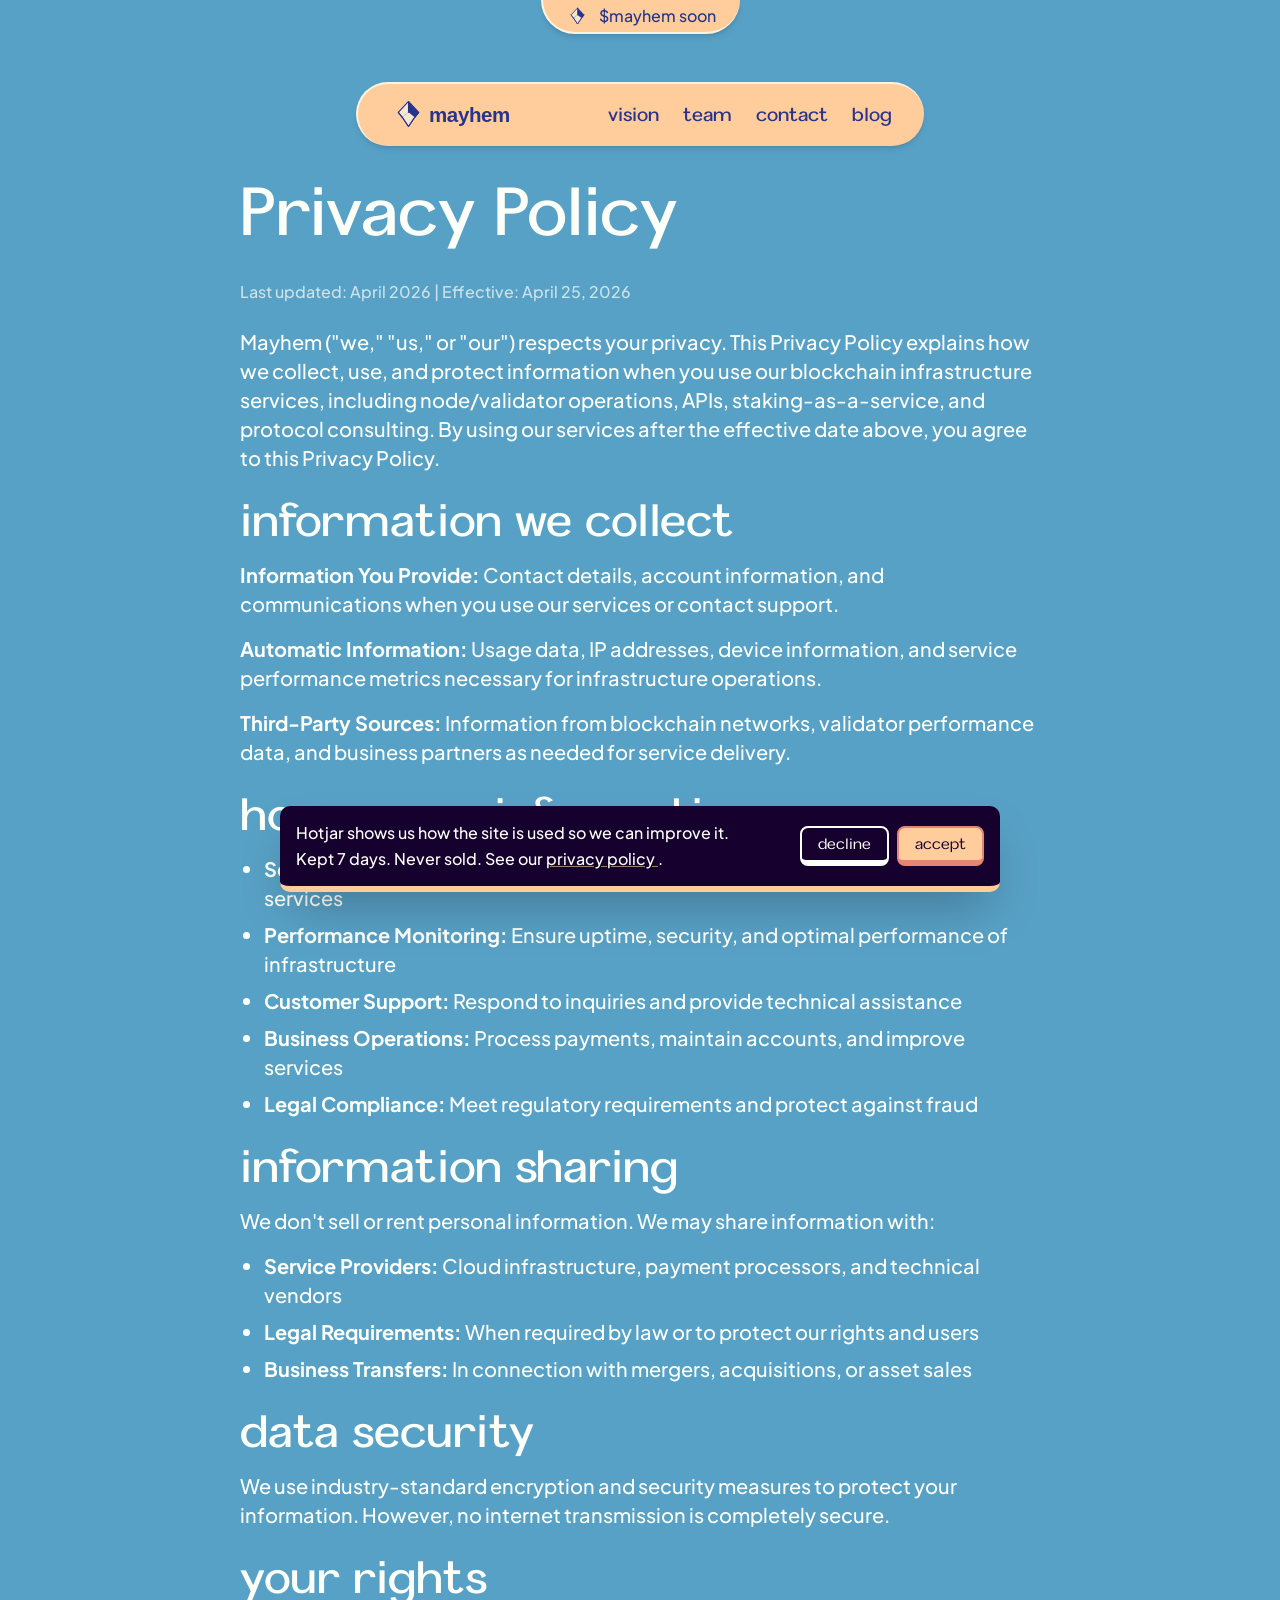
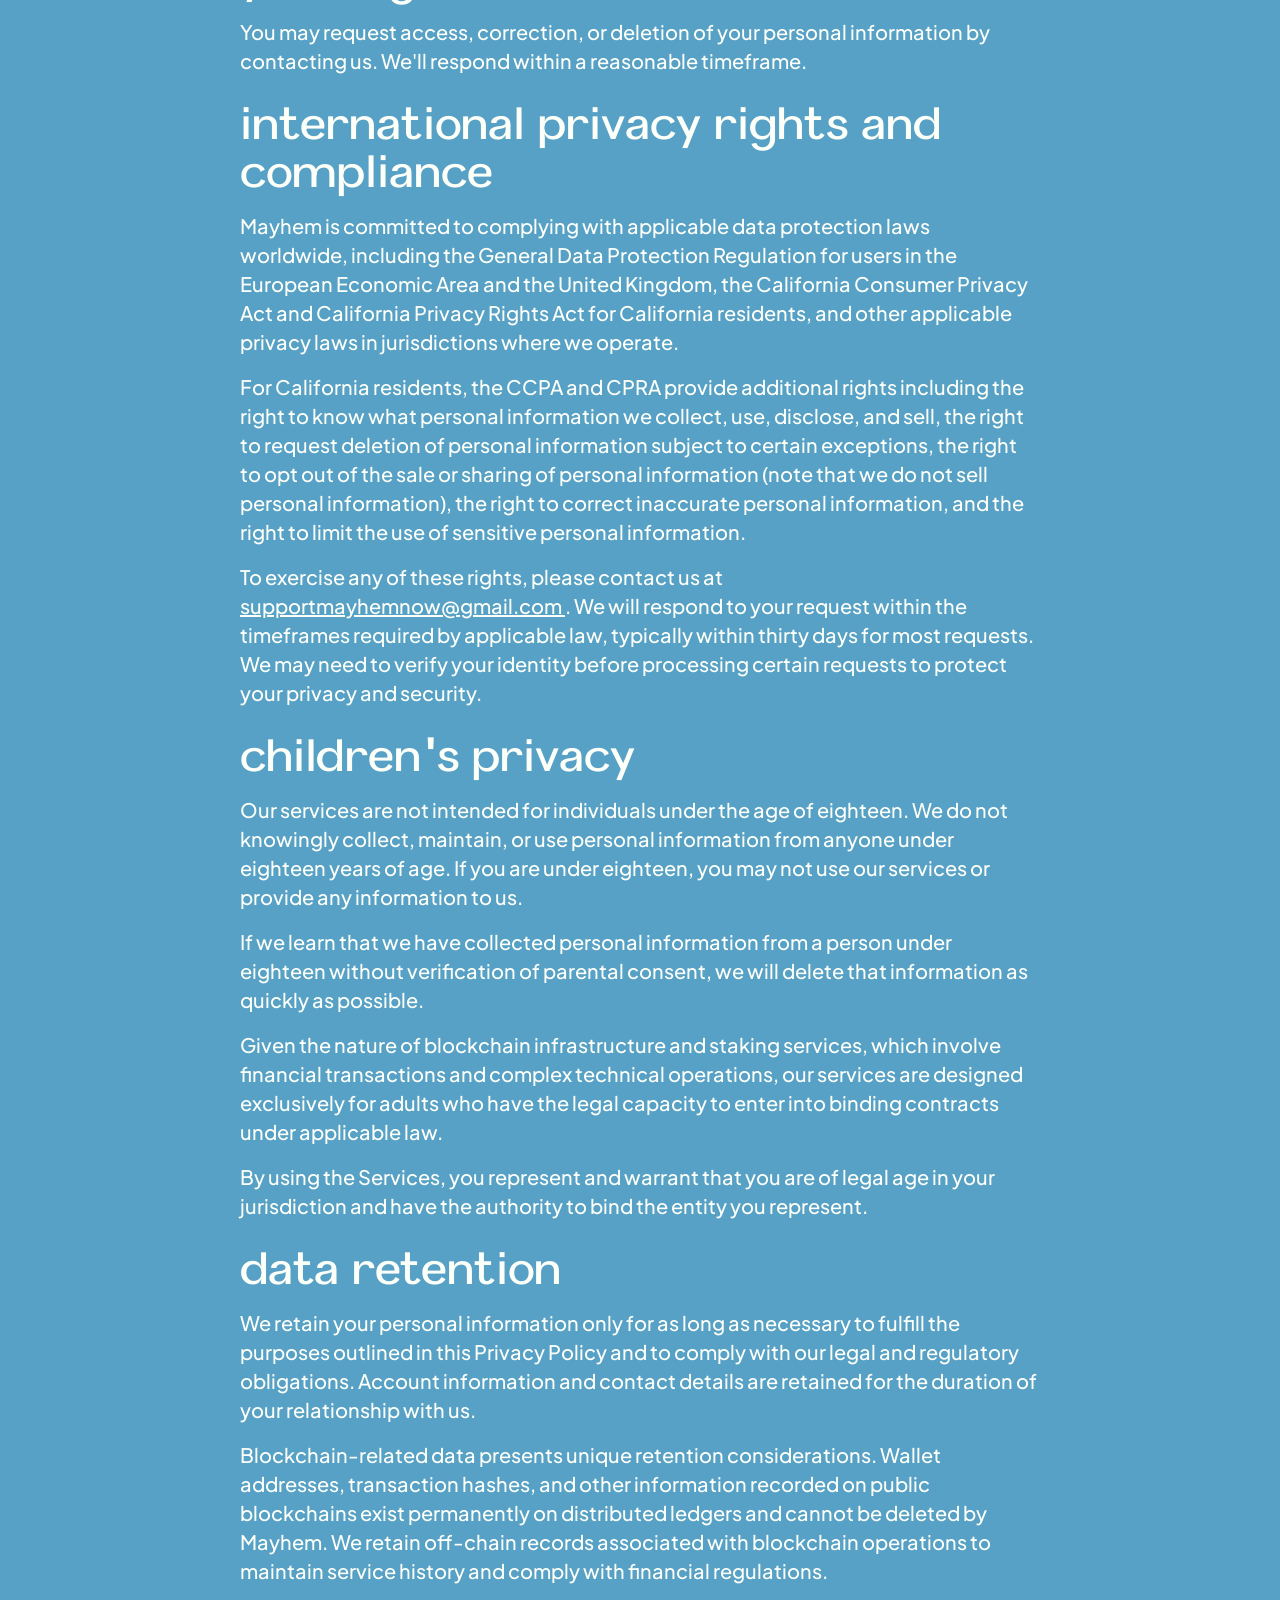
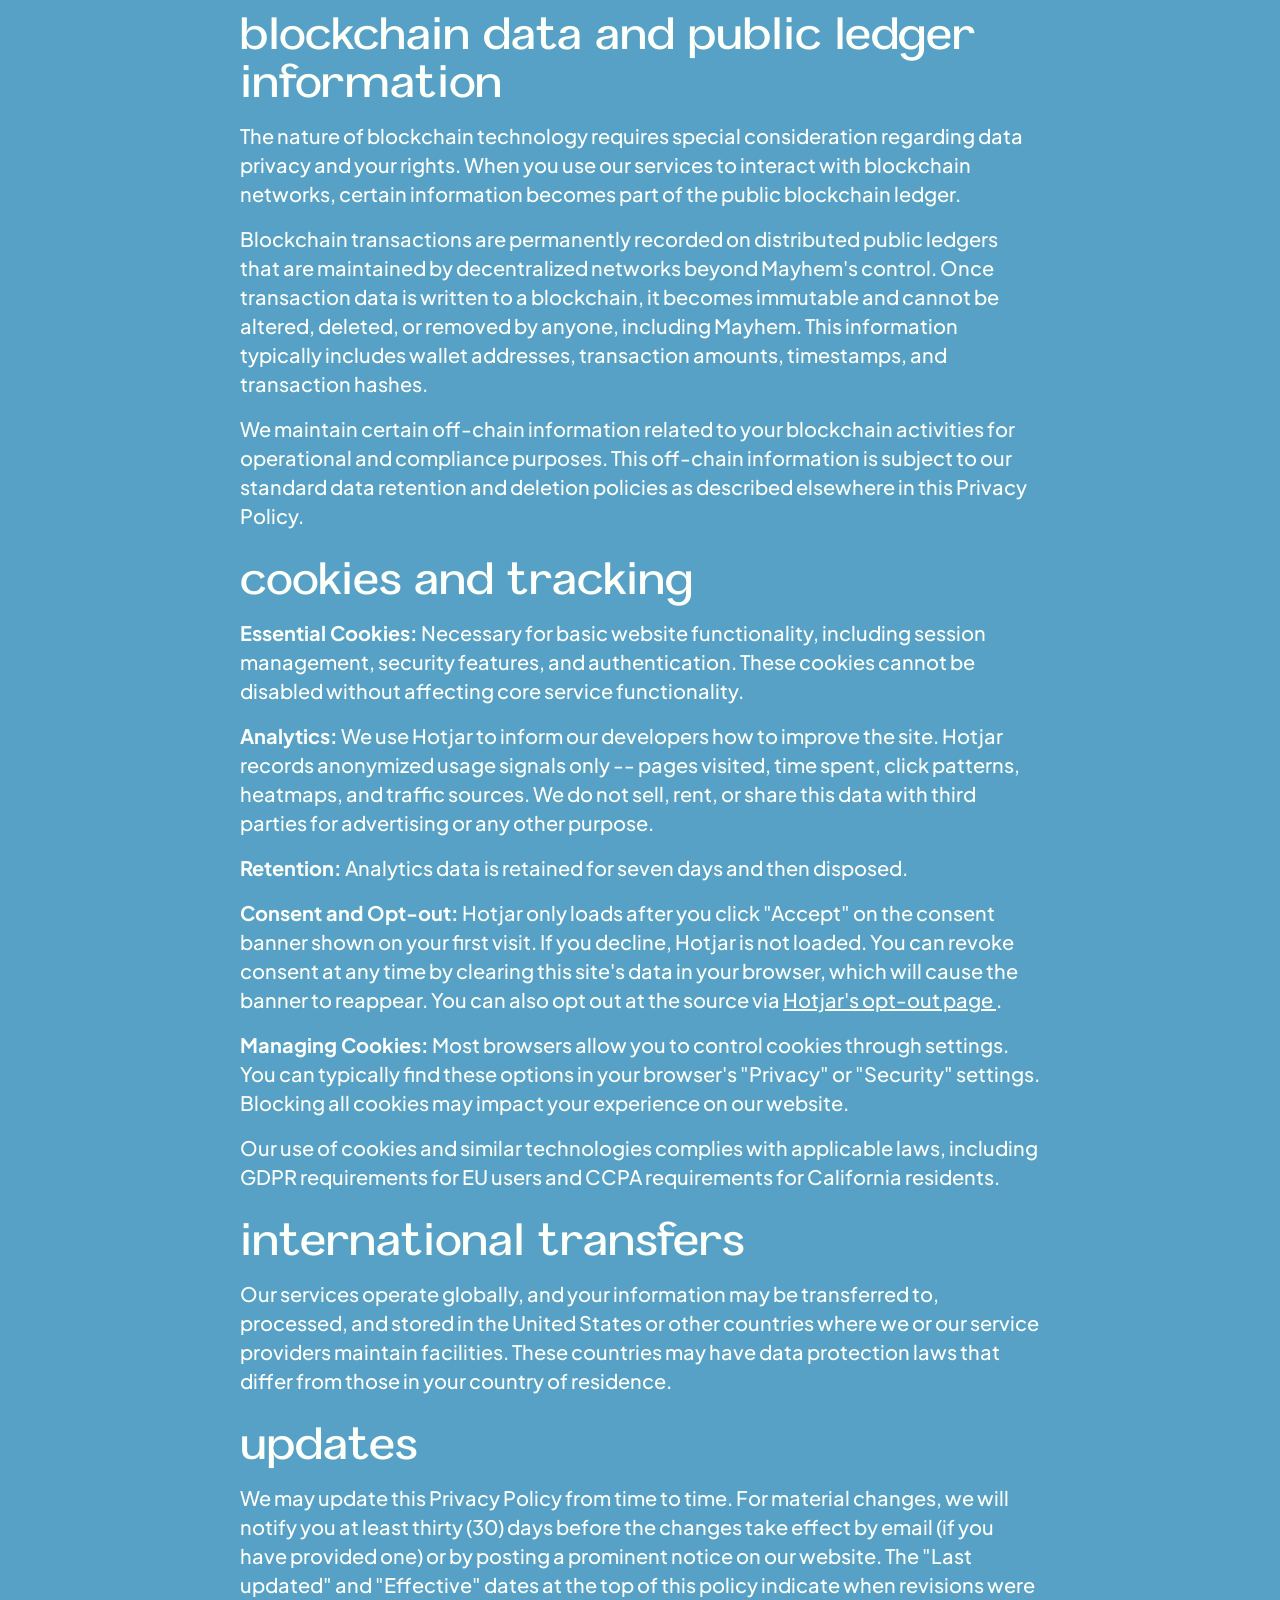
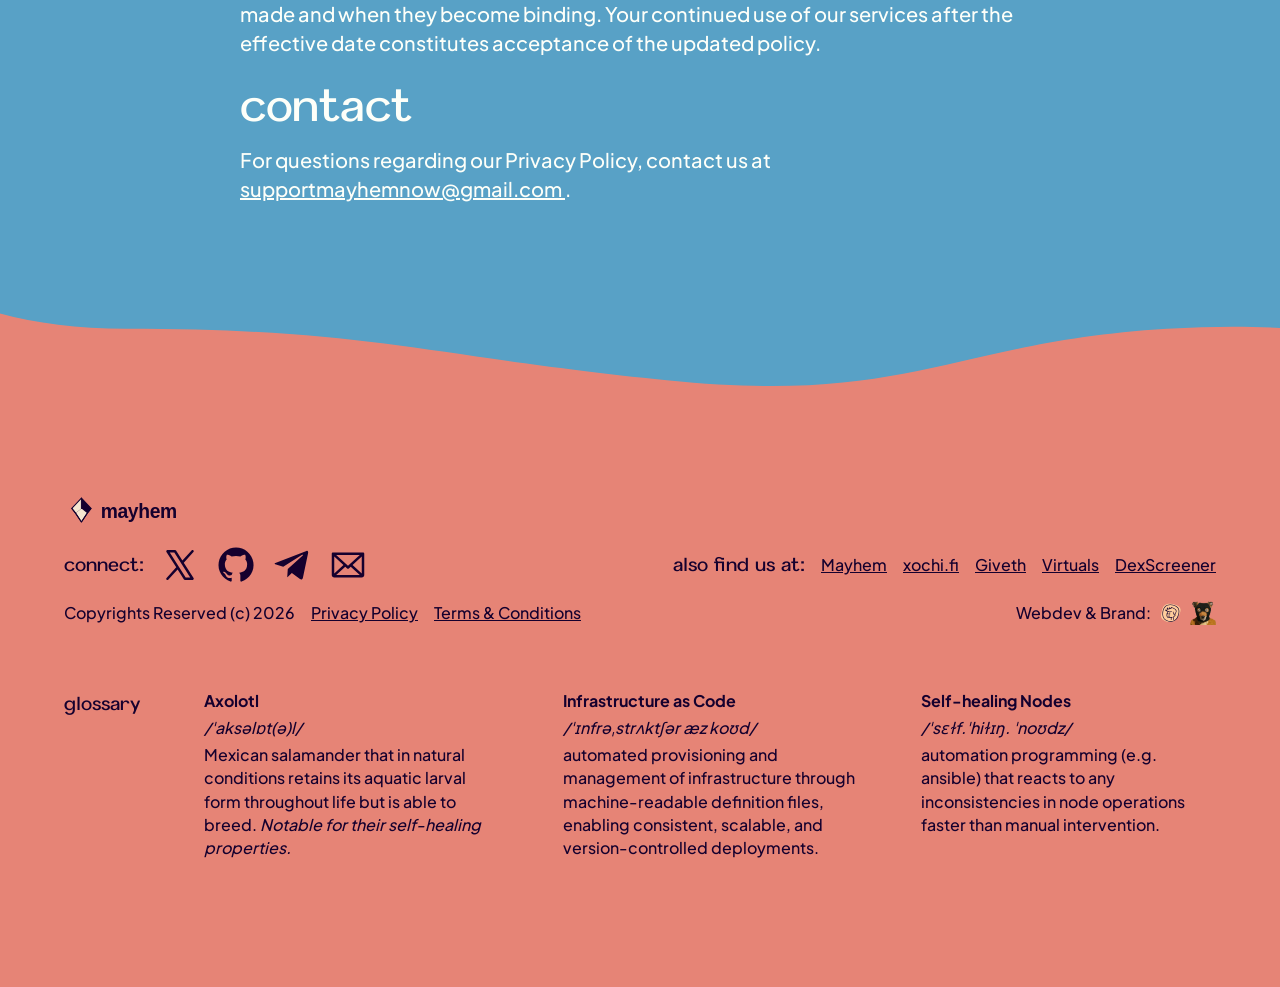
<file: privacy/index.html>
<!DOCTYPE html><html lang="en" class="lenis"><head><title>mayhem: Solana-native chaos</title><meta charset="UTF-8"><meta name="description" content="Privacy policy for Mayhem — how we collect, use, and protect your information."><meta property="og:type" content="website"><meta property="og:url" content="https://mayhem.technology/privacy"><link rel="canonical" href="https://mayhem.technology/privacy"><meta property="og:title" content="Privacy Policy | Mayhem"><meta property="og:description" content="Privacy policy for Mayhem — how we collect, use, and protect your information."><meta property="og:image" content="https://mayhem.technology/metadata/rich-link-preview.jpg"><meta property="twitter:card" content="summary_large_image"><meta property="twitter:url" content="https://mayhem.technology/privacy"><meta name="twitter:site" content="@mayhemsolana"><meta name="twitter:creator" content="@mayhemsolana"><meta property="twitter:title" content="Privacy Policy | Mayhem"><meta property="twitter:description" content="Privacy policy for Mayhem — how we collect, use, and protect your information."><meta property="twitter:image" content="https://mayhem.technology/metadata/rich-link-preview.jpg"><meta name="twitter:image:alt" content="Privacy policy for Mayhem — how we collect, use, and protect your information."><meta name="twitter:label1" content="Book a Call"><meta name="twitter:data1" content="https://calendly.com/clay-axol/30min"><link rel="sitemap" href="/sitemap-index.xml"><meta name="viewport" content="width=device-width, initial-scale=1.0"><link rel="apple-touch-icon" sizes="180x180" href="/metadata/apple-touch-icon.png"><link rel="icon" type="image/png" sizes="32x32" href="/metadata/favicon-32x32.png"><link rel="icon" type="image/png" sizes="16x16" href="/metadata/favicon-16x16.png"><link rel="manifest" href="/metadata/site.webmanifest"><script async="" src="https://challenges.cloudflare.com/turnstile/v0/api.js" defer="" type="text/javascript" data-astro-exec=""></script><meta name="generator" content="Astro v4.16.19"><link rel="alternate" type="application/rss+xml" title="Mayhem Blog" href="https://mayhem.technology/rss.xml"><meta name="astro-view-transitions-enabled" content="true"><meta name="astro-view-transitions-fallback" content="animate"><!--
      Analytics loader: synchronous, runs only if consent is already granted.
      The Hotjar script is appended as `text/partytown` so Partytown's
      DOMContentLoaded scan picks it up and runs it inside a web worker.
      Mid-session opt-in reloads the page (see ConsentBanner) so this script
      runs again with the consent flag set.
    --><script type="text/javascript" data-astro-exec="">
      ;(function () {
        if (localStorage.getItem("axol-consent") !== "granted") return
        ;(function (h, o, t, j, a, r) {
          h.hj =
            h.hj ||
            function () {
              ;(h.hj.q = h.hj.q || []).push(arguments)
            }
          h._hjSettings = { hjid: 4979824, hjsv: 6 }
          a = o.getElementsByTagName("head")[0]
          r = o.createElement("script")
          r.type = "text/partytown"
          r.async = 1
          r.src = t + h._hjSettings.hjid + j + h._hjSettings.hjsv
          a.appendChild(r)
        })(window, document, "https://static.hotjar.com/c/hotjar-", ".js?sv=")
      })()
    </script><link rel="stylesheet" href="/_astro/@astrojs.DKYN4Qqp.css">
<style>.astro-route-announcer{position:absolute;left:0;top:0;clip:rect(0 0 0 0);clip-path:inset(50%);overflow:hidden;white-space:nowrap;width:1px;height:1px}@keyframes astroFadeInOut{0%{opacity:1}to{opacity:0}}@keyframes astroFadeIn{0%{opacity:0;mix-blend-mode:plus-lighter}to{opacity:1;mix-blend-mode:plus-lighter}}@keyframes astroFadeOut{0%{opacity:1;mix-blend-mode:plus-lighter}to{opacity:0;mix-blend-mode:plus-lighter}}@keyframes astroSlideFromRight{0%{transform:translate(100%)}}@keyframes astroSlideFromLeft{0%{transform:translate(-100%)}}@keyframes astroSlideToRight{to{transform:translate(100%)}}@keyframes astroSlideToLeft{to{transform:translate(-100%)}}@media (prefers-reduced-motion){::view-transition-group(*),::view-transition-old(*),::view-transition-new(*){animation:none!important}[data-astro-transition-scope]{animation:none!important}}
</style>
<link rel="stylesheet" href="/_astro/_slug_.EizS0bCA.css"><script type="module" src="/_astro/hoisted.CyOsbAO2.js" data-astro-exec=""></script>
<script type="module" src="/_astro/page.DlXkxCA4.js"></script>
<script type="text/javascript" data-astro-exec="">!(function(w,p,f,c){if(!window.crossOriginIsolated && !navigator.serviceWorker) return;c=w[p]=Object.assign(w[p]||{},{"lib":"/~partytown/","debug":false});c[f]=(c[f]||[]).concat(["hj"])})(window,'partytown','forward');/* Partytown 0.11.2 - MIT QwikDev */
const t={preserveBehavior:!1},e=e=>{if("string"==typeof e)return[e,t];const[n,r=t]=e;return[n,{...t,...r}]},n=Object.freeze((t=>{const e=new Set;let n=[];do{Object.getOwnPropertyNames(n).forEach((t=>{"function"==typeof n[t]&&e.add(t)}))}while((n=Object.getPrototypeOf(n))!==Object.prototype);return Array.from(e)})());!function(t,r,o,i,a,s,c,l,d,p,u=t,f){function h(){f||(f=1,"/"==(c=(s.lib||"/~partytown/")+(s.debug?"debug/":""))[0]&&(d=r.querySelectorAll('script[type="text/partytown"]'),i!=t?i.dispatchEvent(new CustomEvent("pt1",{detail:t})):(l=setTimeout(v,(null==s?void 0:s.fallbackTimeout)||1e4),r.addEventListener("pt0",w),a?y(1):o.serviceWorker?o.serviceWorker.register(c+(s.swPath||"partytown-sw.js"),{scope:c}).then((function(t){t.active?y():t.installing&&t.installing.addEventListener("statechange",(function(t){"activated"==t.target.state&&y()}))}),console.error):v())))}function y(e){p=r.createElement(e?"script":"iframe"),t._pttab=Date.now(),e||(p.style.display="block",p.style.width="0",p.style.height="0",p.style.border="0",p.style.visibility="hidden",p.setAttribute("aria-hidden",!0)),p.src=c+"partytown-"+(e?"atomics.js?v=0.11.2":"sandbox-sw.html?"+t._pttab),r.querySelector(s.sandboxParent||"body").appendChild(p)}function v(n,o){for(w(),i==t&&(s.forward||[]).map((function(n){const[r]=e(n);delete t[r.split(".")[0]]})),n=0;n<d.length;n++)(o=r.createElement("script")).innerHTML=d[n].innerHTML,o.nonce=s.nonce,r.head.appendChild(o);p&&p.parentNode.removeChild(p)}function w(){clearTimeout(l)}s=t.partytown||{},i==t&&(s.forward||[]).map((function(r){const[o,{preserveBehavior:i}]=e(r);u=t,o.split(".").map((function(e,r,o){var a;u=u[o[r]]=r+1<o.length?u[o[r]]||(a=o[r+1],n.includes(a)?[]:{}):(()=>{let e=null;if(i){const{methodOrProperty:n,thisObject:r}=((t,e)=>{let n=t;for(let t=0;t<e.length-1;t+=1)n=n[e[t]];return{thisObject:n,methodOrProperty:e.length>0?n[e[e.length-1]]:void 0}})(t,o);"function"==typeof n&&(e=(...t)=>n.apply(r,...t))}return function(){let n;return e&&(n=e(arguments)),(t._ptf=t._ptf||[]).push(o,arguments),n}})()}))})),"complete"==r.readyState?h():(t.addEventListener("DOMContentLoaded",h),t.addEventListener("load",h))}(window,document,navigator,top,window.crossOriginIsolated);;(e=>{e.addEventListener("astro:before-swap",e=>{let r=document.body.querySelector("iframe[src*='/~partytown/']");if(r)e.newDocument.body.append(r)})})(document);</script></head> <body> <style>astro-island,astro-slot,astro-static-slot{display:contents}</style><script type="text/javascript" data-astro-exec="">(()=>{var e=async t=>{await(await t())()};(self.Astro||(self.Astro={})).load=e;window.dispatchEvent(new Event("astro:load"));})();;(()=>{var A=Object.defineProperty;var g=(i,o,a)=>o in i?A(i,o,{enumerable:!0,configurable:!0,writable:!0,value:a}):i[o]=a;var d=(i,o,a)=>g(i,typeof o!="symbol"?o+"":o,a);{let i={0:t=>m(t),1:t=>a(t),2:t=>new RegExp(t),3:t=>new Date(t),4:t=>new Map(a(t)),5:t=>new Set(a(t)),6:t=>BigInt(t),7:t=>new URL(t),8:t=>new Uint8Array(t),9:t=>new Uint16Array(t),10:t=>new Uint32Array(t),11:t=>1/0*t},o=t=>{let[l,e]=t;return l in i?i[l](e):void 0},a=t=>t.map(o),m=t=>typeof t!="object"||t===null?t:Object.fromEntries(Object.entries(t).map(([l,e])=>[l,o(e)]));class y extends HTMLElement{constructor(){super(...arguments);d(this,"Component");d(this,"hydrator");d(this,"hydrate",async()=>{var b;if(!this.hydrator||!this.isConnected)return;let e=(b=this.parentElement)==null?void 0:b.closest("astro-island[ssr]");if(e){e.addEventListener("astro:hydrate",this.hydrate,{once:!0});return}let c=this.querySelectorAll("astro-slot"),n={},h=this.querySelectorAll("template[data-astro-template]");for(let r of h){let s=r.closest(this.tagName);s!=null&&s.isSameNode(this)&&(n[r.getAttribute("data-astro-template")||"default"]=r.innerHTML,r.remove())}for(let r of c){let s=r.closest(this.tagName);s!=null&&s.isSameNode(this)&&(n[r.getAttribute("name")||"default"]=r.innerHTML)}let p;try{p=this.hasAttribute("props")?m(JSON.parse(this.getAttribute("props"))):{}}catch(r){let s=this.getAttribute("component-url")||"<unknown>",v=this.getAttribute("component-export");throw v&&(s+=` (export ${v})`),console.error(`[hydrate] Error parsing props for component ${s}`,this.getAttribute("props"),r),r}let u;await this.hydrator(this)(this.Component,p,n,{client:this.getAttribute("client")}),this.removeAttribute("ssr"),this.dispatchEvent(new CustomEvent("astro:hydrate"))});d(this,"unmount",()=>{this.isConnected||this.dispatchEvent(new CustomEvent("astro:unmount"))})}disconnectedCallback(){document.removeEventListener("astro:after-swap",this.unmount),document.addEventListener("astro:after-swap",this.unmount,{once:!0})}connectedCallback(){if(!this.hasAttribute("await-children")||document.readyState==="interactive"||document.readyState==="complete")this.childrenConnectedCallback();else{let e=()=>{document.removeEventListener("DOMContentLoaded",e),c.disconnect(),this.childrenConnectedCallback()},c=new MutationObserver(()=>{var n;((n=this.lastChild)==null?void 0:n.nodeType)===Node.COMMENT_NODE&&this.lastChild.nodeValue==="astro:end"&&(this.lastChild.remove(),e())});c.observe(this,{childList:!0}),document.addEventListener("DOMContentLoaded",e)}}async childrenConnectedCallback(){let e=this.getAttribute("before-hydration-url");e&&await import(e),this.start()}async start(){let e=JSON.parse(this.getAttribute("opts")),c=this.getAttribute("client");if(Astro[c]===void 0){window.addEventListener(`astro:${c}`,()=>this.start(),{once:!0});return}try{await Astro[c](async()=>{let n=this.getAttribute("renderer-url"),[h,{default:p}]=await Promise.all([import(this.getAttribute("component-url")),n?import(n):()=>()=>{}]),u=this.getAttribute("component-export")||"default";if(!u.includes("."))this.Component=h[u];else{this.Component=h;for(let f of u.split("."))this.Component=this.Component[f]}return this.hydrator=p,this.hydrate},e,this)}catch(n){console.error(`[astro-island] Error hydrating ${this.getAttribute("component-url")}`,n)}}attributeChangedCallback(){this.hydrate()}}d(y,"observedAttributes",["props"]),customElements.get("astro-island")||customElements.define("astro-island",y)}})();</script><astro-island uid="ACXAz" prefix="r0" component-url="/_astro/Navbar.CHpWFFJX.js" component-export="default" renderer-url="/_astro/client.DtM97Mx3.js" props="{}" client="load" opts="{&quot;name&quot;:&quot;Navbar&quot;,&quot;value&quot;:true}" await-children=""><div class="flex w-full flex-col items-center justify-start gap-12 md:w-auto"><a class="fixed z-20 mt-0 hidden flex-row items-center justify-center gap-2 rounded-bl-full rounded-br-full border-transparent bg-axol-coral px-6 py-1 shadow-md transition-all duration-300 hover:border-node-indigo md:flex md:border-b-2 md:border-l-2 md:border-crypto-frost/75 opacity-100 md:visible" href="#" target="_blank" rel="noopener noreferrer"><img src="/images/icon-announcement.svg" alt="Announcement" loading="eager" decoding="sync"><p class="font-body text-body-sm text-node-indigo">$mayhem soon</p></a><header class="fixed z-20 mt-12 inline-flex w-full flex-col items-center justify-start md:mt-12 md:w-auto"><div style="width: 468.594px;" class="hidden h-auto min-w-0 overflow-hidden rounded-tl-full rounded-tr-full border-x-2 border-t-2 border-transparent bg-axol-coral py-1 transition-all duration-300 hover:border-node-indigo md:flex opacity-0 md:invisible"><div class="FMT__container" style="width: 100%; height: 100%; overflow: hidden;"><div class="FMT__container__contents" style="display: flex; width: max-content; margin-left: -341.469px; transform: translateX(-287.38px) translateZ(0px);"><div style="display: flex;"><a class="mx-4 flex flex-row items-center gap-2" href="#" target="_blank" rel="noopener noreferrer"><img src="/images/icon-announcement.svg" alt="Announcement" loading="eager" decoding="sync"><p class="whitespace-nowrap font-body text-body-sm text-node-indigo">$mayhem soon</p></a><a class="mx-4 flex flex-row items-center gap-2" href="#" target="_blank" rel="noopener noreferrer"><img src="/images/icon-announcement.svg" alt="Announcement" loading="eager" decoding="sync"><p class="whitespace-nowrap font-body text-body-sm text-node-indigo">$mayhem soon</p></a></div><div style="display: flex;"><a class="mx-4 flex flex-row items-center gap-2" href="#" target="_blank" rel="noopener noreferrer"><img src="/images/icon-announcement.svg" alt="Announcement" loading="eager" decoding="sync"><p class="whitespace-nowrap font-body text-body-sm text-node-indigo">$mayhem soon</p></a><a class="mx-4 flex flex-row items-center gap-2" href="#" target="_blank" rel="noopener noreferrer"><img src="/images/icon-announcement.svg" alt="Announcement" loading="eager" decoding="sync"><p class="whitespace-nowrap font-body text-body-sm text-node-indigo">$mayhem soon</p></a></div><div style="display: flex;"><a class="mx-4 flex flex-row items-center gap-2" href="#" target="_blank" rel="noopener noreferrer"><img src="/images/icon-announcement.svg" alt="Announcement" loading="eager" decoding="sync"><p class="whitespace-nowrap font-body text-body-sm text-node-indigo">$mayhem soon</p></a><a class="mx-4 flex flex-row items-center gap-2" href="#" target="_blank" rel="noopener noreferrer"><img src="/images/icon-announcement.svg" alt="Announcement" loading="eager" decoding="sync"><p class="whitespace-nowrap font-body text-body-sm text-node-indigo">$mayhem soon</p></a></div></div></div></div><nav class="flex w-full items-center justify-between gap-12 rounded-full px-4 md:w-auto md:border-l-2 md:border-t-2 md:border-crypto-frost/75 md:bg-axol-coral md:px-8 md:pb-2 md:pt-[10px] md:shadow-md" aria-label="Global"><a href="/" class="rounded-full border-x border-b-4 border-t border-node-indigo bg-axol-coral px-4 py-2 md:rounded-none md:border-0 md:bg-transparent md:px-0 md:pb-[4px] md:pt-0"><span class="sr-only">mayhem</span><img class="h-[36px] w-auto transition-all duration-300 ease-in-out hover:scale-105 md:h-10" src="/images/logo-primary-node-indigo.svg" alt="mayhem" loading="eager" decoding="sync"></a><div class="flex items-start justify-end md:hidden"><button type="button" class="flex rounded-[6px] border-x border-b-4 border-t border-node-indigo bg-axol-coral p-2 md:hidden" aria-label="Menu button"><span class="sr-only">Open main menu</span><img src="/images/icon-menu.svg" class="h-8 w-8" aria-hidden="true" alt="Menu icon" loading="eager" decoding="sync"></button></div><div class="hidden md:flex md:gap-x-6"><a href="/#projectsSection" target="_self" data-target="/#projectsSection" class="rounded-[4px] border-b-4 border-transparent font-display text-nav lowercase text-node-indigo transition-all duration-300 hover:border-node-indigo">Vision</a><a href="/#teamSection" target="_self" data-target="/#teamSection" class="rounded-[4px] border-b-4 border-transparent font-display text-nav lowercase text-node-indigo transition-all duration-300 hover:border-node-indigo">Team</a><a href="/#contactSection" target="_self" data-target="/#contactSection" class="rounded-[4px] border-b-4 border-transparent font-display text-nav lowercase text-node-indigo transition-all duration-300 hover:border-node-indigo">Contact</a><a href="/blog" target="_self" data-target="/blog" class="rounded-[4px] border-b-4 border-transparent font-display text-nav lowercase text-node-indigo transition-all duration-300 hover:border-node-indigo">Blog</a></div></nav></header><div class="fixed z-20 mt-0 flex w-full flex-row gap-2 bg-axol-coral py-2 shadow-md md:hidden"></div></div><!--astro:end--></astro-island>  <main> <div class="relative flex w-full flex-col items-center justify-start overflow-x-clip"> <section class="relative flex h-auto w-full flex-col items-center justify-start gap-8 overflow-hidden bg-cryptowave-sky px-4 pb-16 pt-32 text-crypto-frost md:px-16 md:pb-24 md:pt-44"> <div class="relative z-10 flex w-full max-w-[800px] flex-col items-start justify-start gap-8"> <h1 class="w-full font-title text-mobile-h1 md:text-h1">
Privacy Policy
</h1> <div class="flex flex-col gap-6 font-body text-body-md"> <p class="text-body-sm text-crypto-frost/70">
Last updated: April 2026 | Effective: April 25, 2026
</p> <p>
Mayhem ("we," "us," or "our") respects your privacy. This Privacy
              Policy explains how we collect, use, and protect information when
              you use our blockchain infrastructure services, including
              node/validator operations, APIs, staking-as-a-service, and
              protocol consulting. By using our services after the effective
              date above, you agree to this Privacy Policy.
</p> <section class="flex flex-col gap-4"> <h2 class="font-display text-h3 lowercase">
Information We Collect
</h2> <p> <strong>Information You Provide:</strong> Contact details, account
                information, and communications when you use our services or contact
                support.
</p> <p> <strong>Automatic Information:</strong> Usage data, IP addresses,
                device information, and service performance metrics necessary for
                infrastructure operations.
</p> <p> <strong>Third-Party Sources:</strong> Information from blockchain
                networks, validator performance data, and business partners as needed
                for service delivery.
</p> </section> <section class="flex flex-col gap-4"> <h2 class="font-display text-h3 lowercase">
How We Use Information
</h2> <ul class="list-disc space-y-2 pl-6"> <li> <strong>Service Operations:</strong> Deploy and maintain nodes,
                  validators, APIs, and staking services
</li> <li> <strong>Performance Monitoring:</strong> Ensure uptime, security,
                  and optimal performance of infrastructure
</li> <li> <strong>Customer Support:</strong> Respond to inquiries and provide
                  technical assistance
</li> <li> <strong>Business Operations:</strong> Process payments, maintain
                  accounts, and improve services
</li> <li> <strong>Legal Compliance:</strong> Meet regulatory requirements
                  and protect against fraud
</li> </ul> </section> <section class="flex flex-col gap-4"> <h2 class="font-display text-h3 lowercase">
Information Sharing
</h2> <p>
We don't sell or rent personal information. We may share
                information with:
</p> <ul class="list-disc space-y-2 pl-6"> <li> <strong>Service Providers:</strong> Cloud infrastructure, payment
                  processors, and technical vendors
</li> <li> <strong>Legal Requirements:</strong> When required by law or to
                  protect our rights and users
</li> <li> <strong>Business Transfers:</strong> In connection with mergers,
                  acquisitions, or asset sales
</li> </ul> </section> <section class="flex flex-col gap-4"> <h2 class="font-display text-h3 lowercase">Data Security</h2> <p>
We use industry-standard encryption and security measures to
                protect your information. However, no internet transmission is
                completely secure.
</p> </section> <section class="flex flex-col gap-4"> <h2 class="font-display text-h3 lowercase">Your Rights</h2> <p>
You may request access, correction, or deletion of your personal
                information by contacting us. We'll respond within a reasonable
                timeframe.
</p> </section> <section class="flex flex-col gap-4"> <h2 class="font-display text-h3 lowercase">
International Privacy Rights and Compliance
</h2> <p>
Mayhem is committed to complying with applicable data
                protection laws worldwide, including the General Data Protection
                Regulation for users in the European Economic Area and the
                United Kingdom, the California Consumer Privacy Act and
                California Privacy Rights Act for California residents, and
                other applicable privacy laws in jurisdictions where we operate.
</p> <p>
For California residents, the CCPA and CPRA provide additional
                rights including the right to know what personal information we
                collect, use, disclose, and sell, the right to request deletion
                of personal information subject to certain exceptions, the right
                to opt out of the sale or sharing of personal information (note
                that we do not sell personal information), the right to correct
                inaccurate personal information, and the right to limit the use
                of sensitive personal information.
</p> <p>
To exercise any of these rights, please contact us at
<a href="mailto:supportmayhemnow@gmail.com" data-astro-reload data-astro-prefetch="false" class="underline transition-colors hover:text-decentralized-coral">
supportmayhemnow@gmail.com
</a>. We will respond to your request within the timeframes
                required by applicable law, typically within thirty days for
                most requests. We may need to verify your identity before
                processing certain requests to protect your privacy and
                security.
</p> </section> <section class="flex flex-col gap-4"> <h2 class="font-display text-h3 lowercase">Children's Privacy</h2> <p>
Our services are not intended for individuals under the age of
                eighteen. We do not knowingly collect, maintain, or use personal
                information from anyone under eighteen years of age. If you are
                under eighteen, you may not use our services or provide any
                information to us.
</p> <p>
If we learn that we have collected personal information from a
                person under eighteen without verification of parental consent,
                we will delete that information as quickly as possible.
</p> <p>
Given the nature of blockchain infrastructure and staking
                services, which involve financial transactions and complex
                technical operations, our services are designed exclusively for
                adults who have the legal capacity to enter into binding
                contracts under applicable law.
</p> <p>
By using the Services, you represent and warrant that you are of
                legal age in your jurisdiction and have the authority to bind
                the entity you represent.
</p> </section> <section class="flex flex-col gap-4"> <h2 class="font-display text-h3 lowercase">Data Retention</h2> <p>
We retain your personal information only for as long as
                necessary to fulfill the purposes outlined in this Privacy
                Policy and to comply with our legal and regulatory obligations.
                Account information and contact details are retained for the
                duration of your relationship with us.
</p> <p>
Blockchain-related data presents unique retention
                considerations. Wallet addresses, transaction hashes, and other
                information recorded on public blockchains exist permanently on
                distributed ledgers and cannot be deleted by Mayhem. We retain
                off-chain records associated with blockchain operations to
                maintain service history and comply with financial regulations.
</p> </section> <section class="flex flex-col gap-4"> <h2 class="font-display text-h3 lowercase">
Blockchain Data and Public Ledger Information
</h2> <p>
The nature of blockchain technology requires special
                consideration regarding data privacy and your rights. When you
                use our services to interact with blockchain networks, certain
                information becomes part of the public blockchain ledger.
</p> <p>
Blockchain transactions are permanently recorded on distributed
                public ledgers that are maintained by decentralized networks
                beyond Mayhem's control. Once transaction data is written to a
                blockchain, it becomes immutable and cannot be altered, deleted,
                or removed by anyone, including Mayhem. This information
                typically includes wallet addresses, transaction amounts,
                timestamps, and transaction hashes.
</p> <p>
We maintain certain off-chain information related to your
                blockchain activities for operational and compliance purposes.
                This off-chain information is subject to our standard data
                retention and deletion policies as described elsewhere in this
                Privacy Policy.
</p> </section> <section class="flex flex-col gap-4"> <h2 class="font-display text-h3 lowercase">
Cookies and Tracking
</h2> <p> <strong>Essential Cookies:</strong> Necessary for basic website functionality,
                including session management, security features, and authentication.
                These cookies cannot be disabled without affecting core service functionality.
</p> <p> <strong>Analytics:</strong> We use Hotjar to inform our developers
                how to improve the site. Hotjar records anonymized usage signals only
                -- pages visited, time spent, click patterns, heatmaps, and traffic
                sources. We do not sell, rent, or share this data with third parties
                for advertising or any other purpose.
</p> <p> <strong>Retention:</strong> Analytics data is retained for seven days
                and then disposed.
</p> <p> <strong>Consent and Opt-out:</strong> Hotjar only loads after you
                click "Accept" on the consent banner shown on your first visit. If
                you decline, Hotjar is not loaded. You can revoke consent at any time
                by clearing this site's data in your browser, which will cause the
                banner to reappear. You can also opt out at the source via
<a href="https://www.hotjar.com/legal/compliance/opt-out" target="_blank" rel="noopener noreferrer" class="underline transition-colors hover:text-decentralized-coral">
Hotjar's opt-out page
</a>.
</p> <p> <strong>Managing Cookies:</strong> Most browsers allow you to control
                cookies through settings. You can typically find these options in
                your browser's "Privacy" or "Security" settings. Blocking all cookies
                may impact your experience on our website.
</p> <p>
Our use of cookies and similar technologies complies with
                applicable laws, including GDPR requirements for EU users and
                CCPA requirements for California residents.
</p> </section> <section class="flex flex-col gap-4"> <h2 class="font-display text-h3 lowercase">
International Transfers
</h2> <p>
Our services operate globally, and your information may be
                transferred to, processed, and stored in the United States or
                other countries where we or our service providers maintain
                facilities. These countries may have data protection laws that
                differ from those in your country of residence.
</p> </section> <section class="flex flex-col gap-4"> <h2 class="font-display text-h3 lowercase">Updates</h2> <p>
We may update this Privacy Policy from time to time. For
                material changes, we will notify you at least thirty (30) days
                before the changes take effect by email (if you have provided
                one) or by posting a prominent notice on our website. The "Last
                updated" and "Effective" dates at the top of this policy
                indicate when revisions were made and when they become binding.
                Your continued use of our services after the effective date
                constitutes acceptance of the updated policy.
</p> </section> <section class="flex flex-col gap-4"> <h2 class="font-display text-h3 lowercase">Contact</h2> <p>
For questions regarding our Privacy Policy, contact us at
<a href="mailto:supportmayhemnow@gmail.com" data-astro-reload data-astro-prefetch="false" class="underline transition-colors hover:text-decentralized-coral">
supportmayhemnow@gmail.com
</a>.
</p> </section> </div> </div> </section> <section class="relative h-16 w-full overflow-hidden md:h-16 lg:h-32 bg-decentralized-coral"> <div class="line-height-0 absolute left-0 top-0 w-full overflow-hidden"> <svg xmlns="http://www.w3.org/2000/svg" class="fill-cryptowave-sky relative h-full w-full" viewBox="0 0 2560 200" preserveAspectRatio="none"> <path d="M2334.04 59.5628C2682.72 37.9958 2832.63 103.828 2864 139.44V-226H-346C-310.147 -130.812 -140.291 59.5628 252.303 59.5628C743.047 59.5628 842.764 112.482 1333.51 162.405C1824.25 212.329 1898.2 86.5215 2334.04 59.5628Z" class="fill-cryptowave-sky"></path> </svg>  </div>  </section> </div> </main>  <footer class="flex w-full flex-col items-start justify-start gap-8 overflow-hidden bg-decentralized-coral px-4 pb-16 pt-8 text-left text-shadow-blockchain md:gap-16 md:px-16 md:pb-32 md:pt-16"> <div class="grid w-full grid-cols-1 gap-y-6 md:grid-cols-2 md:gap-x-8 md:gap-y-4"> <a class="md:row-start-1 md:justify-self-start" href="/"> <img class="relative h-auto w-40 object-cover transition-all duration-300 ease-in-out hover:scale-110" loading="lazy" decoding="async" alt="mayhem" src="/images/logo-primary-shadow-blockchain.svg"> </a> <div class="flex flex-col items-start gap-2 md:row-start-2 md:flex-row md:items-center md:gap-4 md:justify-self-start"> <p class="font-display text-nav lowercase">Connect:</p> <div class="flex flex-row gap-4"> <a href="https://x.com/mayhemsolana" target="_blank" rel="noopener noreferrer" class="inline-block h-10 w-10"> <img class="h-10 transition-all duration-300 ease-in-out hover:scale-110" loading="lazy" decoding="async" alt="Twitter" src="/images/icon-x.svg"> </a> <a href="#" target="_blank" rel="noopener noreferrer" class="inline-block h-10 w-10"> <img class="h-10 transition-all duration-300 ease-in-out hover:scale-110" loading="lazy" decoding="async" alt="GitHub" src="/images/icon-github.svg"> </a> <a href="#" target="_blank" rel="noopener noreferrer" class="inline-block h-10 w-10"> <img class="h-10 transition-all duration-300 ease-in-out hover:scale-110" loading="lazy" decoding="async" alt="Telegram" src="/images/icon-telegram.svg"> </a> <a href="mailto:supportmayhemnow@gmail.com" data-astro-reload data-astro-prefetch="false" class="inline-block h-10 w-10"> <img class="h-10 transition-all duration-300 ease-in-out hover:scale-110" loading="lazy" alt="Email" decoding="async" src="/images/icon-email.svg"> </a> </div> </div> <div class="flex flex-col items-start gap-2 md:row-start-2 md:flex-row md:items-center md:gap-4 md:justify-self-end"> <p class="font-display text-nav lowercase">Also find us at:</p> <div class="flex flex-row flex-wrap items-center gap-x-4 font-body text-body-sm"> <a href="https://github.com/DROOdotFOO/raxol" target="_blank" rel="noopener noreferrer" class="underline transition-colors hover:text-crypto-frost">
Mayhem
</a> <a href="https://xochi.fi" target="_blank" rel="noopener noreferrer" class="underline transition-colors hover:text-crypto-frost">
xochi.fi
</a> <a href="https://qf.giveth.io/project/axolio-xochifi" target="_blank" rel="noopener noreferrer" class="underline transition-colors hover:text-crypto-frost">
Giveth
</a> <a href="#" target="_blank" rel="noopener noreferrer" class="underline transition-colors hover:text-crypto-frost">
Virtuals
</a> <a href="https://dexscreener.com/robinhood/0xf44702b17d9abd53815f703e772f35e9c71a53af" target="_blank" rel="noopener noreferrer" class="underline transition-colors hover:text-crypto-frost">
DexScreener
</a> </div> </div> <div class="flex flex-row flex-wrap items-center gap-x-4 gap-y-1 text-body-sm md:row-start-3 md:justify-self-start"> <p>Copyrights Reserved (c) 2026</p> <nav aria-label="Legal" class="flex flex-row flex-wrap items-center gap-x-4 gap-y-1"> <a href="/privacy" class="underline transition-colors hover:text-crypto-frost">
Privacy Policy
</a> <a href="/terms" class="underline transition-colors hover:text-crypto-frost">
Terms &amp; Conditions
</a> </nav> </div> <div class="flex flex-row items-center gap-2 text-body-sm md:row-start-3 md:justify-self-end"> <span>Webdev &amp; Brand:</span> <a href="https://www.bapspatil.com/" target="_blank" rel="noopener noreferrer" class="inline-flex"> <img class="h-6 w-auto transition-all duration-300 ease-in-out hover:scale-125" loading="lazy" alt="Baps Patil" decoding="async" src="/images/icon-bapspatil.svg"> </a> <a href="https://www.droo.foo/" target="_blank" rel="noopener noreferrer" class="inline-flex"> <img class="h-6 w-auto transition-all duration-300 ease-in-out hover:scale-125" loading="lazy" alt="DROO" decoding="async" src="/images/icon-droo-fox.png"> </a> </div> </div> <div class="flex w-full flex-col items-start justify-between gap-8 text-body-sm md:flex-row md:gap-16"> <p class="relative inline-block font-display text-nav lowercase">
Glossary
</p> <div class="flex flex-col items-start justify-between gap-6 md:flex-row md:gap-16"> <div class="flex flex-1 flex-col gap-1"> <div class="relative font-bold">Axolotl</div> <i class="relative">/ˈaksəlɒt(ə)l/</i> <div class="relative"> <span>
Mexican salamander that in natural conditions retains its aquatic
            larval form throughout life but is able to breed.
</span> <i>Notable for their self-healing properties.</i> </div> </div> <div class="flex flex-1 flex-col gap-1"> <div class="relative font-bold">Infrastructure as Code</div> <i class="relative">/ˈɪnfrəˌstrʌktʃər æz koʊd/</i> <div class="relative">
automated provisioning and management of infrastructure through
          machine-readable definition files, enabling consistent, scalable, and
          version-controlled deployments.
</div> </div> <div class="flex flex-1 flex-col gap-1"> <div class="relative font-bold">Self-healing Nodes</div> <i class="relative">/ˈsɛɫf.ˈhiɫɪŋ. ˈnoʊdz/</i> <div class="relative">
automation programming (e.g. ansible) that reacts to any
          inconsistencies in node operations faster than manual intervention.
</div> </div> </div> </div> </footer> <div id="axol-consent-banner" role="dialog" aria-label="Cookie consent" aria-hidden="false" aria-describedby="axol-consent-text" style="" class="fixed bottom-2 left-2 right-2 z-[100] mx-auto flex max-w-xl flex-col gap-4 rounded-[10px] border-b-[6px] border-axol-coral bg-shadow-blockchain p-4 text-crypto-frost shadow-2xl md:flex-row md:items-center md:justify-between md:gap-4"> <div id="axol-consent-text" class="flex flex-col gap-1 font-body text-body-sm leading-snug"> <p>Hotjar shows us how the site is used so we can improve it.</p> <p>
Kept 7 days. Never sold. See our
<a href="/privacy" class="underline decoration-axol-coral/60 hover:decoration-axol-coral">
privacy policy
</a>.
</p> </div> <div class="flex shrink-0 flex-row items-center gap-2"> <button id="axol-consent-decline" type="button" class="inline-flex cursor-pointer items-center justify-center rounded-[8px] border-b-[6px] border-l-2 border-r-2 border-t-2 border-crypto-frost bg-transparent px-4 py-1 font-display text-body-sm lowercase text-crypto-frost transition-all duration-300 ease-in-out hover:border-b-[2px] active:border-axol-coral active:bg-decentralized-coral active:text-shadow-blockchain">
Decline
</button> <button id="axol-consent-accept" type="button" class="inline-flex cursor-pointer items-center justify-center rounded-[8px] border-b-[6px] border-l-2 border-r-2 border-t-2 border-decentralized-coral bg-axol-coral px-4 py-1 font-display text-body-sm lowercase text-shadow-blockchain transition-all duration-300 ease-in-out hover:border-b-[2px] active:border-axol-coral active:bg-decentralized-coral active:text-crypto-frost">
Accept
</button> </div> </div> <script type="text/javascript" data-astro-exec="">
  ;(function () {
    const banner = document.getElementById("axol-consent-banner")
    if (!banner) return
    function show() {
      banner.style.display = ""
      banner.setAttribute("aria-hidden", "false")
    }
    function hide() {
      banner.style.display = "none"
      banner.setAttribute("aria-hidden", "true")
    }
    const existing = localStorage.getItem("axol-consent")
    if (!existing) show()
    else hide()
    function dismiss(value) {
      localStorage.setItem("axol-consent", value)
      hide()
    }
    document.getElementById("axol-consent-accept")?.addEventListener("click", () => dismiss("granted"))
    document.getElementById("axol-consent-decline")?.addEventListener("click", () => dismiss("denied"))
  })()
</script>  <script defer="" src="https://static.cloudflareinsights.com/beacon.min.js/v4513226cdae34746b4dedf0b4dfa099e1781791509496" integrity="sha512-ZE9pZaUXND66v380QUtch/5sE9tPFh2zg45pR2PB0CVkCtOREv2AJKkSidISWkysEuQ0EH8faUU5du78bx87UQ==" data-cf-beacon="{&quot;version&quot;:&quot;2024.11.0&quot;,&quot;token&quot;:&quot;8992bf8b1edb4940b20b5c0489293b5b&quot;,&quot;r&quot;:1,&quot;server_timing&quot;:{&quot;name&quot;:{&quot;cfCacheStatus&quot;:true,&quot;cfEdge&quot;:true,&quot;cfExtPri&quot;:true,&quot;cfL4&quot;:true,&quot;cfOrigin&quot;:true,&quot;cfSpeedBrain&quot;:true},&quot;location_startswith&quot;:null}}" crossorigin="anonymous" data-astro-exec=""></script>
 <iframe aria-hidden="true" src="/~partytown/partytown-sandbox-sw.html?1783107196314" style="display: block; width: 0px; height: 0px; border: 0px; visibility: hidden;"></iframe><script type="text/javascript">
  document.addEventListener("click", function (e) {
    var a = e.target.closest && e.target.closest('a[href^="mailto:"]')
    if (!a) return
    e.preventDefault()
    e.stopImmediatePropagation()
    window.location.href = a.getAttribute("href")
  }, true)
</script>
</body></html>
</file>
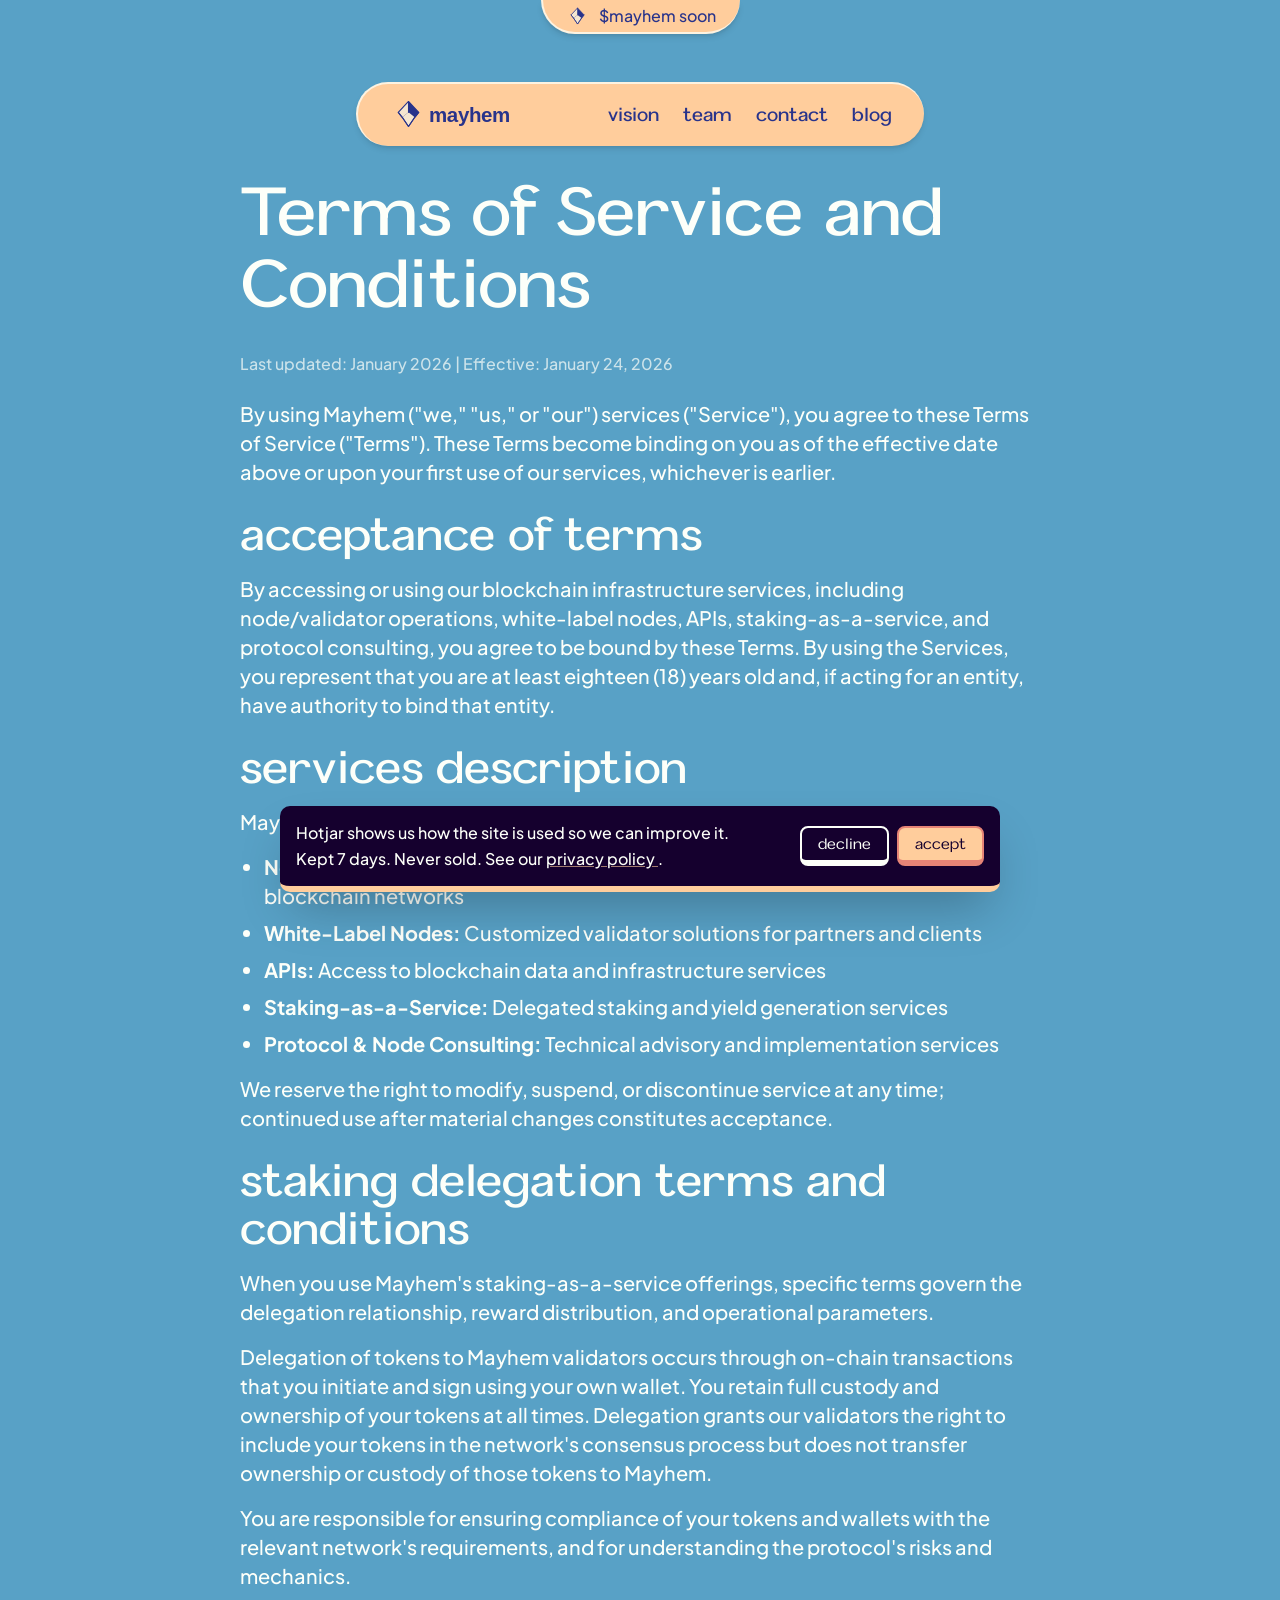
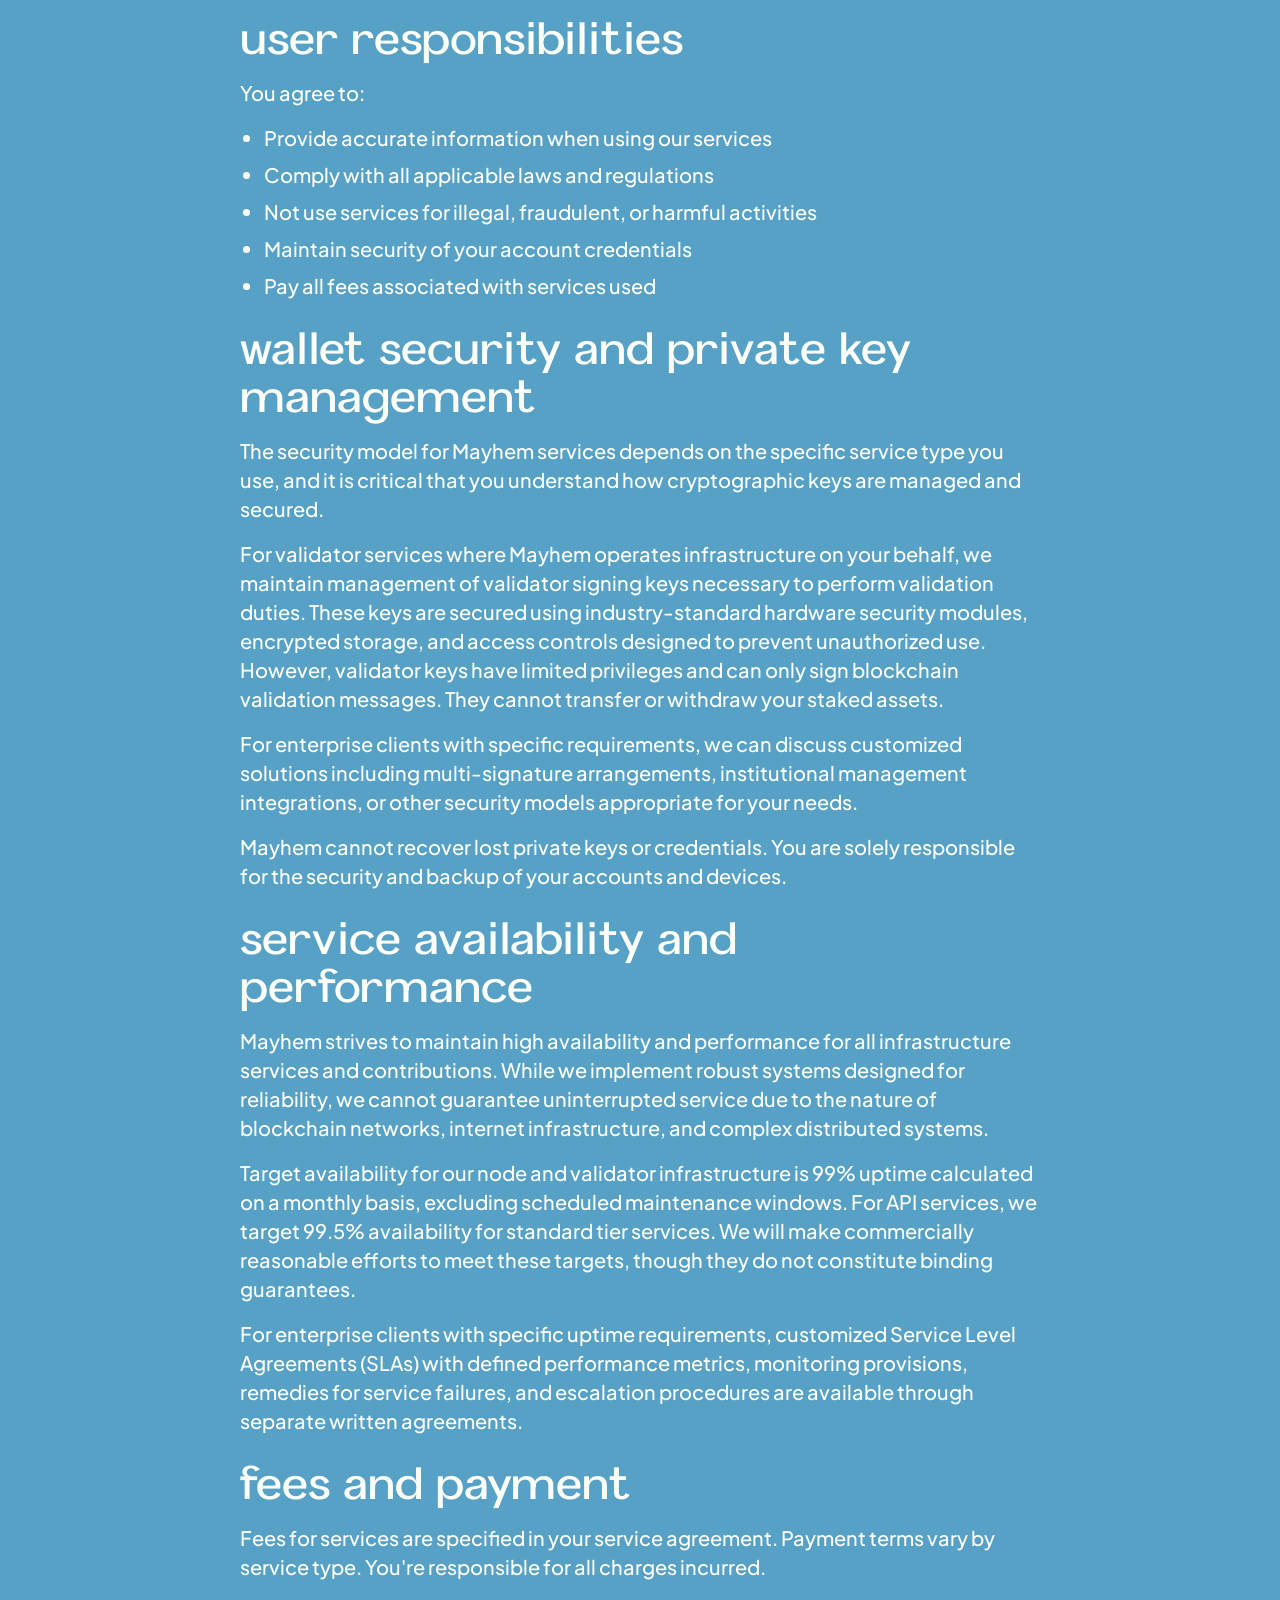
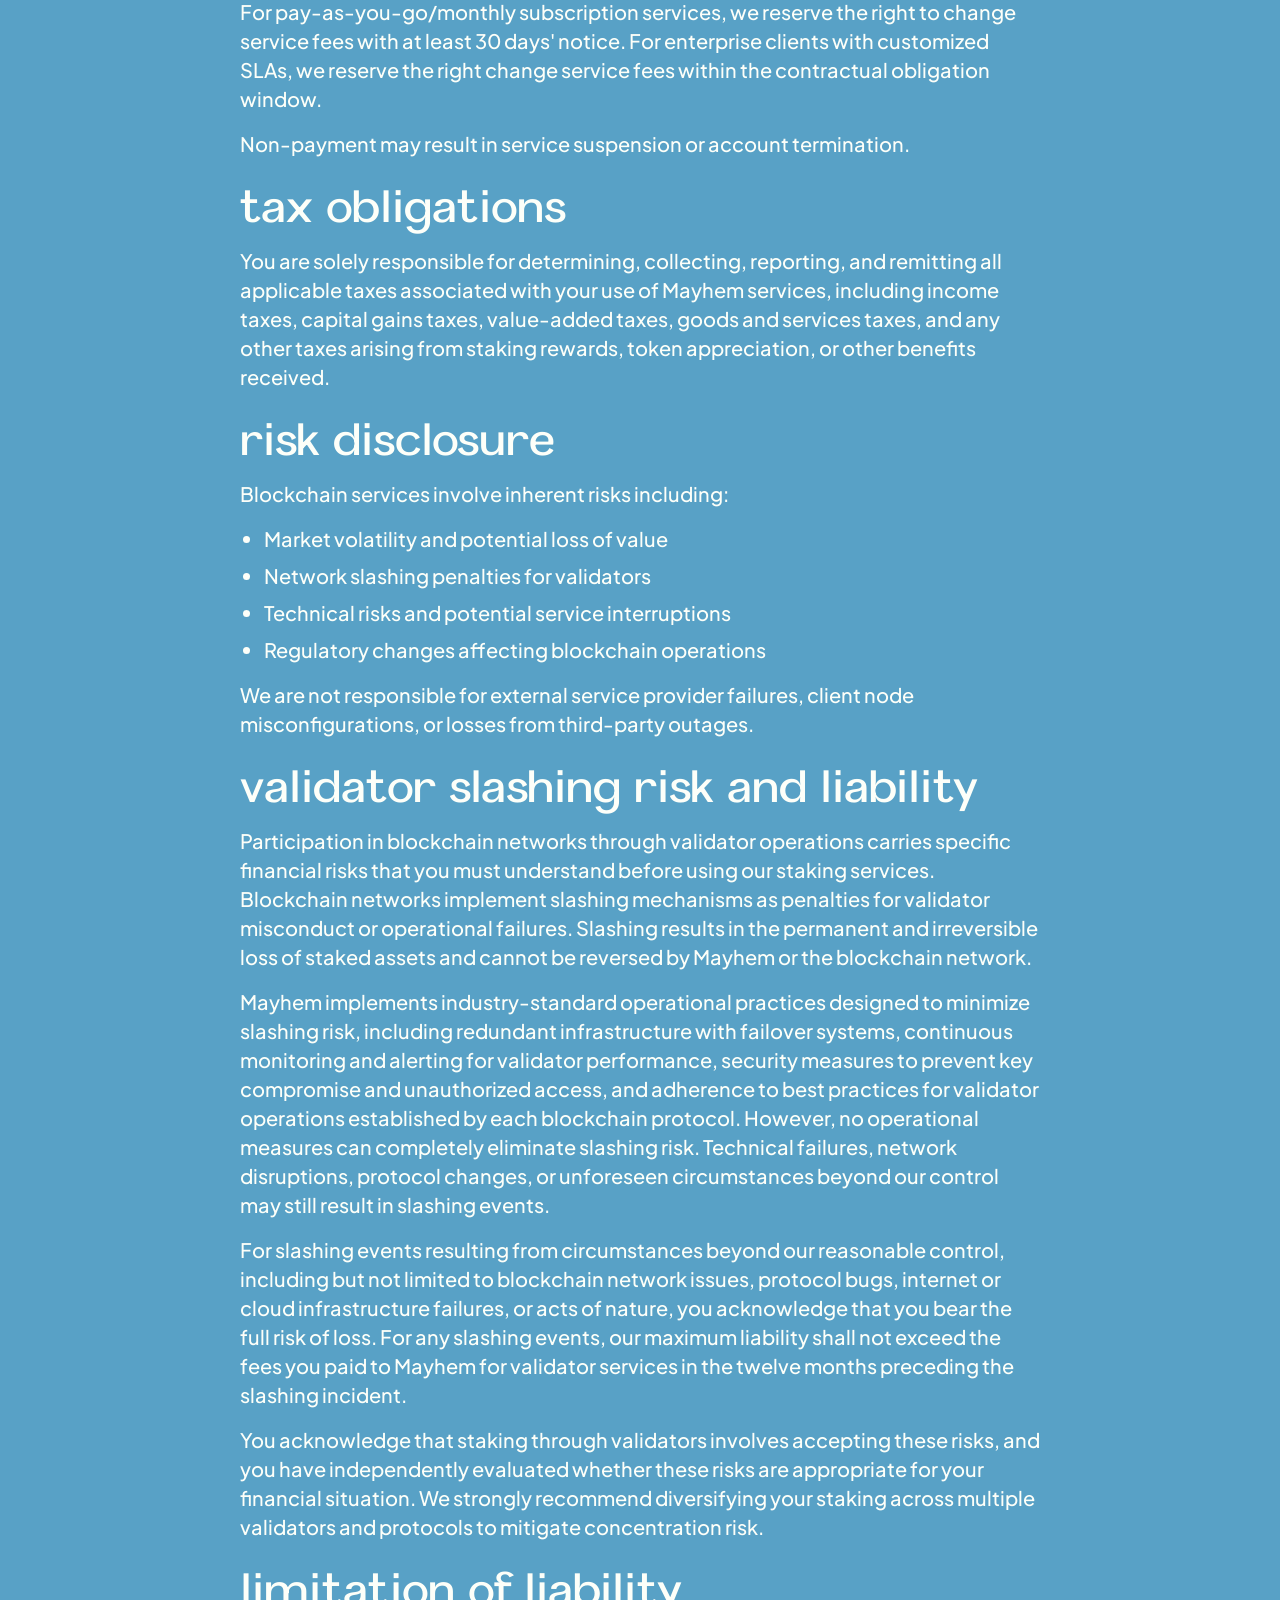
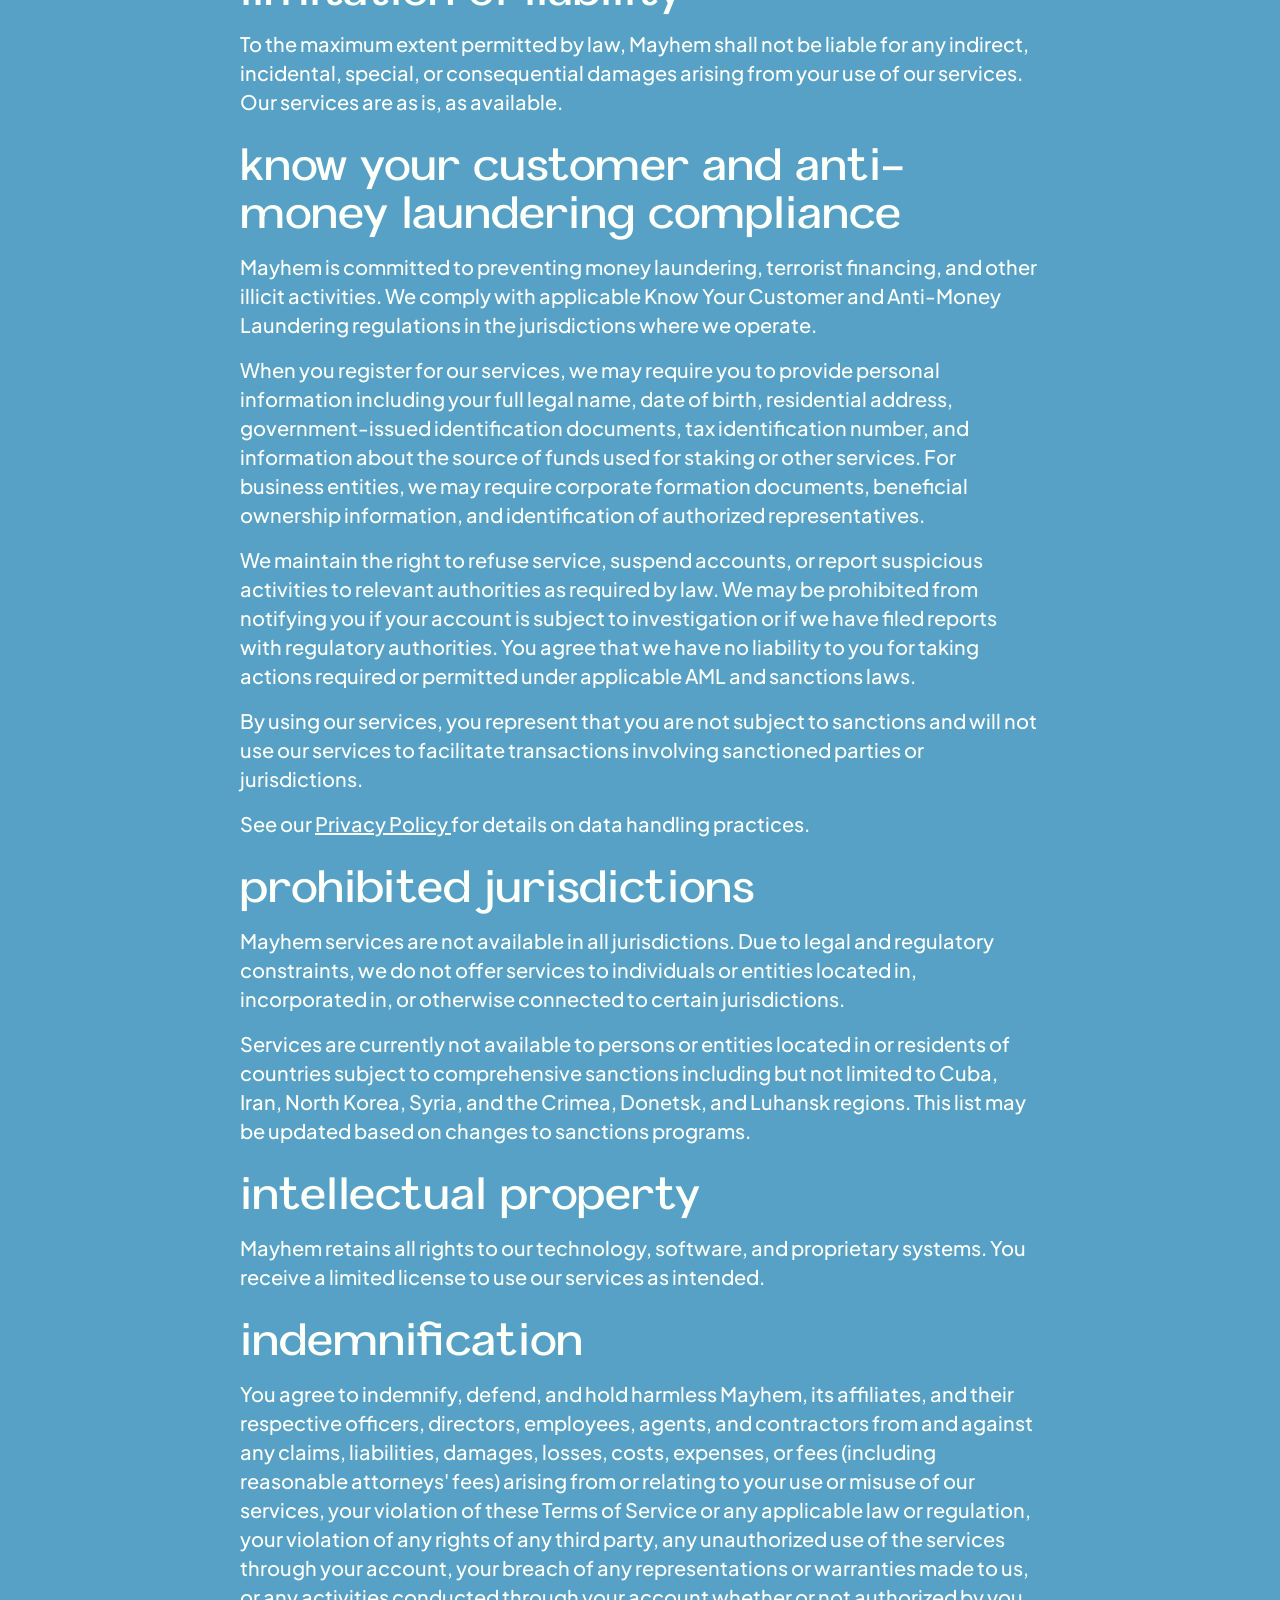
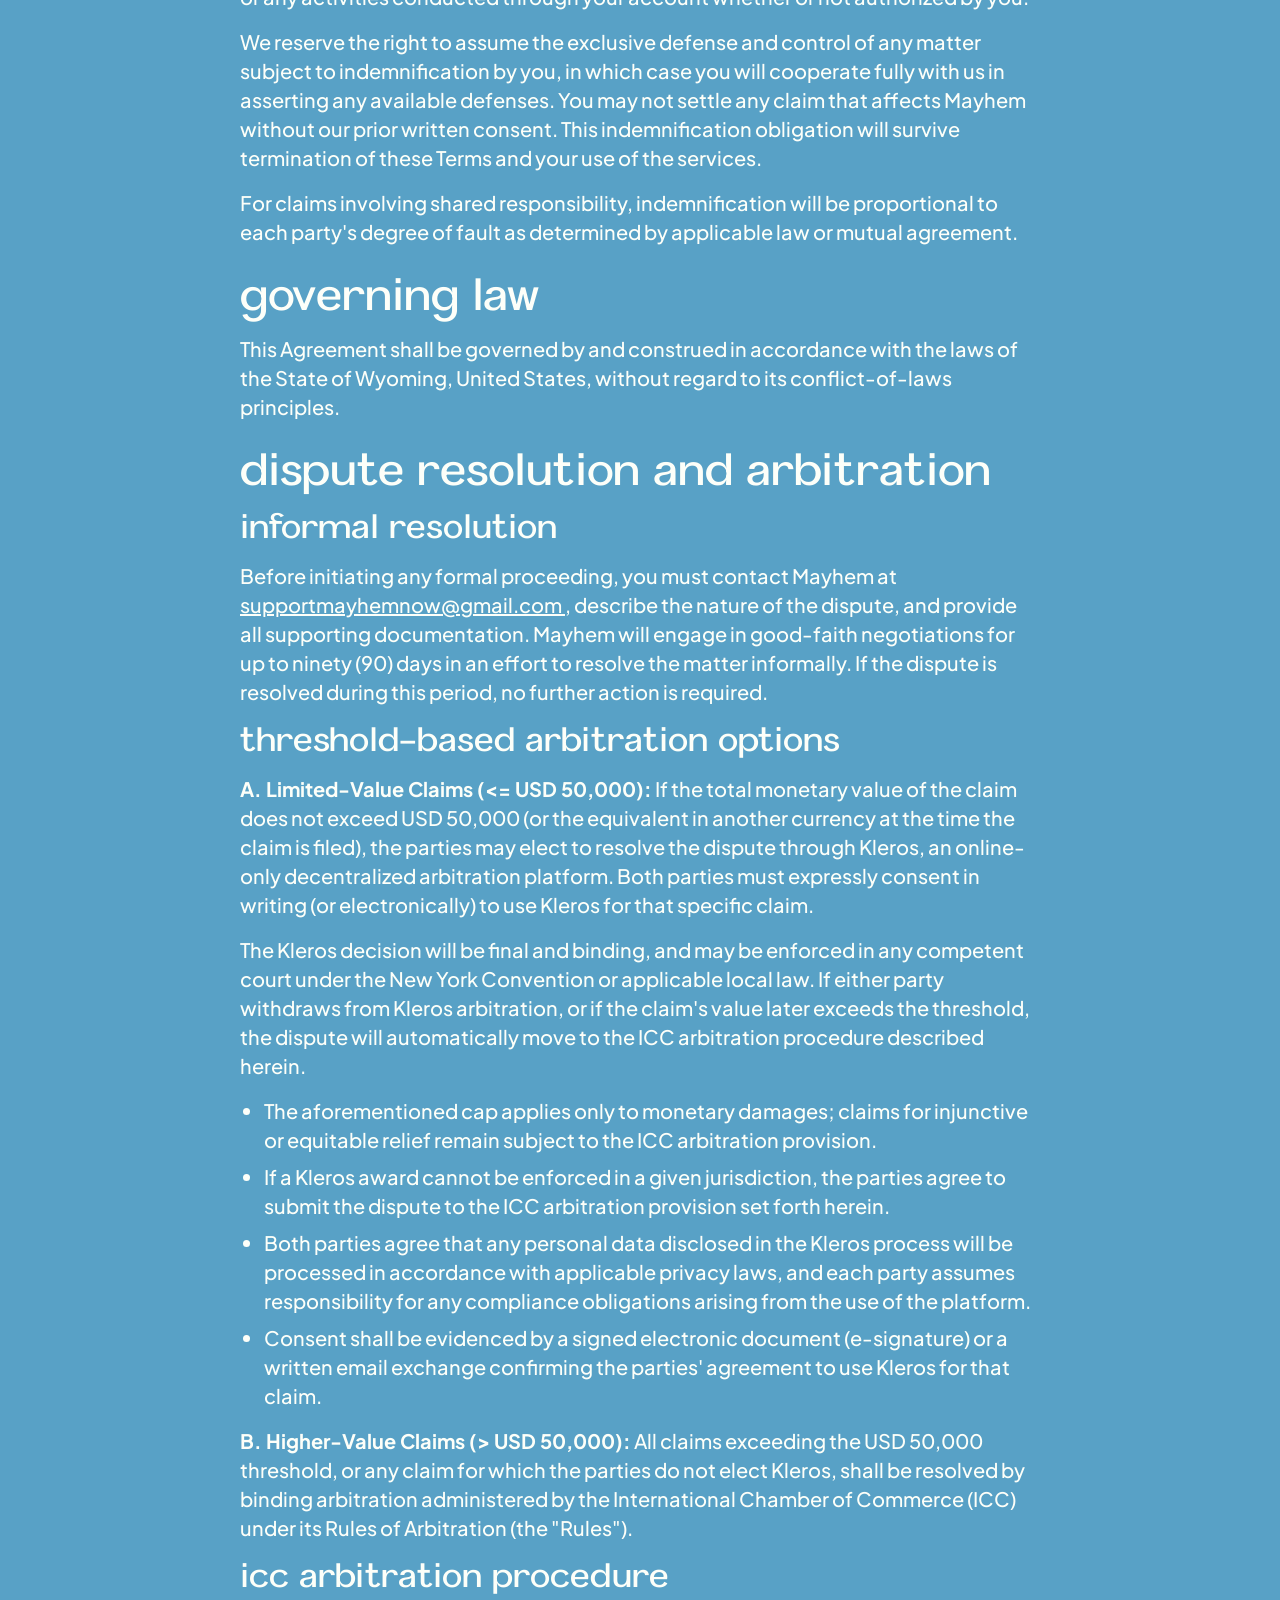
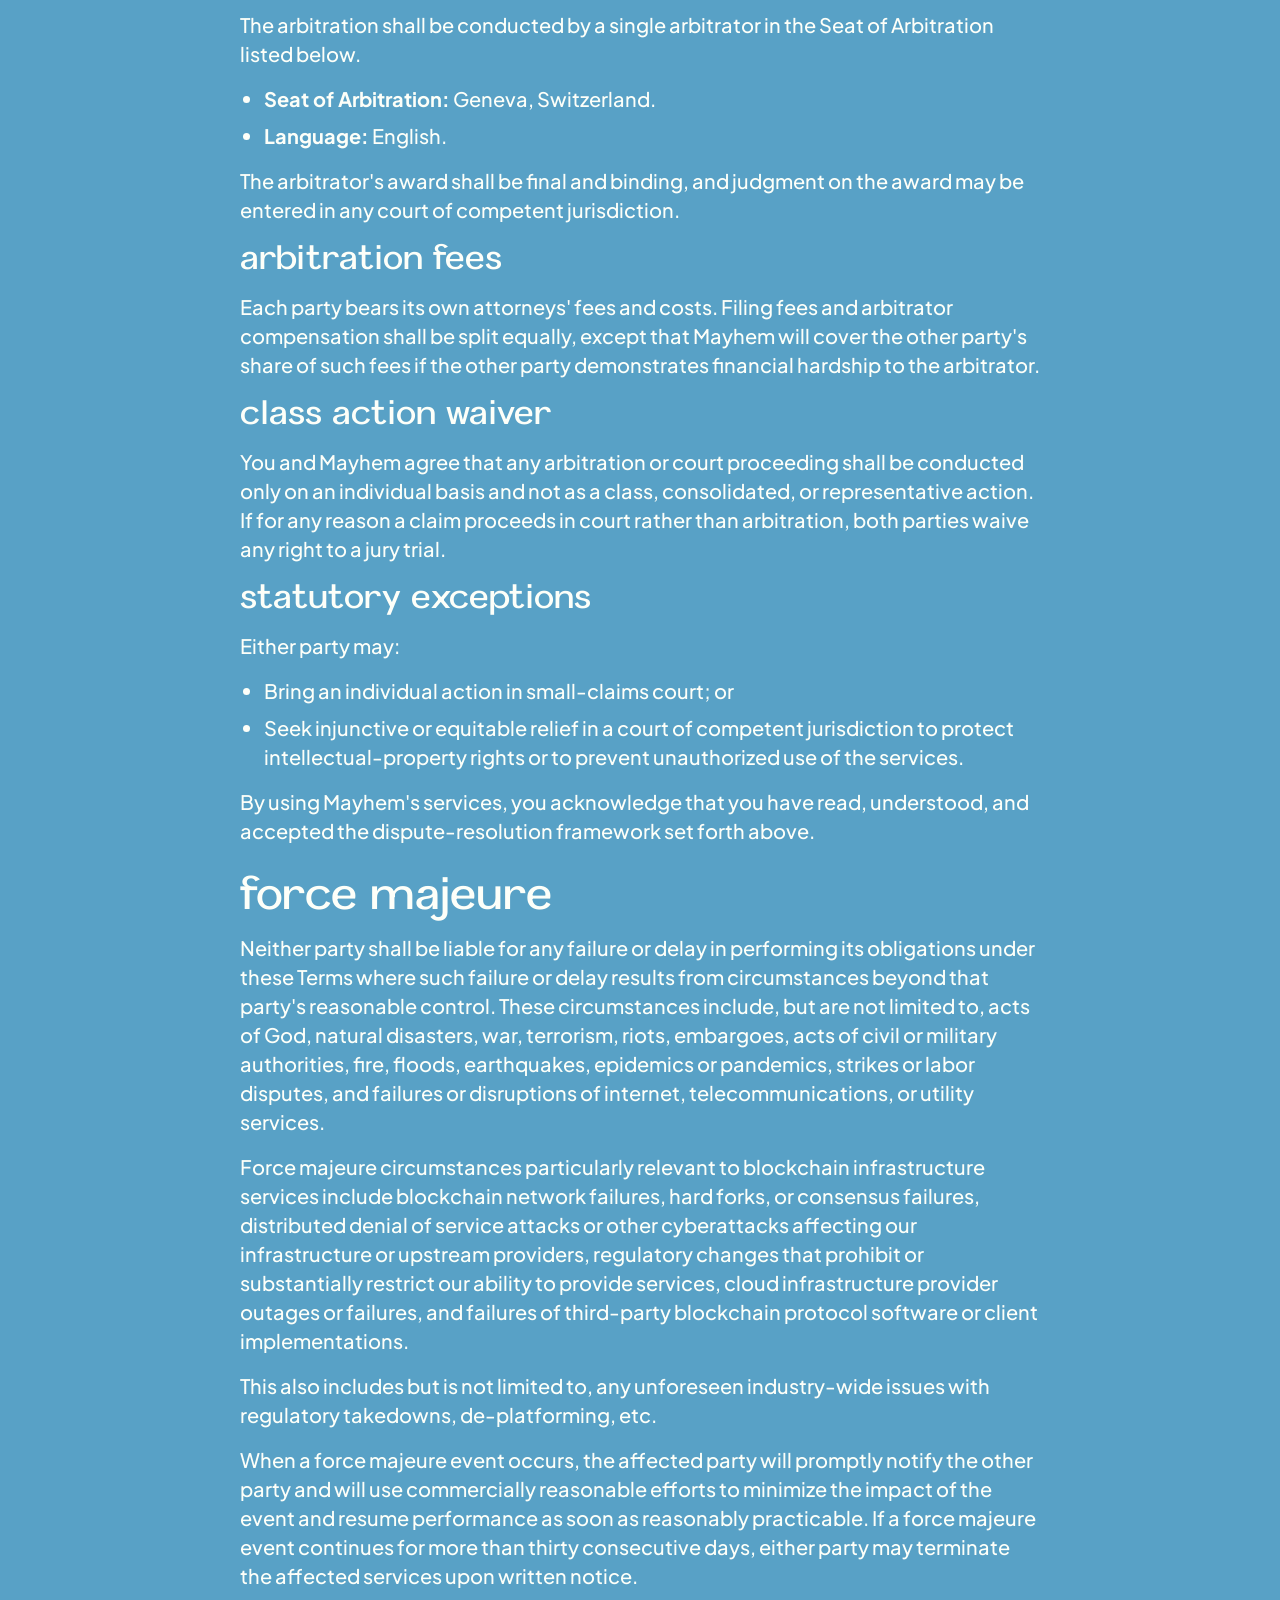
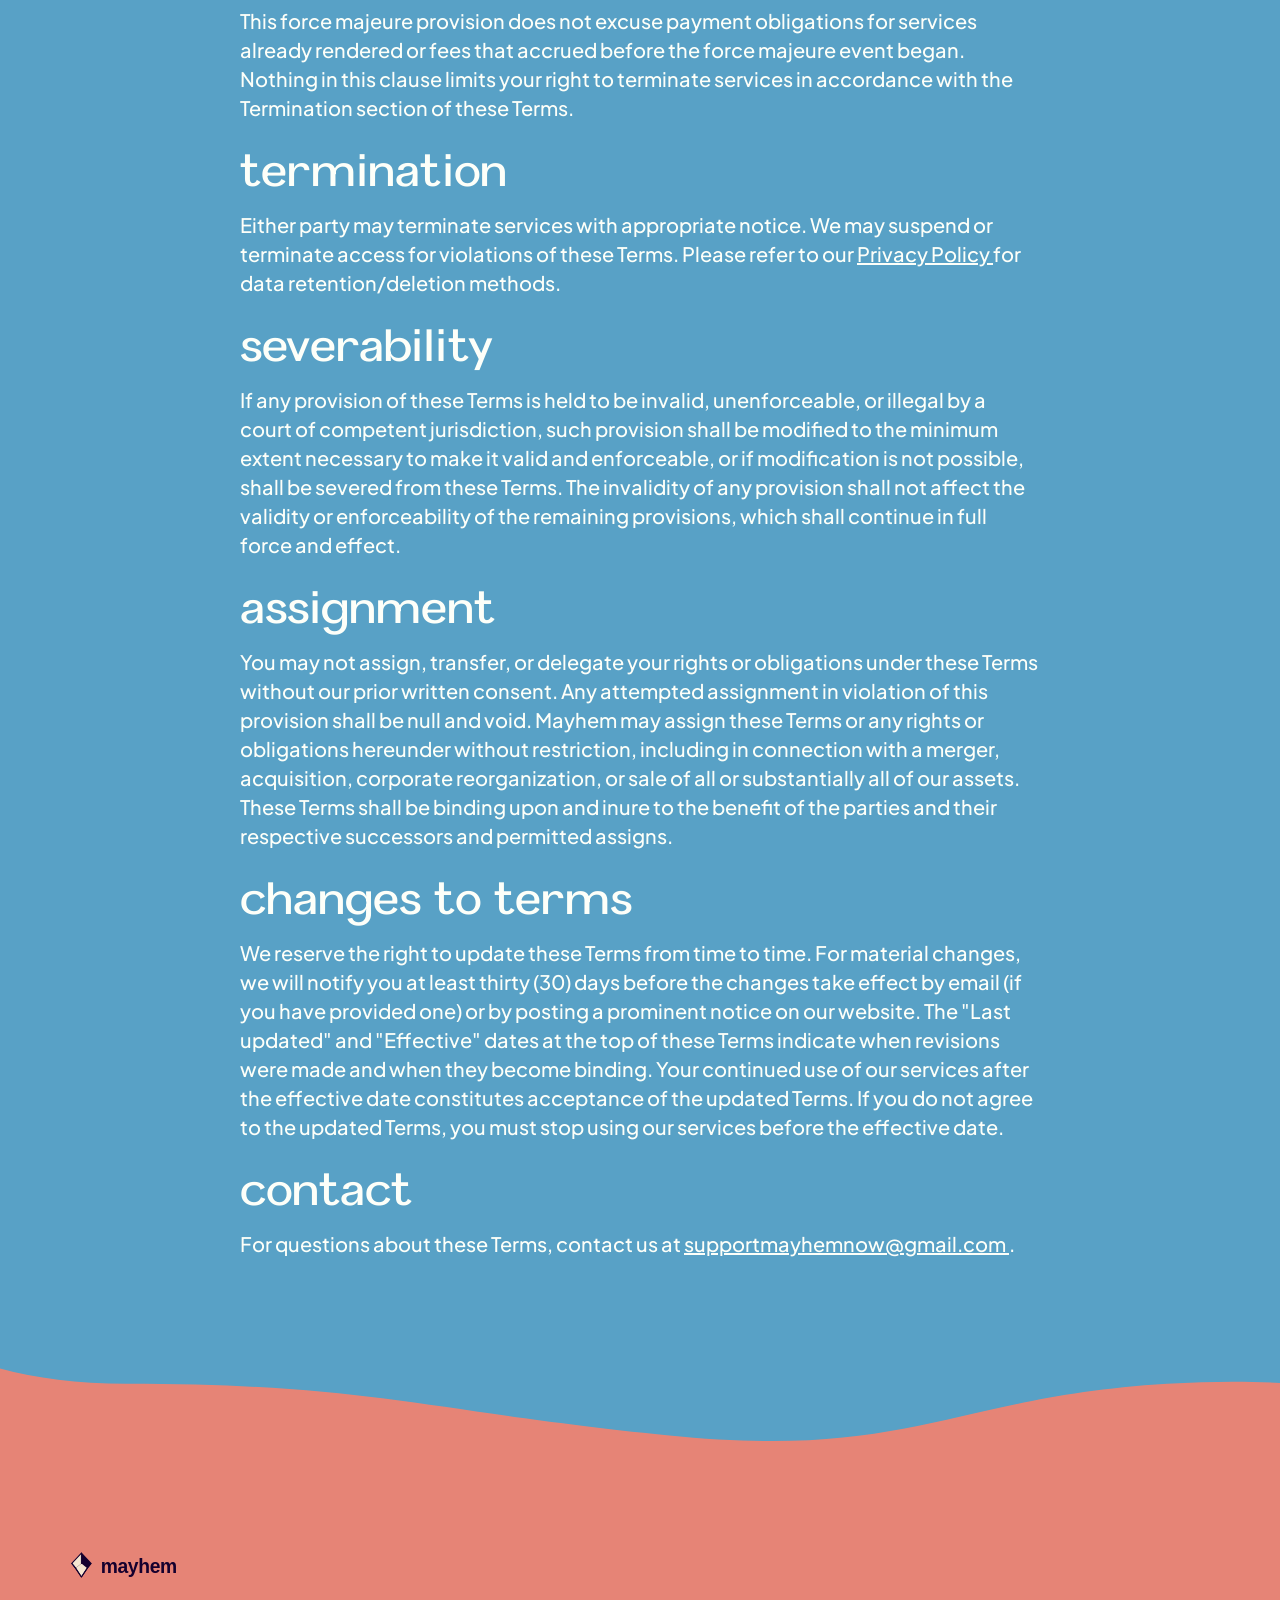
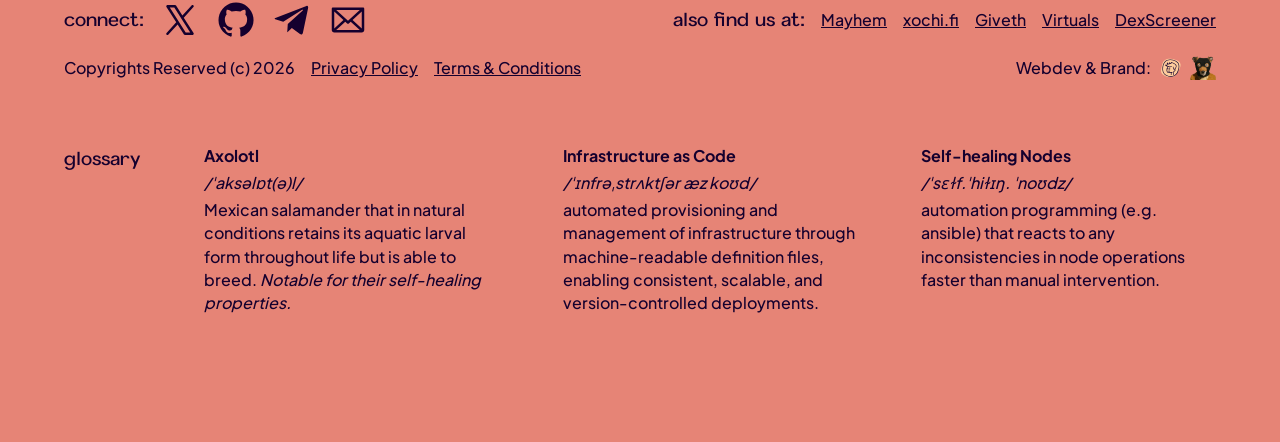
<file: terms/index.html>
<!DOCTYPE html><html lang="en" class="lenis"><head><title>mayhem: Solana-native chaos</title><meta charset="UTF-8"><meta name="description" content="Terms and conditions for using Mayhem services."><meta property="og:type" content="website"><meta property="og:url" content="https://mayhem.technology/terms"><link rel="canonical" href="https://mayhem.technology/terms"><meta property="og:title" content="Terms &amp; Conditions | Mayhem"><meta property="og:description" content="Terms and conditions for using Mayhem services."><meta property="og:image" content="https://mayhem.technology/metadata/rich-link-preview.jpg"><meta property="twitter:card" content="summary_large_image"><meta property="twitter:url" content="https://mayhem.technology/terms"><meta name="twitter:site" content="@mayhemsolana"><meta name="twitter:creator" content="@mayhemsolana"><meta property="twitter:title" content="Terms &amp; Conditions | Mayhem"><meta property="twitter:description" content="Terms and conditions for using Mayhem services."><meta property="twitter:image" content="https://mayhem.technology/metadata/rich-link-preview.jpg"><meta name="twitter:image:alt" content="Terms and conditions for using Mayhem services."><meta name="twitter:label1" content="Book a Call"><meta name="twitter:data1" content="https://calendly.com/clay-axol/30min"><link rel="sitemap" href="/sitemap-index.xml"><meta name="viewport" content="width=device-width, initial-scale=1.0"><link rel="apple-touch-icon" sizes="180x180" href="/metadata/apple-touch-icon.png"><link rel="icon" type="image/png" sizes="32x32" href="/metadata/favicon-32x32.png"><link rel="icon" type="image/png" sizes="16x16" href="/metadata/favicon-16x16.png"><link rel="manifest" href="/metadata/site.webmanifest"><script async="" src="https://challenges.cloudflare.com/turnstile/v0/api.js" defer="" type="text/javascript" data-astro-exec=""></script><meta name="generator" content="Astro v4.16.19"><link rel="alternate" type="application/rss+xml" title="Mayhem Blog" href="https://mayhem.technology/rss.xml"><meta name="astro-view-transitions-enabled" content="true"><meta name="astro-view-transitions-fallback" content="animate"><!--
      Analytics loader: synchronous, runs only if consent is already granted.
      The Hotjar script is appended as `text/partytown` so Partytown's
      DOMContentLoaded scan picks it up and runs it inside a web worker.
      Mid-session opt-in reloads the page (see ConsentBanner) so this script
      runs again with the consent flag set.
    --><script type="text/javascript" data-astro-exec="">
      ;(function () {
        if (localStorage.getItem("axol-consent") !== "granted") return
        ;(function (h, o, t, j, a, r) {
          h.hj =
            h.hj ||
            function () {
              ;(h.hj.q = h.hj.q || []).push(arguments)
            }
          h._hjSettings = { hjid: 4979824, hjsv: 6 }
          a = o.getElementsByTagName("head")[0]
          r = o.createElement("script")
          r.type = "text/partytown"
          r.async = 1
          r.src = t + h._hjSettings.hjid + j + h._hjSettings.hjsv
          a.appendChild(r)
        })(window, document, "https://static.hotjar.com/c/hotjar-", ".js?sv=")
      })()
    </script><link rel="stylesheet" href="/_astro/@astrojs.DKYN4Qqp.css">
<style>.astro-route-announcer{position:absolute;left:0;top:0;clip:rect(0 0 0 0);clip-path:inset(50%);overflow:hidden;white-space:nowrap;width:1px;height:1px}@keyframes astroFadeInOut{0%{opacity:1}to{opacity:0}}@keyframes astroFadeIn{0%{opacity:0;mix-blend-mode:plus-lighter}to{opacity:1;mix-blend-mode:plus-lighter}}@keyframes astroFadeOut{0%{opacity:1;mix-blend-mode:plus-lighter}to{opacity:0;mix-blend-mode:plus-lighter}}@keyframes astroSlideFromRight{0%{transform:translate(100%)}}@keyframes astroSlideFromLeft{0%{transform:translate(-100%)}}@keyframes astroSlideToRight{to{transform:translate(100%)}}@keyframes astroSlideToLeft{to{transform:translate(-100%)}}@media (prefers-reduced-motion){::view-transition-group(*),::view-transition-old(*),::view-transition-new(*){animation:none!important}[data-astro-transition-scope]{animation:none!important}}
</style>
<link rel="stylesheet" href="/_astro/_slug_.EizS0bCA.css"><script type="module" src="/_astro/hoisted.CyOsbAO2.js" data-astro-exec=""></script>
<script type="module" src="/_astro/page.DlXkxCA4.js"></script>
<script type="text/javascript" data-astro-exec="">!(function(w,p,f,c){if(!window.crossOriginIsolated && !navigator.serviceWorker) return;c=w[p]=Object.assign(w[p]||{},{"lib":"/~partytown/","debug":false});c[f]=(c[f]||[]).concat(["hj"])})(window,'partytown','forward');/* Partytown 0.11.2 - MIT QwikDev */
const t={preserveBehavior:!1},e=e=>{if("string"==typeof e)return[e,t];const[n,r=t]=e;return[n,{...t,...r}]},n=Object.freeze((t=>{const e=new Set;let n=[];do{Object.getOwnPropertyNames(n).forEach((t=>{"function"==typeof n[t]&&e.add(t)}))}while((n=Object.getPrototypeOf(n))!==Object.prototype);return Array.from(e)})());!function(t,r,o,i,a,s,c,l,d,p,u=t,f){function h(){f||(f=1,"/"==(c=(s.lib||"/~partytown/")+(s.debug?"debug/":""))[0]&&(d=r.querySelectorAll('script[type="text/partytown"]'),i!=t?i.dispatchEvent(new CustomEvent("pt1",{detail:t})):(l=setTimeout(v,(null==s?void 0:s.fallbackTimeout)||1e4),r.addEventListener("pt0",w),a?y(1):o.serviceWorker?o.serviceWorker.register(c+(s.swPath||"partytown-sw.js"),{scope:c}).then((function(t){t.active?y():t.installing&&t.installing.addEventListener("statechange",(function(t){"activated"==t.target.state&&y()}))}),console.error):v())))}function y(e){p=r.createElement(e?"script":"iframe"),t._pttab=Date.now(),e||(p.style.display="block",p.style.width="0",p.style.height="0",p.style.border="0",p.style.visibility="hidden",p.setAttribute("aria-hidden",!0)),p.src=c+"partytown-"+(e?"atomics.js?v=0.11.2":"sandbox-sw.html?"+t._pttab),r.querySelector(s.sandboxParent||"body").appendChild(p)}function v(n,o){for(w(),i==t&&(s.forward||[]).map((function(n){const[r]=e(n);delete t[r.split(".")[0]]})),n=0;n<d.length;n++)(o=r.createElement("script")).innerHTML=d[n].innerHTML,o.nonce=s.nonce,r.head.appendChild(o);p&&p.parentNode.removeChild(p)}function w(){clearTimeout(l)}s=t.partytown||{},i==t&&(s.forward||[]).map((function(r){const[o,{preserveBehavior:i}]=e(r);u=t,o.split(".").map((function(e,r,o){var a;u=u[o[r]]=r+1<o.length?u[o[r]]||(a=o[r+1],n.includes(a)?[]:{}):(()=>{let e=null;if(i){const{methodOrProperty:n,thisObject:r}=((t,e)=>{let n=t;for(let t=0;t<e.length-1;t+=1)n=n[e[t]];return{thisObject:n,methodOrProperty:e.length>0?n[e[e.length-1]]:void 0}})(t,o);"function"==typeof n&&(e=(...t)=>n.apply(r,...t))}return function(){let n;return e&&(n=e(arguments)),(t._ptf=t._ptf||[]).push(o,arguments),n}})()}))})),"complete"==r.readyState?h():(t.addEventListener("DOMContentLoaded",h),t.addEventListener("load",h))}(window,document,navigator,top,window.crossOriginIsolated);;(e=>{e.addEventListener("astro:before-swap",e=>{let r=document.body.querySelector("iframe[src*='/~partytown/']");if(r)e.newDocument.body.append(r)})})(document);</script></head> <body> <style>astro-island,astro-slot,astro-static-slot{display:contents}</style><script type="text/javascript" data-astro-exec="">(()=>{var e=async t=>{await(await t())()};(self.Astro||(self.Astro={})).load=e;window.dispatchEvent(new Event("astro:load"));})();;(()=>{var A=Object.defineProperty;var g=(i,o,a)=>o in i?A(i,o,{enumerable:!0,configurable:!0,writable:!0,value:a}):i[o]=a;var d=(i,o,a)=>g(i,typeof o!="symbol"?o+"":o,a);{let i={0:t=>m(t),1:t=>a(t),2:t=>new RegExp(t),3:t=>new Date(t),4:t=>new Map(a(t)),5:t=>new Set(a(t)),6:t=>BigInt(t),7:t=>new URL(t),8:t=>new Uint8Array(t),9:t=>new Uint16Array(t),10:t=>new Uint32Array(t),11:t=>1/0*t},o=t=>{let[l,e]=t;return l in i?i[l](e):void 0},a=t=>t.map(o),m=t=>typeof t!="object"||t===null?t:Object.fromEntries(Object.entries(t).map(([l,e])=>[l,o(e)]));class y extends HTMLElement{constructor(){super(...arguments);d(this,"Component");d(this,"hydrator");d(this,"hydrate",async()=>{var b;if(!this.hydrator||!this.isConnected)return;let e=(b=this.parentElement)==null?void 0:b.closest("astro-island[ssr]");if(e){e.addEventListener("astro:hydrate",this.hydrate,{once:!0});return}let c=this.querySelectorAll("astro-slot"),n={},h=this.querySelectorAll("template[data-astro-template]");for(let r of h){let s=r.closest(this.tagName);s!=null&&s.isSameNode(this)&&(n[r.getAttribute("data-astro-template")||"default"]=r.innerHTML,r.remove())}for(let r of c){let s=r.closest(this.tagName);s!=null&&s.isSameNode(this)&&(n[r.getAttribute("name")||"default"]=r.innerHTML)}let p;try{p=this.hasAttribute("props")?m(JSON.parse(this.getAttribute("props"))):{}}catch(r){let s=this.getAttribute("component-url")||"<unknown>",v=this.getAttribute("component-export");throw v&&(s+=` (export ${v})`),console.error(`[hydrate] Error parsing props for component ${s}`,this.getAttribute("props"),r),r}let u;await this.hydrator(this)(this.Component,p,n,{client:this.getAttribute("client")}),this.removeAttribute("ssr"),this.dispatchEvent(new CustomEvent("astro:hydrate"))});d(this,"unmount",()=>{this.isConnected||this.dispatchEvent(new CustomEvent("astro:unmount"))})}disconnectedCallback(){document.removeEventListener("astro:after-swap",this.unmount),document.addEventListener("astro:after-swap",this.unmount,{once:!0})}connectedCallback(){if(!this.hasAttribute("await-children")||document.readyState==="interactive"||document.readyState==="complete")this.childrenConnectedCallback();else{let e=()=>{document.removeEventListener("DOMContentLoaded",e),c.disconnect(),this.childrenConnectedCallback()},c=new MutationObserver(()=>{var n;((n=this.lastChild)==null?void 0:n.nodeType)===Node.COMMENT_NODE&&this.lastChild.nodeValue==="astro:end"&&(this.lastChild.remove(),e())});c.observe(this,{childList:!0}),document.addEventListener("DOMContentLoaded",e)}}async childrenConnectedCallback(){let e=this.getAttribute("before-hydration-url");e&&await import(e),this.start()}async start(){let e=JSON.parse(this.getAttribute("opts")),c=this.getAttribute("client");if(Astro[c]===void 0){window.addEventListener(`astro:${c}`,()=>this.start(),{once:!0});return}try{await Astro[c](async()=>{let n=this.getAttribute("renderer-url"),[h,{default:p}]=await Promise.all([import(this.getAttribute("component-url")),n?import(n):()=>()=>{}]),u=this.getAttribute("component-export")||"default";if(!u.includes("."))this.Component=h[u];else{this.Component=h;for(let f of u.split("."))this.Component=this.Component[f]}return this.hydrator=p,this.hydrate},e,this)}catch(n){console.error(`[astro-island] Error hydrating ${this.getAttribute("component-url")}`,n)}}attributeChangedCallback(){this.hydrate()}}d(y,"observedAttributes",["props"]),customElements.get("astro-island")||customElements.define("astro-island",y)}})();</script><astro-island uid="ACXAz" prefix="r0" component-url="/_astro/Navbar.CHpWFFJX.js" component-export="default" renderer-url="/_astro/client.DtM97Mx3.js" props="{}" client="load" opts="{&quot;name&quot;:&quot;Navbar&quot;,&quot;value&quot;:true}" await-children=""><div class="flex w-full flex-col items-center justify-start gap-12 md:w-auto"><a class="fixed z-20 mt-0 hidden flex-row items-center justify-center gap-2 rounded-bl-full rounded-br-full border-transparent bg-axol-coral px-6 py-1 shadow-md transition-all duration-300 hover:border-node-indigo md:flex md:border-b-2 md:border-l-2 md:border-crypto-frost/75 opacity-100 md:visible" href="#" target="_blank" rel="noopener noreferrer"><img src="/images/icon-announcement.svg" alt="Announcement" loading="eager" decoding="sync"><p class="font-body text-body-sm text-node-indigo">$mayhem soon</p></a><header class="fixed z-20 mt-12 inline-flex w-full flex-col items-center justify-start md:mt-12 md:w-auto"><div style="width: 468.594px;" class="hidden h-auto min-w-0 overflow-hidden rounded-tl-full rounded-tr-full border-x-2 border-t-2 border-transparent bg-axol-coral py-1 transition-all duration-300 hover:border-node-indigo md:flex opacity-0 md:invisible"><div class="FMT__container" style="width: 100%; height: 100%; overflow: hidden;"><div class="FMT__container__contents" style="display: flex; width: max-content; margin-left: -341.469px; transform: translateX(-304.471px) translateZ(0px);"><div style="display: flex;"><a class="mx-4 flex flex-row items-center gap-2" href="#" target="_blank" rel="noopener noreferrer"><img src="/images/icon-announcement.svg" alt="Announcement" loading="eager" decoding="sync"><p class="whitespace-nowrap font-body text-body-sm text-node-indigo">$mayhem soon</p></a><a class="mx-4 flex flex-row items-center gap-2" href="#" target="_blank" rel="noopener noreferrer"><img src="/images/icon-announcement.svg" alt="Announcement" loading="eager" decoding="sync"><p class="whitespace-nowrap font-body text-body-sm text-node-indigo">$mayhem soon</p></a></div><div style="display: flex;"><a class="mx-4 flex flex-row items-center gap-2" href="#" target="_blank" rel="noopener noreferrer"><img src="/images/icon-announcement.svg" alt="Announcement" loading="eager" decoding="sync"><p class="whitespace-nowrap font-body text-body-sm text-node-indigo">$mayhem soon</p></a><a class="mx-4 flex flex-row items-center gap-2" href="#" target="_blank" rel="noopener noreferrer"><img src="/images/icon-announcement.svg" alt="Announcement" loading="eager" decoding="sync"><p class="whitespace-nowrap font-body text-body-sm text-node-indigo">$mayhem soon</p></a></div><div style="display: flex;"><a class="mx-4 flex flex-row items-center gap-2" href="#" target="_blank" rel="noopener noreferrer"><img src="/images/icon-announcement.svg" alt="Announcement" loading="eager" decoding="sync"><p class="whitespace-nowrap font-body text-body-sm text-node-indigo">$mayhem soon</p></a><a class="mx-4 flex flex-row items-center gap-2" href="#" target="_blank" rel="noopener noreferrer"><img src="/images/icon-announcement.svg" alt="Announcement" loading="eager" decoding="sync"><p class="whitespace-nowrap font-body text-body-sm text-node-indigo">$mayhem soon</p></a></div></div></div></div><nav class="flex w-full items-center justify-between gap-12 rounded-full px-4 md:w-auto md:border-l-2 md:border-t-2 md:border-crypto-frost/75 md:bg-axol-coral md:px-8 md:pb-2 md:pt-[10px] md:shadow-md" aria-label="Global"><a href="/" class="rounded-full border-x border-b-4 border-t border-node-indigo bg-axol-coral px-4 py-2 md:rounded-none md:border-0 md:bg-transparent md:px-0 md:pb-[4px] md:pt-0"><span class="sr-only">mayhem</span><img class="h-[36px] w-auto transition-all duration-300 ease-in-out hover:scale-105 md:h-10" src="/images/logo-primary-node-indigo.svg" alt="mayhem" loading="eager" decoding="sync"></a><div class="flex items-start justify-end md:hidden"><button type="button" class="flex rounded-[6px] border-x border-b-4 border-t border-node-indigo bg-axol-coral p-2 md:hidden" aria-label="Menu button"><span class="sr-only">Open main menu</span><img src="/images/icon-menu.svg" class="h-8 w-8" aria-hidden="true" alt="Menu icon" loading="eager" decoding="sync"></button></div><div class="hidden md:flex md:gap-x-6"><a href="/#projectsSection" target="_self" data-target="/#projectsSection" class="rounded-[4px] border-b-4 border-transparent font-display text-nav lowercase text-node-indigo transition-all duration-300 hover:border-node-indigo">Vision</a><a href="/#teamSection" target="_self" data-target="/#teamSection" class="rounded-[4px] border-b-4 border-transparent font-display text-nav lowercase text-node-indigo transition-all duration-300 hover:border-node-indigo">Team</a><a href="/#contactSection" target="_self" data-target="/#contactSection" class="rounded-[4px] border-b-4 border-transparent font-display text-nav lowercase text-node-indigo transition-all duration-300 hover:border-node-indigo">Contact</a><a href="/blog" target="_self" data-target="/blog" class="rounded-[4px] border-b-4 border-transparent font-display text-nav lowercase text-node-indigo transition-all duration-300 hover:border-node-indigo">Blog</a></div></nav></header><div class="fixed z-20 mt-0 flex w-full flex-row gap-2 bg-axol-coral py-2 shadow-md md:hidden"></div></div><!--astro:end--></astro-island>  <main> <div class="relative flex w-full flex-col items-center justify-start overflow-x-clip"> <section class="relative flex h-auto w-full flex-col items-center justify-start gap-8 overflow-hidden bg-cryptowave-sky px-4 pb-16 pt-32 text-crypto-frost md:px-16 md:pb-24 md:pt-44"> <div class="relative z-10 flex w-full max-w-[800px] flex-col items-start justify-start gap-8"> <h1 class="w-full font-title text-mobile-h1 md:text-h1">
Terms of Service and Conditions
</h1> <div class="flex flex-col gap-6 font-body text-body-md"> <p class="text-body-sm text-crypto-frost/70">
Last updated: January 2026 | Effective: January 24, 2026
</p> <p>
By using Mayhem ("we," "us," or "our") services ("Service"), you
              agree to these Terms of Service ("Terms"). These Terms become
              binding on you as of the effective date above or upon your first
              use of our services, whichever is earlier.
</p> <section class="flex flex-col gap-4"> <h2 class="font-display text-h3 lowercase">
Acceptance of Terms
</h2> <p>
By accessing or using our blockchain infrastructure services,
                including node/validator operations, white-label nodes, APIs,
                staking-as-a-service, and protocol consulting, you agree to be
                bound by these Terms. By using the Services, you represent that
                you are at least eighteen (18) years old and, if acting for an
                entity, have authority to bind that entity.
</p> </section> <section class="flex flex-col gap-4"> <h2 class="font-display text-h3 lowercase">
Services Description
</h2> <p>Mayhem provides:</p> <ul class="list-disc space-y-2 pl-6"> <li> <strong>Node/Validator Services:</strong> Infrastructure deployment
                  and maintenance for blockchain networks
</li> <li> <strong>White-Label Nodes:</strong> Customized validator solutions
                  for partners and clients
</li> <li> <strong>APIs:</strong> Access to blockchain data and infrastructure
                  services
</li> <li> <strong>Staking-as-a-Service:</strong> Delegated staking and yield
                  generation services
</li> <li> <strong>Protocol &amp; Node Consulting:</strong> Technical advisory
                  and implementation services
</li> </ul> <p>
We reserve the right to modify, suspend, or discontinue service
                at any time; continued use after material changes constitutes
                acceptance.
</p> </section> <section class="flex flex-col gap-4"> <h2 class="font-display text-h3 lowercase">
Staking Delegation Terms and Conditions
</h2> <p>
When you use Mayhem's staking-as-a-service offerings, specific
                terms govern the delegation relationship, reward distribution,
                and operational parameters.
</p> <p>
Delegation of tokens to Mayhem validators occurs through
                on-chain transactions that you initiate and sign using your own
                wallet. You retain full custody and ownership of your tokens at
                all times. Delegation grants our validators the right to include
                your tokens in the network's consensus process but does not
                transfer ownership or custody of those tokens to Mayhem.
</p> <p>
You are responsible for ensuring compliance of your tokens and
                wallets with the relevant network's requirements, and for
                understanding the protocol's risks and mechanics.
</p> </section> <section class="flex flex-col gap-4"> <h2 class="font-display text-h3 lowercase">
User Responsibilities
</h2> <p>You agree to:</p> <ul class="list-disc space-y-2 pl-6"> <li>Provide accurate information when using our services</li> <li>Comply with all applicable laws and regulations</li> <li>
Not use services for illegal, fraudulent, or harmful
                  activities
</li> <li>Maintain security of your account credentials</li> <li>Pay all fees associated with services used</li> </ul> </section> <section class="flex flex-col gap-4"> <h2 class="font-display text-h3 lowercase">
Wallet Security and Private Key Management
</h2> <p>
The security model for Mayhem services depends on the specific
                service type you use, and it is critical that you understand how
                cryptographic keys are managed and secured.
</p> <p>
For validator services where Mayhem operates infrastructure on
                your behalf, we maintain management of validator signing keys
                necessary to perform validation duties. These keys are secured
                using industry-standard hardware security modules, encrypted
                storage, and access controls designed to prevent unauthorized
                use. However, validator keys have limited privileges and can
                only sign blockchain validation messages. They cannot transfer
                or withdraw your staked assets.
</p> <p>
For enterprise clients with specific requirements, we can
                discuss customized solutions including multi-signature
                arrangements, institutional management integrations, or other
                security models appropriate for your needs.
</p> <p>
Mayhem cannot recover lost private keys or credentials. You are
                solely responsible for the security and backup of your accounts
                and devices.
</p> </section> <section class="flex flex-col gap-4"> <h2 class="font-display text-h3 lowercase">
Service Availability and Performance
</h2> <p>
Mayhem strives to maintain high availability and performance
                for all infrastructure services and contributions. While we
                implement robust systems designed for reliability, we cannot
                guarantee uninterrupted service due to the nature of blockchain
                networks, internet infrastructure, and complex distributed
                systems.
</p> <p>
Target availability for our node and validator infrastructure is
                99% uptime calculated on a monthly basis, excluding scheduled
                maintenance windows. For API services, we target 99.5%
                availability for standard tier services. We will make
                commercially reasonable efforts to meet these targets, though
                they do not constitute binding guarantees.
</p> <p>
For enterprise clients with specific uptime requirements,
                customized Service Level Agreements (SLAs) with defined
                performance metrics, monitoring provisions, remedies for service
                failures, and escalation procedures are available through
                separate written agreements.
</p> </section> <section class="flex flex-col gap-4"> <h2 class="font-display text-h3 lowercase">Fees and Payment</h2> <p>
Fees for services are specified in your service agreement.
                Payment terms vary by service type. You're responsible for all
                charges incurred.
</p> <p>
For pay-as-you-go/monthly subscription services, we reserve the
                right to change service fees with at least 30 days' notice. For
                enterprise clients with customized SLAs, we reserve the right
                change service fees within the contractual obligation window.
</p> <p>
Non-payment may result in service suspension or account
                termination.
</p> </section> <section class="flex flex-col gap-4"> <h2 class="font-display text-h3 lowercase">Tax Obligations</h2> <p>
You are solely responsible for determining, collecting,
                reporting, and remitting all applicable taxes associated with
                your use of Mayhem services, including income taxes, capital
                gains taxes, value-added taxes, goods and services taxes, and
                any other taxes arising from staking rewards, token
                appreciation, or other benefits received.
</p> </section> <section class="flex flex-col gap-4"> <h2 class="font-display text-h3 lowercase">Risk Disclosure</h2> <p>Blockchain services involve inherent risks including:</p> <ul class="list-disc space-y-2 pl-6"> <li>Market volatility and potential loss of value</li> <li>Network slashing penalties for validators</li> <li>Technical risks and potential service interruptions</li> <li>Regulatory changes affecting blockchain operations</li> </ul> <p>
We are not responsible for external service provider failures,
                client node misconfigurations, or losses from third-party
                outages.
</p> </section> <section class="flex flex-col gap-4"> <h2 class="font-display text-h3 lowercase">
Validator Slashing Risk and Liability
</h2> <p>
Participation in blockchain networks through validator
                operations carries specific financial risks that you must
                understand before using our staking services. Blockchain
                networks implement slashing mechanisms as penalties for
                validator misconduct or operational failures. Slashing results
                in the permanent and irreversible loss of staked assets and
                cannot be reversed by Mayhem or the blockchain network.
</p> <p>
Mayhem implements industry-standard operational practices
                designed to minimize slashing risk, including redundant
                infrastructure with failover systems, continuous monitoring and
                alerting for validator performance, security measures to prevent
                key compromise and unauthorized access, and adherence to best
                practices for validator operations established by each
                blockchain protocol. However, no operational measures can
                completely eliminate slashing risk. Technical failures, network
                disruptions, protocol changes, or unforeseen circumstances
                beyond our control may still result in slashing events.
</p> <p>
For slashing events resulting from circumstances beyond our
                reasonable control, including but not limited to blockchain
                network issues, protocol bugs, internet or cloud infrastructure
                failures, or acts of nature, you acknowledge that you bear the
                full risk of loss. For any slashing events, our maximum
                liability shall not exceed the fees you paid to Mayhem for
                validator services in the twelve months preceding the slashing
                incident.
</p> <p>
You acknowledge that staking through validators involves
                accepting these risks, and you have independently evaluated
                whether these risks are appropriate for your financial
                situation. We strongly recommend diversifying your staking
                across multiple validators and protocols to mitigate
                concentration risk.
</p> </section> <section class="flex flex-col gap-4"> <h2 class="font-display text-h3 lowercase">
Limitation of Liability
</h2> <p>
To the maximum extent permitted by law, Mayhem shall not be
                liable for any indirect, incidental, special, or consequential
                damages arising from your use of our services. Our services are
                as is, as available.
</p> </section> <section class="flex flex-col gap-4"> <h2 class="font-display text-h3 lowercase">
Know Your Customer and Anti-Money Laundering Compliance
</h2> <p>
Mayhem is committed to preventing money laundering, terrorist
                financing, and other illicit activities. We comply with
                applicable Know Your Customer and Anti-Money Laundering
                regulations in the jurisdictions where we operate.
</p> <p>
When you register for our services, we may require you to
                provide personal information including your full legal name,
                date of birth, residential address, government-issued
                identification documents, tax identification number, and
                information about the source of funds used for staking or other
                services. For business entities, we may require corporate
                formation documents, beneficial ownership information, and
                identification of authorized representatives.
</p> <p>
We maintain the right to refuse service, suspend accounts, or
                report suspicious activities to relevant authorities as required
                by law. We may be prohibited from notifying you if your account
                is subject to investigation or if we have filed reports with
                regulatory authorities. You agree that we have no liability to
                you for taking actions required or permitted under applicable
                AML and sanctions laws.
</p> <p>
By using our services, you represent that you are not subject to
                sanctions and will not use our services to facilitate
                transactions involving sanctioned parties or jurisdictions.
</p> <p>
See our <a href="/privacy" class="underline transition-colors hover:text-decentralized-coral">
Privacy Policy
</a> for details on data handling practices.
</p> </section> <section class="flex flex-col gap-4"> <h2 class="font-display text-h3 lowercase">
Prohibited Jurisdictions
</h2> <p>
Mayhem services are not available in all jurisdictions. Due to
                legal and regulatory constraints, we do not offer services to
                individuals or entities located in, incorporated in, or
                otherwise connected to certain jurisdictions.
</p> <p>
Services are currently not available to persons or entities
                located in or residents of countries subject to comprehensive
                sanctions including but not limited to Cuba, Iran, North Korea,
                Syria, and the Crimea, Donetsk, and Luhansk regions. This list
                may be updated based on changes to sanctions programs.
</p> </section> <section class="flex flex-col gap-4"> <h2 class="font-display text-h3 lowercase">
Intellectual Property
</h2> <p>
Mayhem retains all rights to our technology, software, and
                proprietary systems. You receive a limited license to use our
                services as intended.
</p> </section> <section class="flex flex-col gap-4"> <h2 class="font-display text-h3 lowercase">Indemnification</h2> <p>
You agree to indemnify, defend, and hold harmless Mayhem, its
                affiliates, and their respective officers, directors, employees,
                agents, and contractors from and against any claims,
                liabilities, damages, losses, costs, expenses, or fees
                (including reasonable attorneys' fees) arising from or relating
                to your use or misuse of our services, your violation of these
                Terms of Service or any applicable law or regulation, your
                violation of any rights of any third party, any unauthorized use
                of the services through your account, your breach of any
                representations or warranties made to us, or any activities
                conducted through your account whether or not authorized by you.
</p> <p>
We reserve the right to assume the exclusive defense and control
                of any matter subject to indemnification by you, in which case
                you will cooperate fully with us in asserting any available
                defenses. You may not settle any claim that affects Mayhem
                without our prior written consent. This indemnification
                obligation will survive termination of these Terms and your use
                of the services.
</p> <p>
For claims involving shared responsibility, indemnification will
                be proportional to each party's degree of fault as determined by
                applicable law or mutual agreement.
</p> </section> <section class="flex flex-col gap-4"> <h2 class="font-display text-h3 lowercase">Governing Law</h2> <p>
This Agreement shall be governed by and construed in accordance
                with the laws of the State of Wyoming, United States, without
                regard to its conflict-of-laws principles.
</p> </section> <section class="flex flex-col gap-4"> <h2 class="font-display text-h3 lowercase">
Dispute Resolution and Arbitration
</h2> <h3 class="font-display text-h4 lowercase">
Informal Resolution
</h3> <p>
Before initiating any formal proceeding, you must contact
                Mayhem at <a href="mailto:supportmayhemnow@gmail.com" data-astro-reload data-astro-prefetch="false" class="underline transition-colors hover:text-decentralized-coral">
supportmayhemnow@gmail.com
</a>, describe the nature of the dispute, and provide all
                supporting documentation. Mayhem will engage in good-faith
                negotiations for up to ninety (90) days in an effort to resolve
                the matter informally. If the dispute is resolved during this
                period, no further action is required.
</p> <h3 class="font-display text-h4 lowercase">
Threshold-Based Arbitration Options
</h3> <p> <strong>A. Limited-Value Claims (&lt;= USD 50,000):</strong> If the
                total monetary value of the claim does not exceed USD 50,000 (or the
                equivalent in another currency at the time the claim is filed), the
                parties may elect to resolve the dispute through Kleros, an online-only
                decentralized arbitration platform. Both parties must expressly consent
                in writing (or electronically) to use Kleros for that specific claim.
</p> <p>
The Kleros decision will be final and binding, and may be
                enforced in any competent court under the New York Convention or
                applicable local law. If either party withdraws from Kleros
                arbitration, or if the claim's value later exceeds the
                threshold, the dispute will automatically move to the ICC
                arbitration procedure described herein.
</p> <ul class="list-disc space-y-2 pl-6"> <li>
The aforementioned cap applies only to monetary damages;
                  claims for injunctive or equitable relief remain subject to
                  the ICC arbitration provision.
</li> <li>
If a Kleros award cannot be enforced in a given jurisdiction,
                  the parties agree to submit the dispute to the ICC arbitration
                  provision set forth herein.
</li> <li>
Both parties agree that any personal data disclosed in the
                  Kleros process will be processed in accordance with applicable
                  privacy laws, and each party assumes responsibility for any
                  compliance obligations arising from the use of the platform.
</li> <li>
Consent shall be evidenced by a signed electronic document
                  (e-signature) or a written email exchange confirming the
                  parties' agreement to use Kleros for that claim.
</li> </ul> <p> <strong>B. Higher-Value Claims (&gt; USD 50,000):</strong> All claims
                exceeding the USD 50,000 threshold, or any claim for which the parties
                do not elect Kleros, shall be resolved by binding arbitration administered
                by the International Chamber of Commerce (ICC) under its Rules of
                Arbitration (the "Rules").
</p> <h3 class="font-display text-h4 lowercase">
ICC Arbitration Procedure
</h3> <p>
The arbitration shall be conducted by a single arbitrator in the
                Seat of Arbitration listed below.
</p> <ul class="list-disc space-y-2 pl-6"> <li> <strong>Seat of Arbitration:</strong> Geneva, Switzerland.
</li> <li><strong>Language:</strong> English.</li> </ul> <p>
The arbitrator's award shall be final and binding, and judgment
                on the award may be entered in any court of competent
                jurisdiction.
</p> <h3 class="font-display text-h4 lowercase">Arbitration Fees</h3> <p>
Each party bears its own attorneys' fees and costs. Filing fees
                and arbitrator compensation shall be split equally, except that
                Mayhem will cover the other party's share of such fees if the
                other party demonstrates financial hardship to the arbitrator.
</p> <h3 class="font-display text-h4 lowercase">
Class Action Waiver
</h3> <p>
You and Mayhem agree that any arbitration or court proceeding
                shall be conducted only on an individual basis and not as a
                class, consolidated, or representative action. If for any reason
                a claim proceeds in court rather than arbitration, both parties
                waive any right to a jury trial.
</p> <h3 class="font-display text-h4 lowercase">
Statutory Exceptions
</h3> <p>Either party may:</p> <ul class="list-disc space-y-2 pl-6"> <li>Bring an individual action in small-claims court; or</li> <li>
Seek injunctive or equitable relief in a court of competent
                  jurisdiction to protect intellectual-property rights or to
                  prevent unauthorized use of the services.
</li> </ul> <p>
By using Mayhem's services, you acknowledge that you have read,
                understood, and accepted the dispute-resolution framework set
                forth above.
</p> </section> <section class="flex flex-col gap-4"> <h2 class="font-display text-h3 lowercase">Force Majeure</h2> <p>
Neither party shall be liable for any failure or delay in
                performing its obligations under these Terms where such failure
                or delay results from circumstances beyond that party's
                reasonable control. These circumstances include, but are not
                limited to, acts of God, natural disasters, war, terrorism,
                riots, embargoes, acts of civil or military authorities, fire,
                floods, earthquakes, epidemics or pandemics, strikes or labor
                disputes, and failures or disruptions of internet,
                telecommunications, or utility services.
</p> <p>
Force majeure circumstances particularly relevant to blockchain
                infrastructure services include blockchain network failures,
                hard forks, or consensus failures, distributed denial of service
                attacks or other cyberattacks affecting our infrastructure or
                upstream providers, regulatory changes that prohibit or
                substantially restrict our ability to provide services, cloud
                infrastructure provider outages or failures, and failures of
                third-party blockchain protocol software or client
                implementations.
</p> <p>
This also includes but is not limited to, any unforeseen
                industry-wide issues with regulatory takedowns, de-platforming,
                etc.
</p> <p>
When a force majeure event occurs, the affected party will
                promptly notify the other party and will use commercially
                reasonable efforts to minimize the impact of the event and
                resume performance as soon as reasonably practicable. If a force
                majeure event continues for more than thirty consecutive days,
                either party may terminate the affected services upon written
                notice.
</p> <p>
This force majeure provision does not excuse payment obligations
                for services already rendered or fees that accrued before the
                force majeure event began. Nothing in this clause limits your
                right to terminate services in accordance with the Termination
                section of these Terms.
</p> </section> <section class="flex flex-col gap-4"> <h2 class="font-display text-h3 lowercase">Termination</h2> <p>
Either party may terminate services with appropriate notice. We
                may suspend or terminate access for violations of these Terms.
                Please refer to our <a href="/privacy" class="underline transition-colors hover:text-decentralized-coral">
Privacy Policy
</a> for data retention/deletion methods.
</p> </section> <section class="flex flex-col gap-4"> <h2 class="font-display text-h3 lowercase">Severability</h2> <p>
If any provision of these Terms is held to be invalid,
                unenforceable, or illegal by a court of competent jurisdiction,
                such provision shall be modified to the minimum extent necessary
                to make it valid and enforceable, or if modification is not
                possible, shall be severed from these Terms. The invalidity of
                any provision shall not affect the validity or enforceability of
                the remaining provisions, which shall continue in full force and
                effect.
</p> </section> <section class="flex flex-col gap-4"> <h2 class="font-display text-h3 lowercase">Assignment</h2> <p>
You may not assign, transfer, or delegate your rights or
                obligations under these Terms without our prior written consent.
                Any attempted assignment in violation of this provision shall be
                null and void. Mayhem may assign these Terms or any rights or
                obligations hereunder without restriction, including in
                connection with a merger, acquisition, corporate reorganization,
                or sale of all or substantially all of our assets. These Terms
                shall be binding upon and inure to the benefit of the parties
                and their respective successors and permitted assigns.
</p> </section> <section class="flex flex-col gap-4"> <h2 class="font-display text-h3 lowercase">Changes to Terms</h2> <p>
We reserve the right to update these Terms from time to time.
                For material changes, we will notify you at least thirty (30)
                days before the changes take effect by email (if you have
                provided one) or by posting a prominent notice on our website.
                The "Last updated" and "Effective" dates at the top of these
                Terms indicate when revisions were made and when they become
                binding. Your continued use of our services after the effective
                date constitutes acceptance of the updated Terms. If you do not
                agree to the updated Terms, you must stop using our services
                before the effective date.
</p> </section> <section class="flex flex-col gap-4"> <h2 class="font-display text-h3 lowercase">Contact</h2> <p>
For questions about these Terms, contact us at
<a href="mailto:supportmayhemnow@gmail.com" data-astro-reload data-astro-prefetch="false" class="underline transition-colors hover:text-decentralized-coral">
supportmayhemnow@gmail.com
</a>.
</p> </section> </div> </div> </section> <section class="relative h-16 w-full overflow-hidden md:h-16 lg:h-32 bg-decentralized-coral"> <div class="line-height-0 absolute left-0 top-0 w-full overflow-hidden"> <svg xmlns="http://www.w3.org/2000/svg" class="fill-cryptowave-sky relative h-full w-full" viewBox="0 0 2560 200" preserveAspectRatio="none"> <path d="M2334.04 59.5628C2682.72 37.9958 2832.63 103.828 2864 139.44V-226H-346C-310.147 -130.812 -140.291 59.5628 252.303 59.5628C743.047 59.5628 842.764 112.482 1333.51 162.405C1824.25 212.329 1898.2 86.5215 2334.04 59.5628Z" class="fill-cryptowave-sky"></path> </svg>  </div>  </section> </div> </main>  <footer class="flex w-full flex-col items-start justify-start gap-8 overflow-hidden bg-decentralized-coral px-4 pb-16 pt-8 text-left text-shadow-blockchain md:gap-16 md:px-16 md:pb-32 md:pt-16"> <div class="grid w-full grid-cols-1 gap-y-6 md:grid-cols-2 md:gap-x-8 md:gap-y-4"> <a class="md:row-start-1 md:justify-self-start" href="/"> <img class="relative h-auto w-40 object-cover transition-all duration-300 ease-in-out hover:scale-110" loading="lazy" decoding="async" alt="mayhem" src="/images/logo-primary-shadow-blockchain.svg"> </a> <div class="flex flex-col items-start gap-2 md:row-start-2 md:flex-row md:items-center md:gap-4 md:justify-self-start"> <p class="font-display text-nav lowercase">Connect:</p> <div class="flex flex-row gap-4"> <a href="https://x.com/mayhemsolana" target="_blank" rel="noopener noreferrer" class="inline-block h-10 w-10"> <img class="h-10 transition-all duration-300 ease-in-out hover:scale-110" loading="lazy" decoding="async" alt="Twitter" src="/images/icon-x.svg"> </a> <a href="#" target="_blank" rel="noopener noreferrer" class="inline-block h-10 w-10"> <img class="h-10 transition-all duration-300 ease-in-out hover:scale-110" loading="lazy" decoding="async" alt="GitHub" src="/images/icon-github.svg"> </a> <a href="#" target="_blank" rel="noopener noreferrer" class="inline-block h-10 w-10"> <img class="h-10 transition-all duration-300 ease-in-out hover:scale-110" loading="lazy" decoding="async" alt="Telegram" src="/images/icon-telegram.svg"> </a> <a href="mailto:supportmayhemnow@gmail.com" data-astro-reload data-astro-prefetch="false" class="inline-block h-10 w-10"> <img class="h-10 transition-all duration-300 ease-in-out hover:scale-110" loading="lazy" alt="Email" decoding="async" src="/images/icon-email.svg"> </a> </div> </div> <div class="flex flex-col items-start gap-2 md:row-start-2 md:flex-row md:items-center md:gap-4 md:justify-self-end"> <p class="font-display text-nav lowercase">Also find us at:</p> <div class="flex flex-row flex-wrap items-center gap-x-4 font-body text-body-sm"> <a href="https://github.com/DROOdotFOO/raxol" target="_blank" rel="noopener noreferrer" class="underline transition-colors hover:text-crypto-frost">
Mayhem
</a> <a href="https://xochi.fi" target="_blank" rel="noopener noreferrer" class="underline transition-colors hover:text-crypto-frost">
xochi.fi
</a> <a href="https://qf.giveth.io/project/axolio-xochifi" target="_blank" rel="noopener noreferrer" class="underline transition-colors hover:text-crypto-frost">
Giveth
</a> <a href="#" target="_blank" rel="noopener noreferrer" class="underline transition-colors hover:text-crypto-frost">
Virtuals
</a> <a href="https://dexscreener.com/robinhood/0xf44702b17d9abd53815f703e772f35e9c71a53af" target="_blank" rel="noopener noreferrer" class="underline transition-colors hover:text-crypto-frost">
DexScreener
</a> </div> </div> <div class="flex flex-row flex-wrap items-center gap-x-4 gap-y-1 text-body-sm md:row-start-3 md:justify-self-start"> <p>Copyrights Reserved (c) 2026</p> <nav aria-label="Legal" class="flex flex-row flex-wrap items-center gap-x-4 gap-y-1"> <a href="/privacy" class="underline transition-colors hover:text-crypto-frost">
Privacy Policy
</a> <a href="/terms" class="underline transition-colors hover:text-crypto-frost">
Terms &amp; Conditions
</a> </nav> </div> <div class="flex flex-row items-center gap-2 text-body-sm md:row-start-3 md:justify-self-end"> <span>Webdev &amp; Brand:</span> <a href="https://www.bapspatil.com/" target="_blank" rel="noopener noreferrer" class="inline-flex"> <img class="h-6 w-auto transition-all duration-300 ease-in-out hover:scale-125" loading="lazy" alt="Baps Patil" decoding="async" src="/images/icon-bapspatil.svg"> </a> <a href="https://www.droo.foo/" target="_blank" rel="noopener noreferrer" class="inline-flex"> <img class="h-6 w-auto transition-all duration-300 ease-in-out hover:scale-125" loading="lazy" alt="DROO" decoding="async" src="/images/icon-droo-fox.png"> </a> </div> </div> <div class="flex w-full flex-col items-start justify-between gap-8 text-body-sm md:flex-row md:gap-16"> <p class="relative inline-block font-display text-nav lowercase">
Glossary
</p> <div class="flex flex-col items-start justify-between gap-6 md:flex-row md:gap-16"> <div class="flex flex-1 flex-col gap-1"> <div class="relative font-bold">Axolotl</div> <i class="relative">/ˈaksəlɒt(ə)l/</i> <div class="relative"> <span>
Mexican salamander that in natural conditions retains its aquatic
            larval form throughout life but is able to breed.
</span> <i>Notable for their self-healing properties.</i> </div> </div> <div class="flex flex-1 flex-col gap-1"> <div class="relative font-bold">Infrastructure as Code</div> <i class="relative">/ˈɪnfrəˌstrʌktʃər æz koʊd/</i> <div class="relative">
automated provisioning and management of infrastructure through
          machine-readable definition files, enabling consistent, scalable, and
          version-controlled deployments.
</div> </div> <div class="flex flex-1 flex-col gap-1"> <div class="relative font-bold">Self-healing Nodes</div> <i class="relative">/ˈsɛɫf.ˈhiɫɪŋ. ˈnoʊdz/</i> <div class="relative">
automation programming (e.g. ansible) that reacts to any
          inconsistencies in node operations faster than manual intervention.
</div> </div> </div> </div> </footer> <div id="axol-consent-banner" role="dialog" aria-label="Cookie consent" aria-hidden="false" aria-describedby="axol-consent-text" style="" class="fixed bottom-2 left-2 right-2 z-[100] mx-auto flex max-w-xl flex-col gap-4 rounded-[10px] border-b-[6px] border-axol-coral bg-shadow-blockchain p-4 text-crypto-frost shadow-2xl md:flex-row md:items-center md:justify-between md:gap-4"> <div id="axol-consent-text" class="flex flex-col gap-1 font-body text-body-sm leading-snug"> <p>Hotjar shows us how the site is used so we can improve it.</p> <p>
Kept 7 days. Never sold. See our
<a href="/privacy" class="underline decoration-axol-coral/60 hover:decoration-axol-coral">
privacy policy
</a>.
</p> </div> <div class="flex shrink-0 flex-row items-center gap-2"> <button id="axol-consent-decline" type="button" class="inline-flex cursor-pointer items-center justify-center rounded-[8px] border-b-[6px] border-l-2 border-r-2 border-t-2 border-crypto-frost bg-transparent px-4 py-1 font-display text-body-sm lowercase text-crypto-frost transition-all duration-300 ease-in-out hover:border-b-[2px] active:border-axol-coral active:bg-decentralized-coral active:text-shadow-blockchain">
Decline
</button> <button id="axol-consent-accept" type="button" class="inline-flex cursor-pointer items-center justify-center rounded-[8px] border-b-[6px] border-l-2 border-r-2 border-t-2 border-decentralized-coral bg-axol-coral px-4 py-1 font-display text-body-sm lowercase text-shadow-blockchain transition-all duration-300 ease-in-out hover:border-b-[2px] active:border-axol-coral active:bg-decentralized-coral active:text-crypto-frost">
Accept
</button> </div> </div> <script type="text/javascript" data-astro-exec="">
  ;(function () {
    const banner = document.getElementById("axol-consent-banner")
    if (!banner) return
    function show() {
      banner.style.display = ""
      banner.setAttribute("aria-hidden", "false")
    }
    function hide() {
      banner.style.display = "none"
      banner.setAttribute("aria-hidden", "true")
    }
    const existing = localStorage.getItem("axol-consent")
    if (!existing) show()
    else hide()
    function dismiss(value) {
      localStorage.setItem("axol-consent", value)
      hide()
    }
    document.getElementById("axol-consent-accept")?.addEventListener("click", () => dismiss("granted"))
    document.getElementById("axol-consent-decline")?.addEventListener("click", () => dismiss("denied"))
  })()
</script>  <script defer="" src="https://static.cloudflareinsights.com/beacon.min.js/v4513226cdae34746b4dedf0b4dfa099e1781791509496" integrity="sha512-ZE9pZaUXND66v380QUtch/5sE9tPFh2zg45pR2PB0CVkCtOREv2AJKkSidISWkysEuQ0EH8faUU5du78bx87UQ==" data-cf-beacon="{&quot;version&quot;:&quot;2024.11.0&quot;,&quot;token&quot;:&quot;8992bf8b1edb4940b20b5c0489293b5b&quot;,&quot;r&quot;:1,&quot;server_timing&quot;:{&quot;name&quot;:{&quot;cfCacheStatus&quot;:true,&quot;cfEdge&quot;:true,&quot;cfExtPri&quot;:true,&quot;cfL4&quot;:true,&quot;cfOrigin&quot;:true,&quot;cfSpeedBrain&quot;:true},&quot;location_startswith&quot;:null}}" crossorigin="anonymous" data-astro-exec=""></script>
 <iframe aria-hidden="true" src="/~partytown/partytown-sandbox-sw.html?1783107213253" style="display: block; width: 0px; height: 0px; border: 0px; visibility: hidden;"></iframe><script type="text/javascript">
  document.addEventListener("click", function (e) {
    var a = e.target.closest && e.target.closest('a[href^="mailto:"]')
    if (!a) return
    e.preventDefault()
    e.stopImmediatePropagation()
    window.location.href = a.getAttribute("href")
  }, true)
</script>
</body></html>
</file>
<file: _astro/@astrojs.DKYN4Qqp.css>
*,:before,:after{--tw-border-spacing-x: 0;--tw-border-spacing-y: 0;--tw-translate-x: 0;--tw-translate-y: 0;--tw-rotate: 0;--tw-skew-x: 0;--tw-skew-y: 0;--tw-scale-x: 1;--tw-scale-y: 1;--tw-pan-x: ;--tw-pan-y: ;--tw-pinch-zoom: ;--tw-scroll-snap-strictness: proximity;--tw-gradient-from-position: ;--tw-gradient-via-position: ;--tw-gradient-to-position: ;--tw-ordinal: ;--tw-slashed-zero: ;--tw-numeric-figure: ;--tw-numeric-spacing: ;--tw-numeric-fraction: ;--tw-ring-inset: ;--tw-ring-offset-width: 0px;--tw-ring-offset-color: #fff;--tw-ring-color: rgb(59 130 246 / .5);--tw-ring-offset-shadow: 0 0 #0000;--tw-ring-shadow: 0 0 #0000;--tw-shadow: 0 0 #0000;--tw-shadow-colored: 0 0 #0000;--tw-blur: ;--tw-brightness: ;--tw-contrast: ;--tw-grayscale: ;--tw-hue-rotate: ;--tw-invert: ;--tw-saturate: ;--tw-sepia: ;--tw-drop-shadow: ;--tw-backdrop-blur: ;--tw-backdrop-brightness: ;--tw-backdrop-contrast: ;--tw-backdrop-grayscale: ;--tw-backdrop-hue-rotate: ;--tw-backdrop-invert: ;--tw-backdrop-opacity: ;--tw-backdrop-saturate: ;--tw-backdrop-sepia: ;--tw-contain-size: ;--tw-contain-layout: ;--tw-contain-paint: ;--tw-contain-style: }::backdrop{--tw-border-spacing-x: 0;--tw-border-spacing-y: 0;--tw-translate-x: 0;--tw-translate-y: 0;--tw-rotate: 0;--tw-skew-x: 0;--tw-skew-y: 0;--tw-scale-x: 1;--tw-scale-y: 1;--tw-pan-x: ;--tw-pan-y: ;--tw-pinch-zoom: ;--tw-scroll-snap-strictness: proximity;--tw-gradient-from-position: ;--tw-gradient-via-position: ;--tw-gradient-to-position: ;--tw-ordinal: ;--tw-slashed-zero: ;--tw-numeric-figure: ;--tw-numeric-spacing: ;--tw-numeric-fraction: ;--tw-ring-inset: ;--tw-ring-offset-width: 0px;--tw-ring-offset-color: #fff;--tw-ring-color: rgb(59 130 246 / .5);--tw-ring-offset-shadow: 0 0 #0000;--tw-ring-shadow: 0 0 #0000;--tw-shadow: 0 0 #0000;--tw-shadow-colored: 0 0 #0000;--tw-blur: ;--tw-brightness: ;--tw-contrast: ;--tw-grayscale: ;--tw-hue-rotate: ;--tw-invert: ;--tw-saturate: ;--tw-sepia: ;--tw-drop-shadow: ;--tw-backdrop-blur: ;--tw-backdrop-brightness: ;--tw-backdrop-contrast: ;--tw-backdrop-grayscale: ;--tw-backdrop-hue-rotate: ;--tw-backdrop-invert: ;--tw-backdrop-opacity: ;--tw-backdrop-saturate: ;--tw-backdrop-sepia: ;--tw-contain-size: ;--tw-contain-layout: ;--tw-contain-paint: ;--tw-contain-style: }*,:before,:after{box-sizing:border-box;border-width:0;border-style:solid;border-color:#e5e7eb}:before,:after{--tw-content: ""}html,:host{line-height:1.5;-webkit-text-size-adjust:100%;-moz-tab-size:4;-o-tab-size:4;tab-size:4;font-family:Plus Jakarta Sans,sans-serif;font-feature-settings:normal;font-variation-settings:normal;-webkit-tap-highlight-color:transparent}body{margin:0;line-height:inherit}hr{height:0;color:inherit;border-top-width:1px}abbr:where([title]){-webkit-text-decoration:underline dotted;text-decoration:underline dotted}h1,h2,h3,h4,h5,h6{font-size:inherit;font-weight:inherit}a{color:inherit;text-decoration:inherit}b,strong{font-weight:bolder}code,kbd,samp,pre{font-family:ui-monospace,SFMono-Regular,Menlo,Monaco,Consolas,Liberation Mono,Courier New,monospace;font-feature-settings:normal;font-variation-settings:normal;font-size:1em}small{font-size:80%}sub,sup{font-size:75%;line-height:0;position:relative;vertical-align:baseline}sub{bottom:-.25em}sup{top:-.5em}table{text-indent:0;border-color:inherit;border-collapse:collapse}button,input,optgroup,select,textarea{font-family:inherit;font-feature-settings:inherit;font-variation-settings:inherit;font-size:100%;font-weight:inherit;line-height:inherit;letter-spacing:inherit;color:inherit;margin:0;padding:0}button,select{text-transform:none}button,input:where([type=button]),input:where([type=reset]),input:where([type=submit]){-webkit-appearance:button;background-color:transparent;background-image:none}:-moz-focusring{outline:auto}:-moz-ui-invalid{box-shadow:none}progress{vertical-align:baseline}::-webkit-inner-spin-button,::-webkit-outer-spin-button{height:auto}[type=search]{-webkit-appearance:textfield;outline-offset:-2px}::-webkit-search-decoration{-webkit-appearance:none}::-webkit-file-upload-button{-webkit-appearance:button;font:inherit}summary{display:list-item}blockquote,dl,dd,h1,h2,h3,h4,h5,h6,hr,figure,p,pre{margin:0}fieldset{margin:0;padding:0}legend{padding:0}ol,ul,menu{list-style:none;margin:0;padding:0}dialog{padding:0}textarea{resize:vertical}input::-moz-placeholder,textarea::-moz-placeholder{opacity:1;color:#9ca3af}input::placeholder,textarea::placeholder{opacity:1;color:#9ca3af}button,[role=button]{cursor:pointer}:disabled{cursor:default}img,svg,video,canvas,audio,iframe,embed,object{display:block;vertical-align:middle}img,video{max-width:100%;height:auto}[hidden]:where(:not([hidden=until-found])){display:none}html{font-size:20px}.sr-only{position:absolute;width:1px;height:1px;padding:0;margin:-1px;overflow:hidden;clip:rect(0,0,0,0);white-space:nowrap;border-width:0}.visible{visibility:visible}.invisible{visibility:hidden}.collapse{visibility:collapse}.static{position:static}.fixed{position:fixed}.absolute{position:absolute}.relative{position:relative}.inset-0{inset:0}.inset-x-0{left:0;right:0}.inset-y-0{top:0;bottom:0}.bottom-0{bottom:0}.bottom-2{bottom:8px}.left-0{left:0}.left-2{left:8px}.right-0{right:0}.right-2{right:8px}.top-0{top:0}.-z-10{z-index:-10}.z-0{z-index:0}.z-10{z-index:10}.z-20{z-index:20}.z-30{z-index:30}.z-\[100\]{z-index:100}.col-span-1{grid-column:span 1 / span 1}.mx-2{margin-left:8px;margin-right:8px}.mx-4{margin-left:16px;margin-right:16px}.mx-auto{margin-left:auto;margin-right:auto}.-mt-4{margin-top:-16px}.mt-0{margin-top:0}.mt-12{margin-top:48px}.mt-2{margin-top:8px}.mt-auto{margin-top:auto}.box-border{box-sizing:border-box}.block{display:block}.inline-block{display:inline-block}.flex{display:flex}.inline-flex{display:inline-flex}.table{display:table}.grid{display:grid}.hidden{display:none}.aspect-\[16\/9\]{aspect-ratio:16/9}.h-10{height:40px}.h-12{height:48px}.h-16{height:64px}.h-24{height:96px}.h-6{height:24px}.h-8{height:32px}.h-\[12px\]{height:12px}.h-\[1px\]{height:1px}.h-\[36px\]{height:36px}.h-auto{height:auto}.h-full{height:100%}.h-screen{height:100vh}.w-10{width:40px}.w-12{width:48px}.w-128{width:512px}.w-16{width:64px}.w-192{width:768px}.w-24{width:96px}.w-40{width:160px}.w-8{width:32px}.w-auto{width:auto}.w-fit{width:-moz-fit-content;width:fit-content}.w-full{width:100%}.w-screen{width:100vw}.min-w-0{min-width:0px}.max-w-2xl{max-width:42rem}.max-w-4xl{max-width:56rem}.max-w-\[1100px\]{max-width:1100px}.max-w-\[640px\]{max-width:640px}.max-w-\[680px\]{max-width:680px}.max-w-\[790px\]{max-width:790px}.max-w-\[800px\]{max-width:800px}.max-w-\[900px\]{max-width:900px}.max-w-screen-xl{max-width:1280px}.max-w-xl{max-width:36rem}.flex-1{flex:1 1 0%}.shrink-0{flex-shrink:0}.grow{flex-grow:1}.border-collapse{border-collapse:collapse}.cursor-pointer{cursor:pointer}.scroll-mt-24{scroll-margin-top:96px}.list-disc{list-style-type:disc}.grid-cols-1{grid-template-columns:repeat(1,minmax(0,1fr))}.flex-row{flex-direction:row}.flex-col{flex-direction:column}.flex-wrap{flex-wrap:wrap}.content-start{align-content:flex-start}.items-start{align-items:flex-start}.items-end{align-items:flex-end}.items-center{align-items:center}.items-baseline{align-items:baseline}.justify-start{justify-content:flex-start}.justify-end{justify-content:flex-end}.justify-center{justify-content:center}.justify-between{justify-content:space-between}.gap-0{gap:0px}.gap-1{gap:4px}.gap-12{gap:48px}.gap-16{gap:64px}.gap-2{gap:8px}.gap-4{gap:16px}.gap-6{gap:24px}.gap-8{gap:32px}.gap-x-4{-moz-column-gap:16px;column-gap:16px}.gap-y-1{row-gap:4px}.gap-y-6{row-gap:24px}.space-y-2>:not([hidden])~:not([hidden]){--tw-space-y-reverse: 0;margin-top:calc(8px * calc(1 - var(--tw-space-y-reverse)));margin-bottom:calc(8px * var(--tw-space-y-reverse))}.overflow-hidden{overflow:hidden}.overflow-y-auto{overflow-y:auto}.overflow-x-hidden{overflow-x:hidden}.overflow-x-clip{overflow-x:clip}.whitespace-nowrap{white-space:nowrap}.rounded{border-radius:6px}.rounded-2xl{border-radius:1rem}.rounded-\[10px\]{border-radius:10px}.rounded-\[4px\]{border-radius:4px}.rounded-\[6px\]{border-radius:6px}.rounded-\[8px\]{border-radius:8px}.rounded-full{border-radius:9999px}.rounded-lg{border-radius:.5rem}.rounded-bl-full{border-bottom-left-radius:9999px}.rounded-br-full{border-bottom-right-radius:9999px}.rounded-tl-full{border-top-left-radius:9999px}.rounded-tr-full{border-top-right-radius:9999px}.border{border-width:1px}.border-x{border-left-width:1px;border-right-width:1px}.border-x-2{border-left-width:2px;border-right-width:2px}.border-b{border-bottom-width:1px}.border-b-4{border-bottom-width:4px}.border-b-6,.border-b-\[6px\]{border-bottom-width:6px}.border-l-2,.border-l-\[2px\]{border-left-width:2px}.border-r-2,.border-r-\[2px\]{border-right-width:2px}.border-t{border-top-width:1px}.border-t-2,.border-t-\[2px\]{border-top-width:2px}.border-solid{border-style:solid}.border-axol-coral{--tw-border-opacity: 1;border-color:rgb(255 205 156 / var(--tw-border-opacity, 1))}.border-crypto-frost{--tw-border-opacity: 1;border-color:rgb(253 255 249 / var(--tw-border-opacity, 1))}.border-cryptowave-sky{--tw-border-opacity: 1;border-color:rgb(88 161 198 / var(--tw-border-opacity, 1))}.border-cryptowave-sky\/40{border-color:#58a1c666}.border-decentralized-coral{--tw-border-opacity: 1;border-color:rgb(230 132 118 / var(--tw-border-opacity, 1))}.border-node-indigo{--tw-border-opacity: 1;border-color:rgb(40 51 139 / var(--tw-border-opacity, 1))}.border-transparent{border-color:transparent}.bg-axol-coral{--tw-bg-opacity: 1;background-color:rgb(255 205 156 / var(--tw-bg-opacity, 1))}.bg-axol-coral\/50{background-color:#ffcd9c80}.bg-black{--tw-bg-opacity: 1;background-color:rgb(0 0 0 / var(--tw-bg-opacity, 1))}.bg-crypto-frost{--tw-bg-opacity: 1;background-color:rgb(253 255 249 / var(--tw-bg-opacity, 1))}.bg-cryptowave-sky{--tw-bg-opacity: 1;background-color:rgb(88 161 198 / var(--tw-bg-opacity, 1))}.bg-decentralized-coral{--tw-bg-opacity: 1;background-color:rgb(230 132 118 / var(--tw-bg-opacity, 1))}.bg-gray-100{--tw-bg-opacity: 1;background-color:rgb(243 244 246 / var(--tw-bg-opacity, 1))}.bg-node-indigo{--tw-bg-opacity: 1;background-color:rgb(40 51 139 / var(--tw-bg-opacity, 1))}.bg-shadow-blockchain{--tw-bg-opacity: 1;background-color:rgb(21 0 46 / var(--tw-bg-opacity, 1))}.bg-transparent{background-color:transparent}.bg-cover{background-size:cover}.bg-repeat{background-repeat:repeat}.fill-axol-coral{fill:#ffcd9c}.fill-cryptowave-sky{fill:#58a1c6}.fill-decentralized-coral{fill:#e68476}.fill-node-indigo{fill:#28338b}.fill-shadow-blockchain{fill:#15002e}.object-cover{-o-object-fit:cover;object-fit:cover}.p-2{padding:8px}.p-4{padding:16px}.p-6{padding:24px}.px-24{padding-left:96px;padding-right:96px}.px-4{padding-left:16px;padding-right:16px}.px-6{padding-left:24px;padding-right:24px}.px-\[36px\]{padding-left:36px;padding-right:36px}.px-\[8px\]{padding-left:8px;padding-right:8px}.py-1{padding-top:4px;padding-bottom:4px}.py-16{padding-top:64px;padding-bottom:64px}.py-2{padding-top:8px;padding-bottom:8px}.py-4{padding-top:16px;padding-bottom:16px}.py-6{padding-top:24px;padding-bottom:24px}.py-8{padding-top:32px;padding-bottom:32px}.py-\[12px\]{padding-top:12px;padding-bottom:12px}.py-\[50px\]{padding-top:50px;padding-bottom:50px}.py-\[8px\]{padding-top:8px;padding-bottom:8px}.pb-16{padding-bottom:64px}.pb-8{padding-bottom:32px}.pl-6{padding-left:24px}.pt-32{padding-top:128px}.pt-8{padding-top:32px}.text-left{text-align:left}.text-center{text-align:center}.font-body{font-family:Plus Jakarta Sans,sans-serif}.font-display,.font-title{font-family:Panamera,sans-serif}.text-body-md{font-size:1rem;line-height:145%;letter-spacing:0em;font-weight:500}.text-body-sm{font-size:.8rem;line-height:145%;letter-spacing:0em;font-weight:500}.text-button{font-size:1.2rem;line-height:120%;letter-spacing:0em;font-weight:600}.text-h3{font-size:2.4rem;line-height:100%;letter-spacing:0em;font-weight:600}.text-h4{font-size:1.8rem;line-height:100%;letter-spacing:0em;font-weight:600}.text-h5{font-size:1.4rem;line-height:100%;letter-spacing:0em;font-weight:600}.text-label{font-size:.7rem;line-height:120%;letter-spacing:10%;font-weight:700}.text-mobile-h1{font-size:2.2rem;line-height:100%;letter-spacing:0em;font-weight:600}.text-mobile-h2{font-size:1.8rem;line-height:100%;letter-spacing:0em;font-weight:600}.text-mobile-h3{font-size:1.5rem;line-height:100%;letter-spacing:0em;font-weight:600}.text-nav{font-size:1rem;line-height:145%;letter-spacing:0em;font-weight:600}.font-bold{font-weight:700}.lowercase{text-transform:lowercase}.capitalize{text-transform:capitalize}.italic{font-style:italic}.not-italic{font-style:normal}.leading-snug{line-height:1.375}.text-axol-coral{--tw-text-opacity: 1;color:rgb(255 205 156 / var(--tw-text-opacity, 1))}.text-crypto-frost{--tw-text-opacity: 1;color:rgb(253 255 249 / var(--tw-text-opacity, 1))}.text-crypto-frost\/50{color:#fdfff980}.text-crypto-frost\/60{color:#fdfff999}.text-crypto-frost\/70{color:#fdfff9b3}.text-crypto-frost\/75{color:#fdfff9bf}.text-crypto-frost\/80{color:#fdfff9cc}.text-cryptowave-sky{--tw-text-opacity: 1;color:rgb(88 161 198 / var(--tw-text-opacity, 1))}.text-cryptowave-sky\/80{color:#58a1c6cc}.text-node-indigo{--tw-text-opacity: 1;color:rgb(40 51 139 / var(--tw-text-opacity, 1))}.text-shadow-blockchain{--tw-text-opacity: 1;color:rgb(21 0 46 / var(--tw-text-opacity, 1))}.text-shadow-blockchain\/80{color:#15002ecc}.underline{text-decoration-line:underline}.no-underline{text-decoration-line:none}.decoration-axol-coral\/50{text-decoration-color:#ffcd9c80}.decoration-axol-coral\/60{text-decoration-color:#ffcd9c99}.decoration-8{text-decoration-thickness:8px}.antialiased{-webkit-font-smoothing:antialiased;-moz-osx-font-smoothing:grayscale}.opacity-0{opacity:0}.opacity-10{opacity:.1}.opacity-100{opacity:1}.opacity-25{opacity:.25}.opacity-50{opacity:.5}.opacity-60{opacity:.6}.opacity-80{opacity:.8}.opacity-\[15\%\]{opacity:15%}.mix-blend-screen{mix-blend-mode:screen}.mix-blend-lighten{mix-blend-mode:lighten}.mix-blend-difference{mix-blend-mode:difference}.mix-blend-exclusion{mix-blend-mode:exclusion}.shadow-2xl{--tw-shadow: 0 25px 50px -12px rgb(0 0 0 / .25);--tw-shadow-colored: 0 25px 50px -12px var(--tw-shadow-color);box-shadow:var(--tw-ring-offset-shadow, 0 0 #0000),var(--tw-ring-shadow, 0 0 #0000),var(--tw-shadow)}.shadow-md{--tw-shadow: 0 4px 6px -1px rgb(0 0 0 / .1), 0 2px 4px -2px rgb(0 0 0 / .1);--tw-shadow-colored: 0 4px 6px -1px var(--tw-shadow-color), 0 2px 4px -2px var(--tw-shadow-color);box-shadow:var(--tw-ring-offset-shadow, 0 0 #0000),var(--tw-ring-shadow, 0 0 #0000),var(--tw-shadow)}.grayscale{--tw-grayscale: grayscale(100%);filter:var(--tw-blur) var(--tw-brightness) var(--tw-contrast) var(--tw-grayscale) var(--tw-hue-rotate) var(--tw-invert) var(--tw-saturate) var(--tw-sepia) var(--tw-drop-shadow)}.transition{transition-property:color,background-color,border-color,text-decoration-color,fill,stroke,opacity,box-shadow,transform,filter,backdrop-filter;transition-timing-function:cubic-bezier(.4,0,.2,1);transition-duration:.15s}.transition-all{transition-property:all;transition-timing-function:cubic-bezier(.4,0,.2,1);transition-duration:.15s}.transition-colors{transition-property:color,background-color,border-color,text-decoration-color,fill,stroke;transition-timing-function:cubic-bezier(.4,0,.2,1);transition-duration:.15s}.transition-transform{transition-property:transform;transition-timing-function:cubic-bezier(.4,0,.2,1);transition-duration:.15s}.duration-300{transition-duration:.3s}.ease-in-out{transition-timing-function:cubic-bezier(.4,0,.2,1)}.hover\:rotate-6:hover{--tw-rotate: 6deg;transform:translate(var(--tw-translate-x),var(--tw-translate-y)) rotate(var(--tw-rotate)) skew(var(--tw-skew-x)) skewY(var(--tw-skew-y)) scaleX(var(--tw-scale-x)) scaleY(var(--tw-scale-y))}.hover\:scale-105:hover{--tw-scale-x: 1.05;--tw-scale-y: 1.05;transform:translate(var(--tw-translate-x),var(--tw-translate-y)) rotate(var(--tw-rotate)) skew(var(--tw-skew-x)) skewY(var(--tw-skew-y)) scaleX(var(--tw-scale-x)) scaleY(var(--tw-scale-y))}.hover\:scale-110:hover{--tw-scale-x: 1.1;--tw-scale-y: 1.1;transform:translate(var(--tw-translate-x),var(--tw-translate-y)) rotate(var(--tw-rotate)) skew(var(--tw-skew-x)) skewY(var(--tw-skew-y)) scaleX(var(--tw-scale-x)) scaleY(var(--tw-scale-y))}.hover\:scale-125:hover{--tw-scale-x: 1.25;--tw-scale-y: 1.25;transform:translate(var(--tw-translate-x),var(--tw-translate-y)) rotate(var(--tw-rotate)) skew(var(--tw-skew-x)) skewY(var(--tw-skew-y)) scaleX(var(--tw-scale-x)) scaleY(var(--tw-scale-y))}.hover\:border-b-\[2px\]:hover{border-bottom-width:2px}.hover\:border-axol-coral:hover{--tw-border-opacity: 1;border-color:rgb(255 205 156 / var(--tw-border-opacity, 1))}.hover\:border-node-indigo:hover{--tw-border-opacity: 1;border-color:rgb(40 51 139 / var(--tw-border-opacity, 1))}.hover\:text-crypto-frost:hover{--tw-text-opacity: 1;color:rgb(253 255 249 / var(--tw-text-opacity, 1))}.hover\:text-decentralized-coral:hover{--tw-text-opacity: 1;color:rgb(230 132 118 / var(--tw-text-opacity, 1))}.hover\:decoration-axol-coral:hover{text-decoration-color:#ffcd9c}.active\:border-axol-coral:active{--tw-border-opacity: 1;border-color:rgb(255 205 156 / var(--tw-border-opacity, 1))}.active\:border-cryptowave-sky:active{--tw-border-opacity: 1;border-color:rgb(88 161 198 / var(--tw-border-opacity, 1))}.active\:border-node-indigo:active{--tw-border-opacity: 1;border-color:rgb(40 51 139 / var(--tw-border-opacity, 1))}.active\:bg-cryptowave-sky:active{--tw-bg-opacity: 1;background-color:rgb(88 161 198 / var(--tw-bg-opacity, 1))}.active\:bg-decentralized-coral:active{--tw-bg-opacity: 1;background-color:rgb(230 132 118 / var(--tw-bg-opacity, 1))}.active\:bg-shadow-blockchain:active{--tw-bg-opacity: 1;background-color:rgb(21 0 46 / var(--tw-bg-opacity, 1))}.active\:text-crypto-frost:active{--tw-text-opacity: 1;color:rgb(253 255 249 / var(--tw-text-opacity, 1))}.active\:text-shadow-blockchain:active{--tw-text-opacity: 1;color:rgb(21 0 46 / var(--tw-text-opacity, 1))}.group\/title:hover .group-hover\/title\:-translate-y-1{--tw-translate-y: -4px;transform:translate(var(--tw-translate-x),var(--tw-translate-y)) rotate(var(--tw-rotate)) skew(var(--tw-skew-x)) skewY(var(--tw-skew-y)) scaleX(var(--tw-scale-x)) scaleY(var(--tw-scale-y))}.group\/title:hover .group-hover\/title\:translate-x-1{--tw-translate-x: 4px;transform:translate(var(--tw-translate-x),var(--tw-translate-y)) rotate(var(--tw-rotate)) skew(var(--tw-skew-x)) skewY(var(--tw-skew-y)) scaleX(var(--tw-scale-x)) scaleY(var(--tw-scale-y))}.group:hover .group-hover\:scale-110{--tw-scale-x: 1.1;--tw-scale-y: 1.1;transform:translate(var(--tw-translate-x),var(--tw-translate-y)) rotate(var(--tw-rotate)) skew(var(--tw-skew-x)) skewY(var(--tw-skew-y)) scaleX(var(--tw-scale-x)) scaleY(var(--tw-scale-y))}.group:hover .group-hover\:text-axol-coral{--tw-text-opacity: 1;color:rgb(255 205 156 / var(--tw-text-opacity, 1))}.group:hover .group-hover\:text-crypto-frost{--tw-text-opacity: 1;color:rgb(253 255 249 / var(--tw-text-opacity, 1))}@media (min-width: 640px){.sm\:absolute{position:absolute}.sm\:col-span-2{grid-column:span 2 / span 2}.sm\:-mt-8{margin-top:-32px}.sm\:block{display:block}.sm\:flex{display:flex}.sm\:h-\[420px\]{height:420px}.sm\:min-h-screen{min-height:100vh}.sm\:w-48{width:192px}.sm\:w-\[90\%\]{width:90%}.sm\:w-auto{width:auto}.sm\:max-w-4xl{max-width:56rem}.sm\:grid-cols-2{grid-template-columns:repeat(2,minmax(0,1fr))}.sm\:flex-row{flex-direction:row}.sm\:items-center{align-items:center}.sm\:gap-10{gap:40px}.sm\:gap-4{gap:16px}.sm\:gap-6{gap:24px}.sm\:whitespace-nowrap{white-space:nowrap}.sm\:text-center{text-align:center}.sm\:no-underline{text-decoration-line:none}}@media (min-width: 768px){.md\:visible{visibility:visible}.md\:invisible{visibility:hidden}.md\:absolute{position:absolute}.md\:row-start-1{grid-row-start:1}.md\:row-start-2{grid-row-start:2}.md\:row-start-3{grid-row-start:3}.md\:m-4{margin:16px}.md\:-mx-2{margin-left:-8px;margin-right:-8px}.md\:mt-12{margin-top:48px}.md\:mt-4{margin-top:16px}.md\:flex{display:flex}.md\:hidden{display:none}.md\:h-10{height:40px}.md\:h-16{height:64px}.md\:h-\[450px\]{height:450px}.md\:min-h-screen{min-height:100vh}.md\:w-192{width:768px}.md\:w-96{width:384px}.md\:w-auto{width:auto}.md\:w-fit{width:-moz-fit-content;width:fit-content}.md\:grid-cols-2{grid-template-columns:repeat(2,minmax(0,1fr))}.md\:flex-row{flex-direction:row}.md\:items-start{align-items:flex-start}.md\:items-center{align-items:center}.md\:justify-between{justify-content:space-between}.md\:gap-12{gap:48px}.md\:gap-16{gap:64px}.md\:gap-32{gap:128px}.md\:gap-4{gap:16px}.md\:gap-6{gap:24px}.md\:gap-8{gap:32px}.md\:gap-x-6{-moz-column-gap:24px;column-gap:24px}.md\:gap-x-8{-moz-column-gap:32px;column-gap:32px}.md\:gap-y-4{row-gap:16px}.md\:justify-self-start{justify-self:start}.md\:justify-self-end{justify-self:end}.md\:rounded-lg{border-radius:.5rem}.md\:rounded-none{border-radius:0}.md\:border-0{border-width:0px}.md\:border-b-2{border-bottom-width:2px}.md\:border-l-2{border-left-width:2px}.md\:border-t-2{border-top-width:2px}.md\:border-crypto-frost\/75{border-color:#fdfff9bf}.md\:bg-axol-coral{--tw-bg-opacity: 1;background-color:rgb(255 205 156 / var(--tw-bg-opacity, 1))}.md\:bg-transparent{background-color:transparent}.md\:p-16{padding:64px}.md\:p-8{padding:32px}.md\:px-0{padding-left:0;padding-right:0}.md\:px-16{padding-left:64px;padding-right:64px}.md\:px-4{padding-left:16px;padding-right:16px}.md\:px-8{padding-left:32px;padding-right:32px}.md\:py-16{padding-top:64px;padding-bottom:64px}.md\:py-24{padding-top:96px;padding-bottom:96px}.md\:pb-16{padding-bottom:64px}.md\:pb-2{padding-bottom:8px}.md\:pb-24{padding-bottom:96px}.md\:pb-32{padding-bottom:128px}.md\:pb-\[4px\]{padding-bottom:4px}.md\:pt-0{padding-top:0}.md\:pt-16{padding-top:64px}.md\:pt-44{padding-top:176px}.md\:pt-\[10px\]{padding-top:10px}.md\:text-h1{font-size:3.6rem;line-height:100%;letter-spacing:0em;font-weight:600}.md\:text-h2{font-size:3.2rem;line-height:100%;letter-spacing:0em;font-weight:600}.md\:text-h4{font-size:1.8rem;line-height:100%;letter-spacing:0em;font-weight:600}.md\:text-h5{font-size:1.4rem;line-height:100%;letter-spacing:0em;font-weight:600}.md\:shadow-md{--tw-shadow: 0 4px 6px -1px rgb(0 0 0 / .1), 0 2px 4px -2px rgb(0 0 0 / .1);--tw-shadow-colored: 0 4px 6px -1px var(--tw-shadow-color), 0 2px 4px -2px var(--tw-shadow-color);box-shadow:var(--tw-ring-offset-shadow, 0 0 #0000),var(--tw-ring-shadow, 0 0 #0000),var(--tw-shadow)}}@media (min-width: 1024px){.lg\:h-32{height:128px}.lg\:h-\[500px\]{height:500px}.lg\:w-256{width:1024px}.lg\:grid-cols-3{grid-template-columns:repeat(3,minmax(0,1fr))}.lg\:gap-x-8{-moz-column-gap:32px;column-gap:32px}.lg\:gap-y-24{row-gap:96px}.lg\:px-12{padding-left:48px;padding-right:48px}.lg\:px-32{padding-left:128px;padding-right:128px}.lg\:pt-48{padding-top:192px}}@media (min-width: 1280px){.xl\:px-16{padding-left:64px;padding-right:64px}.xl\:px-48{padding-left:192px;padding-right:192px}}
</file>
<file: _astro/_slug_.EizS0bCA.css>
*,:before,:after{--tw-border-spacing-x: 0;--tw-border-spacing-y: 0;--tw-translate-x: 0;--tw-translate-y: 0;--tw-rotate: 0;--tw-skew-x: 0;--tw-skew-y: 0;--tw-scale-x: 1;--tw-scale-y: 1;--tw-pan-x: ;--tw-pan-y: ;--tw-pinch-zoom: ;--tw-scroll-snap-strictness: proximity;--tw-gradient-from-position: ;--tw-gradient-via-position: ;--tw-gradient-to-position: ;--tw-ordinal: ;--tw-slashed-zero: ;--tw-numeric-figure: ;--tw-numeric-spacing: ;--tw-numeric-fraction: ;--tw-ring-inset: ;--tw-ring-offset-width: 0px;--tw-ring-offset-color: #fff;--tw-ring-color: rgb(59 130 246 / .5);--tw-ring-offset-shadow: 0 0 #0000;--tw-ring-shadow: 0 0 #0000;--tw-shadow: 0 0 #0000;--tw-shadow-colored: 0 0 #0000;--tw-blur: ;--tw-brightness: ;--tw-contrast: ;--tw-grayscale: ;--tw-hue-rotate: ;--tw-invert: ;--tw-saturate: ;--tw-sepia: ;--tw-drop-shadow: ;--tw-backdrop-blur: ;--tw-backdrop-brightness: ;--tw-backdrop-contrast: ;--tw-backdrop-grayscale: ;--tw-backdrop-hue-rotate: ;--tw-backdrop-invert: ;--tw-backdrop-opacity: ;--tw-backdrop-saturate: ;--tw-backdrop-sepia: ;--tw-contain-size: ;--tw-contain-layout: ;--tw-contain-paint: ;--tw-contain-style: }::backdrop{--tw-border-spacing-x: 0;--tw-border-spacing-y: 0;--tw-translate-x: 0;--tw-translate-y: 0;--tw-rotate: 0;--tw-skew-x: 0;--tw-skew-y: 0;--tw-scale-x: 1;--tw-scale-y: 1;--tw-pan-x: ;--tw-pan-y: ;--tw-pinch-zoom: ;--tw-scroll-snap-strictness: proximity;--tw-gradient-from-position: ;--tw-gradient-via-position: ;--tw-gradient-to-position: ;--tw-ordinal: ;--tw-slashed-zero: ;--tw-numeric-figure: ;--tw-numeric-spacing: ;--tw-numeric-fraction: ;--tw-ring-inset: ;--tw-ring-offset-width: 0px;--tw-ring-offset-color: #fff;--tw-ring-color: rgb(59 130 246 / .5);--tw-ring-offset-shadow: 0 0 #0000;--tw-ring-shadow: 0 0 #0000;--tw-shadow: 0 0 #0000;--tw-shadow-colored: 0 0 #0000;--tw-blur: ;--tw-brightness: ;--tw-contrast: ;--tw-grayscale: ;--tw-hue-rotate: ;--tw-invert: ;--tw-saturate: ;--tw-sepia: ;--tw-drop-shadow: ;--tw-backdrop-blur: ;--tw-backdrop-brightness: ;--tw-backdrop-contrast: ;--tw-backdrop-grayscale: ;--tw-backdrop-hue-rotate: ;--tw-backdrop-invert: ;--tw-backdrop-opacity: ;--tw-backdrop-saturate: ;--tw-backdrop-sepia: ;--tw-contain-size: ;--tw-contain-layout: ;--tw-contain-paint: ;--tw-contain-style: }*,:before,:after{box-sizing:border-box;border-width:0;border-style:solid;border-color:#e5e7eb}:before,:after{--tw-content: ""}html,:host{line-height:1.5;-webkit-text-size-adjust:100%;-moz-tab-size:4;-o-tab-size:4;tab-size:4;font-family:Plus Jakarta Sans,sans-serif;font-feature-settings:normal;font-variation-settings:normal;-webkit-tap-highlight-color:transparent}body{margin:0;line-height:inherit}hr{height:0;color:inherit;border-top-width:1px}abbr:where([title]){-webkit-text-decoration:underline dotted;text-decoration:underline dotted}h1,h2,h3,h4,h5,h6{font-size:inherit;font-weight:inherit}a{color:inherit;text-decoration:inherit}b,strong{font-weight:bolder}code,kbd,samp,pre{font-family:ui-monospace,SFMono-Regular,Menlo,Monaco,Consolas,Liberation Mono,Courier New,monospace;font-feature-settings:normal;font-variation-settings:normal;font-size:1em}small{font-size:80%}sub,sup{font-size:75%;line-height:0;position:relative;vertical-align:baseline}sub{bottom:-.25em}sup{top:-.5em}table{text-indent:0;border-color:inherit;border-collapse:collapse}button,input,optgroup,select,textarea{font-family:inherit;font-feature-settings:inherit;font-variation-settings:inherit;font-size:100%;font-weight:inherit;line-height:inherit;letter-spacing:inherit;color:inherit;margin:0;padding:0}button,select{text-transform:none}button,input:where([type=button]),input:where([type=reset]),input:where([type=submit]){-webkit-appearance:button;background-color:transparent;background-image:none}:-moz-focusring{outline:auto}:-moz-ui-invalid{box-shadow:none}progress{vertical-align:baseline}::-webkit-inner-spin-button,::-webkit-outer-spin-button{height:auto}[type=search]{-webkit-appearance:textfield;outline-offset:-2px}::-webkit-search-decoration{-webkit-appearance:none}::-webkit-file-upload-button{-webkit-appearance:button;font:inherit}summary{display:list-item}blockquote,dl,dd,h1,h2,h3,h4,h5,h6,hr,figure,p,pre{margin:0}fieldset{margin:0;padding:0}legend{padding:0}ol,ul,menu{list-style:none;margin:0;padding:0}dialog{padding:0}textarea{resize:vertical}input::-moz-placeholder,textarea::-moz-placeholder{opacity:1;color:#9ca3af}input::placeholder,textarea::placeholder{opacity:1;color:#9ca3af}button,[role=button]{cursor:pointer}:disabled{cursor:default}img,svg,video,canvas,audio,iframe,embed,object{display:block;vertical-align:middle}img,video{max-width:100%;height:auto}[hidden]:where(:not([hidden=until-found])){display:none}html{font-size:20px}@font-face{font-family:Panamera;font-style:normal;font-weight:100 200 300 400 500 600 700 800 900;font-display:swap;src:url(/fonts/Panamera-Variable.ttf) format("truetype")}@font-face{font-family:Plus Jakarta Sans;font-style:normal;font-weight:100 200 300 400 500 600 700 800 900;font-display:swap;src:url(/fonts/PlusJakartaSans-Variable.ttf) format("truetype")}:focus-visible{outline:2px solid #58a1c6;outline-offset:2px;border-radius:2px}.sr-only{position:absolute;width:1px;height:1px;padding:0;margin:-1px;overflow:hidden;clip:rect(0,0,0,0);white-space:nowrap;border-width:0}.visible{visibility:visible}.invisible{visibility:hidden}.collapse{visibility:collapse}.static{position:static}.fixed{position:fixed}.absolute{position:absolute}.relative{position:relative}.inset-0{inset:0}.inset-x-0{left:0;right:0}.inset-y-0{top:0;bottom:0}.bottom-0{bottom:0}.bottom-2{bottom:8px}.left-0{left:0}.left-2{left:8px}.right-0{right:0}.right-2{right:8px}.top-0{top:0}.-z-10{z-index:-10}.z-0{z-index:0}.z-10{z-index:10}.z-20{z-index:20}.z-30{z-index:30}.z-\[100\]{z-index:100}.col-span-1{grid-column:span 1 / span 1}.mx-2{margin-left:8px;margin-right:8px}.mx-4{margin-left:16px;margin-right:16px}.mx-auto{margin-left:auto;margin-right:auto}.-mt-4{margin-top:-16px}.mt-0{margin-top:0}.mt-12{margin-top:48px}.mt-2{margin-top:8px}.mt-auto{margin-top:auto}.box-border{box-sizing:border-box}.block{display:block}.inline-block{display:inline-block}.flex{display:flex}.inline-flex{display:inline-flex}.table{display:table}.grid{display:grid}.hidden{display:none}.aspect-\[16\/9\]{aspect-ratio:16/9}.h-10{height:40px}.h-12{height:48px}.h-16{height:64px}.h-24{height:96px}.h-6{height:24px}.h-8{height:32px}.h-\[12px\]{height:12px}.h-\[1px\]{height:1px}.h-\[36px\]{height:36px}.h-auto{height:auto}.h-full{height:100%}.h-screen{height:100vh}.w-10{width:40px}.w-12{width:48px}.w-128{width:512px}.w-16{width:64px}.w-192{width:768px}.w-24{width:96px}.w-40{width:160px}.w-8{width:32px}.w-auto{width:auto}.w-fit{width:-moz-fit-content;width:fit-content}.w-full{width:100%}.w-screen{width:100vw}.min-w-0{min-width:0px}.max-w-2xl{max-width:42rem}.max-w-4xl{max-width:56rem}.max-w-\[1100px\]{max-width:1100px}.max-w-\[640px\]{max-width:640px}.max-w-\[680px\]{max-width:680px}.max-w-\[790px\]{max-width:790px}.max-w-\[800px\]{max-width:800px}.max-w-\[900px\]{max-width:900px}.max-w-screen-xl{max-width:1280px}.max-w-xl{max-width:36rem}.flex-1{flex:1 1 0%}.shrink-0{flex-shrink:0}.grow{flex-grow:1}.border-collapse{border-collapse:collapse}.cursor-pointer{cursor:pointer}.scroll-mt-24{scroll-margin-top:96px}.list-disc{list-style-type:disc}.grid-cols-1{grid-template-columns:repeat(1,minmax(0,1fr))}.flex-row{flex-direction:row}.flex-col{flex-direction:column}.flex-wrap{flex-wrap:wrap}.content-start{align-content:flex-start}.items-start{align-items:flex-start}.items-end{align-items:flex-end}.items-center{align-items:center}.items-baseline{align-items:baseline}.justify-start{justify-content:flex-start}.justify-end{justify-content:flex-end}.justify-center{justify-content:center}.justify-between{justify-content:space-between}.gap-0{gap:0px}.gap-1{gap:4px}.gap-12{gap:48px}.gap-16{gap:64px}.gap-2{gap:8px}.gap-4{gap:16px}.gap-6{gap:24px}.gap-8{gap:32px}.gap-x-4{-moz-column-gap:16px;column-gap:16px}.gap-y-1{row-gap:4px}.gap-y-6{row-gap:24px}.space-y-2>:not([hidden])~:not([hidden]){--tw-space-y-reverse: 0;margin-top:calc(8px * calc(1 - var(--tw-space-y-reverse)));margin-bottom:calc(8px * var(--tw-space-y-reverse))}.overflow-hidden{overflow:hidden}.overflow-y-auto{overflow-y:auto}.overflow-x-hidden{overflow-x:hidden}.overflow-x-clip{overflow-x:clip}.whitespace-nowrap{white-space:nowrap}.rounded{border-radius:6px}.rounded-2xl{border-radius:1rem}.rounded-\[10px\]{border-radius:10px}.rounded-\[4px\]{border-radius:4px}.rounded-\[6px\]{border-radius:6px}.rounded-\[8px\]{border-radius:8px}.rounded-full{border-radius:9999px}.rounded-lg{border-radius:.5rem}.rounded-bl-full{border-bottom-left-radius:9999px}.rounded-br-full{border-bottom-right-radius:9999px}.rounded-tl-full{border-top-left-radius:9999px}.rounded-tr-full{border-top-right-radius:9999px}.border{border-width:1px}.border-x{border-left-width:1px;border-right-width:1px}.border-x-2{border-left-width:2px;border-right-width:2px}.border-b{border-bottom-width:1px}.border-b-4{border-bottom-width:4px}.border-b-6,.border-b-\[6px\]{border-bottom-width:6px}.border-l-2,.border-l-\[2px\]{border-left-width:2px}.border-r-2,.border-r-\[2px\]{border-right-width:2px}.border-t{border-top-width:1px}.border-t-2,.border-t-\[2px\]{border-top-width:2px}.border-solid{border-style:solid}.border-axol-coral{--tw-border-opacity: 1;border-color:rgb(255 205 156 / var(--tw-border-opacity, 1))}.border-crypto-frost{--tw-border-opacity: 1;border-color:rgb(253 255 249 / var(--tw-border-opacity, 1))}.border-cryptowave-sky{--tw-border-opacity: 1;border-color:rgb(88 161 198 / var(--tw-border-opacity, 1))}.border-cryptowave-sky\/40{border-color:#58a1c666}.border-decentralized-coral{--tw-border-opacity: 1;border-color:rgb(230 132 118 / var(--tw-border-opacity, 1))}.border-node-indigo{--tw-border-opacity: 1;border-color:rgb(40 51 139 / var(--tw-border-opacity, 1))}.border-transparent{border-color:transparent}.bg-axol-coral{--tw-bg-opacity: 1;background-color:rgb(255 205 156 / var(--tw-bg-opacity, 1))}.bg-axol-coral\/50{background-color:#ffcd9c80}.bg-black{--tw-bg-opacity: 1;background-color:rgb(0 0 0 / var(--tw-bg-opacity, 1))}.bg-crypto-frost{--tw-bg-opacity: 1;background-color:rgb(253 255 249 / var(--tw-bg-opacity, 1))}.bg-cryptowave-sky{--tw-bg-opacity: 1;background-color:rgb(88 161 198 / var(--tw-bg-opacity, 1))}.bg-decentralized-coral{--tw-bg-opacity: 1;background-color:rgb(230 132 118 / var(--tw-bg-opacity, 1))}.bg-gray-100{--tw-bg-opacity: 1;background-color:rgb(243 244 246 / var(--tw-bg-opacity, 1))}.bg-node-indigo{--tw-bg-opacity: 1;background-color:rgb(40 51 139 / var(--tw-bg-opacity, 1))}.bg-shadow-blockchain{--tw-bg-opacity: 1;background-color:rgb(21 0 46 / var(--tw-bg-opacity, 1))}.bg-transparent{background-color:transparent}.bg-cover{background-size:cover}.bg-repeat{background-repeat:repeat}.fill-axol-coral{fill:#ffcd9c}.fill-cryptowave-sky{fill:#58a1c6}.fill-decentralized-coral{fill:#e68476}.fill-node-indigo{fill:#28338b}.fill-shadow-blockchain{fill:#15002e}.object-cover{-o-object-fit:cover;object-fit:cover}.p-2{padding:8px}.p-4{padding:16px}.p-6{padding:24px}.px-24{padding-left:96px;padding-right:96px}.px-4{padding-left:16px;padding-right:16px}.px-6{padding-left:24px;padding-right:24px}.px-\[36px\]{padding-left:36px;padding-right:36px}.px-\[8px\]{padding-left:8px;padding-right:8px}.py-1{padding-top:4px;padding-bottom:4px}.py-16{padding-top:64px;padding-bottom:64px}.py-2{padding-top:8px;padding-bottom:8px}.py-4{padding-top:16px;padding-bottom:16px}.py-6{padding-top:24px;padding-bottom:24px}.py-8{padding-top:32px;padding-bottom:32px}.py-\[12px\]{padding-top:12px;padding-bottom:12px}.py-\[50px\]{padding-top:50px;padding-bottom:50px}.py-\[8px\]{padding-top:8px;padding-bottom:8px}.pb-16{padding-bottom:64px}.pb-8{padding-bottom:32px}.pl-6{padding-left:24px}.pt-32{padding-top:128px}.pt-8{padding-top:32px}.text-left{text-align:left}.text-center{text-align:center}.font-body{font-family:Plus Jakarta Sans,sans-serif}.font-display,.font-title{font-family:Panamera,sans-serif}.text-body-md{font-size:1rem;line-height:145%;letter-spacing:0em;font-weight:500}.text-body-sm{font-size:.8rem;line-height:145%;letter-spacing:0em;font-weight:500}.text-button{font-size:1.2rem;line-height:120%;letter-spacing:0em;font-weight:600}.text-h3{font-size:2.4rem;line-height:100%;letter-spacing:0em;font-weight:600}.text-h4{font-size:1.8rem;line-height:100%;letter-spacing:0em;font-weight:600}.text-h5{font-size:1.4rem;line-height:100%;letter-spacing:0em;font-weight:600}.text-label{font-size:.7rem;line-height:120%;letter-spacing:10%;font-weight:700}.text-mobile-h1{font-size:2.2rem;line-height:100%;letter-spacing:0em;font-weight:600}.text-mobile-h2{font-size:1.8rem;line-height:100%;letter-spacing:0em;font-weight:600}.text-mobile-h3{font-size:1.5rem;line-height:100%;letter-spacing:0em;font-weight:600}.text-nav{font-size:1rem;line-height:145%;letter-spacing:0em;font-weight:600}.font-bold{font-weight:700}.lowercase{text-transform:lowercase}.capitalize{text-transform:capitalize}.italic{font-style:italic}.not-italic{font-style:normal}.leading-snug{line-height:1.375}.text-axol-coral{--tw-text-opacity: 1;color:rgb(255 205 156 / var(--tw-text-opacity, 1))}.text-crypto-frost{--tw-text-opacity: 1;color:rgb(253 255 249 / var(--tw-text-opacity, 1))}.text-crypto-frost\/50{color:#fdfff980}.text-crypto-frost\/60{color:#fdfff999}.text-crypto-frost\/70{color:#fdfff9b3}.text-crypto-frost\/75{color:#fdfff9bf}.text-crypto-frost\/80{color:#fdfff9cc}.text-cryptowave-sky{--tw-text-opacity: 1;color:rgb(88 161 198 / var(--tw-text-opacity, 1))}.text-cryptowave-sky\/80{color:#58a1c6cc}.text-node-indigo{--tw-text-opacity: 1;color:rgb(40 51 139 / var(--tw-text-opacity, 1))}.text-shadow-blockchain{--tw-text-opacity: 1;color:rgb(21 0 46 / var(--tw-text-opacity, 1))}.text-shadow-blockchain\/80{color:#15002ecc}.underline{text-decoration-line:underline}.no-underline{text-decoration-line:none}.decoration-axol-coral\/50{text-decoration-color:#ffcd9c80}.decoration-axol-coral\/60{text-decoration-color:#ffcd9c99}.decoration-8{text-decoration-thickness:8px}.antialiased{-webkit-font-smoothing:antialiased;-moz-osx-font-smoothing:grayscale}.opacity-0{opacity:0}.opacity-10{opacity:.1}.opacity-100{opacity:1}.opacity-25{opacity:.25}.opacity-50{opacity:.5}.opacity-60{opacity:.6}.opacity-80{opacity:.8}.opacity-\[15\%\]{opacity:15%}.mix-blend-screen{mix-blend-mode:screen}.mix-blend-lighten{mix-blend-mode:lighten}.mix-blend-difference{mix-blend-mode:difference}.mix-blend-exclusion{mix-blend-mode:exclusion}.shadow-2xl{--tw-shadow: 0 25px 50px -12px rgb(0 0 0 / .25);--tw-shadow-colored: 0 25px 50px -12px var(--tw-shadow-color);box-shadow:var(--tw-ring-offset-shadow, 0 0 #0000),var(--tw-ring-shadow, 0 0 #0000),var(--tw-shadow)}.shadow-md{--tw-shadow: 0 4px 6px -1px rgb(0 0 0 / .1), 0 2px 4px -2px rgb(0 0 0 / .1);--tw-shadow-colored: 0 4px 6px -1px var(--tw-shadow-color), 0 2px 4px -2px var(--tw-shadow-color);box-shadow:var(--tw-ring-offset-shadow, 0 0 #0000),var(--tw-ring-shadow, 0 0 #0000),var(--tw-shadow)}.grayscale{--tw-grayscale: grayscale(100%);filter:var(--tw-blur) var(--tw-brightness) var(--tw-contrast) var(--tw-grayscale) var(--tw-hue-rotate) var(--tw-invert) var(--tw-saturate) var(--tw-sepia) var(--tw-drop-shadow)}.transition{transition-property:color,background-color,border-color,text-decoration-color,fill,stroke,opacity,box-shadow,transform,filter,backdrop-filter;transition-timing-function:cubic-bezier(.4,0,.2,1);transition-duration:.15s}.transition-all{transition-property:all;transition-timing-function:cubic-bezier(.4,0,.2,1);transition-duration:.15s}.transition-colors{transition-property:color,background-color,border-color,text-decoration-color,fill,stroke;transition-timing-function:cubic-bezier(.4,0,.2,1);transition-duration:.15s}.transition-transform{transition-property:transform;transition-timing-function:cubic-bezier(.4,0,.2,1);transition-duration:.15s}.duration-300{transition-duration:.3s}.ease-in-out{transition-timing-function:cubic-bezier(.4,0,.2,1)}.hover\:rotate-6:hover{--tw-rotate: 6deg;transform:translate(var(--tw-translate-x),var(--tw-translate-y)) rotate(var(--tw-rotate)) skew(var(--tw-skew-x)) skewY(var(--tw-skew-y)) scaleX(var(--tw-scale-x)) scaleY(var(--tw-scale-y))}.hover\:scale-105:hover{--tw-scale-x: 1.05;--tw-scale-y: 1.05;transform:translate(var(--tw-translate-x),var(--tw-translate-y)) rotate(var(--tw-rotate)) skew(var(--tw-skew-x)) skewY(var(--tw-skew-y)) scaleX(var(--tw-scale-x)) scaleY(var(--tw-scale-y))}.hover\:scale-110:hover{--tw-scale-x: 1.1;--tw-scale-y: 1.1;transform:translate(var(--tw-translate-x),var(--tw-translate-y)) rotate(var(--tw-rotate)) skew(var(--tw-skew-x)) skewY(var(--tw-skew-y)) scaleX(var(--tw-scale-x)) scaleY(var(--tw-scale-y))}.hover\:scale-125:hover{--tw-scale-x: 1.25;--tw-scale-y: 1.25;transform:translate(var(--tw-translate-x),var(--tw-translate-y)) rotate(var(--tw-rotate)) skew(var(--tw-skew-x)) skewY(var(--tw-skew-y)) scaleX(var(--tw-scale-x)) scaleY(var(--tw-scale-y))}.hover\:border-b-\[2px\]:hover{border-bottom-width:2px}.hover\:border-axol-coral:hover{--tw-border-opacity: 1;border-color:rgb(255 205 156 / var(--tw-border-opacity, 1))}.hover\:border-node-indigo:hover{--tw-border-opacity: 1;border-color:rgb(40 51 139 / var(--tw-border-opacity, 1))}.hover\:text-crypto-frost:hover{--tw-text-opacity: 1;color:rgb(253 255 249 / var(--tw-text-opacity, 1))}.hover\:text-decentralized-coral:hover{--tw-text-opacity: 1;color:rgb(230 132 118 / var(--tw-text-opacity, 1))}.hover\:decoration-axol-coral:hover{text-decoration-color:#ffcd9c}.active\:border-axol-coral:active{--tw-border-opacity: 1;border-color:rgb(255 205 156 / var(--tw-border-opacity, 1))}.active\:border-cryptowave-sky:active{--tw-border-opacity: 1;border-color:rgb(88 161 198 / var(--tw-border-opacity, 1))}.active\:border-node-indigo:active{--tw-border-opacity: 1;border-color:rgb(40 51 139 / var(--tw-border-opacity, 1))}.active\:bg-cryptowave-sky:active{--tw-bg-opacity: 1;background-color:rgb(88 161 198 / var(--tw-bg-opacity, 1))}.active\:bg-decentralized-coral:active{--tw-bg-opacity: 1;background-color:rgb(230 132 118 / var(--tw-bg-opacity, 1))}.active\:bg-shadow-blockchain:active{--tw-bg-opacity: 1;background-color:rgb(21 0 46 / var(--tw-bg-opacity, 1))}.active\:text-crypto-frost:active{--tw-text-opacity: 1;color:rgb(253 255 249 / var(--tw-text-opacity, 1))}.active\:text-shadow-blockchain:active{--tw-text-opacity: 1;color:rgb(21 0 46 / var(--tw-text-opacity, 1))}.group\/title:hover .group-hover\/title\:-translate-y-1{--tw-translate-y: -4px;transform:translate(var(--tw-translate-x),var(--tw-translate-y)) rotate(var(--tw-rotate)) skew(var(--tw-skew-x)) skewY(var(--tw-skew-y)) scaleX(var(--tw-scale-x)) scaleY(var(--tw-scale-y))}.group\/title:hover .group-hover\/title\:translate-x-1{--tw-translate-x: 4px;transform:translate(var(--tw-translate-x),var(--tw-translate-y)) rotate(var(--tw-rotate)) skew(var(--tw-skew-x)) skewY(var(--tw-skew-y)) scaleX(var(--tw-scale-x)) scaleY(var(--tw-scale-y))}.group:hover .group-hover\:scale-110{--tw-scale-x: 1.1;--tw-scale-y: 1.1;transform:translate(var(--tw-translate-x),var(--tw-translate-y)) rotate(var(--tw-rotate)) skew(var(--tw-skew-x)) skewY(var(--tw-skew-y)) scaleX(var(--tw-scale-x)) scaleY(var(--tw-scale-y))}.group:hover .group-hover\:text-axol-coral{--tw-text-opacity: 1;color:rgb(255 205 156 / var(--tw-text-opacity, 1))}.group:hover .group-hover\:text-crypto-frost{--tw-text-opacity: 1;color:rgb(253 255 249 / var(--tw-text-opacity, 1))}@media (min-width: 640px){.sm\:absolute{position:absolute}.sm\:col-span-2{grid-column:span 2 / span 2}.sm\:-mt-8{margin-top:-32px}.sm\:block{display:block}.sm\:flex{display:flex}.sm\:h-\[420px\]{height:420px}.sm\:min-h-screen{min-height:100vh}.sm\:w-48{width:192px}.sm\:w-\[90\%\]{width:90%}.sm\:w-auto{width:auto}.sm\:max-w-4xl{max-width:56rem}.sm\:grid-cols-2{grid-template-columns:repeat(2,minmax(0,1fr))}.sm\:flex-row{flex-direction:row}.sm\:items-center{align-items:center}.sm\:gap-10{gap:40px}.sm\:gap-4{gap:16px}.sm\:gap-6{gap:24px}.sm\:whitespace-nowrap{white-space:nowrap}.sm\:text-center{text-align:center}.sm\:no-underline{text-decoration-line:none}}@media (min-width: 768px){.md\:visible{visibility:visible}.md\:invisible{visibility:hidden}.md\:absolute{position:absolute}.md\:row-start-1{grid-row-start:1}.md\:row-start-2{grid-row-start:2}.md\:row-start-3{grid-row-start:3}.md\:m-4{margin:16px}.md\:-mx-2{margin-left:-8px;margin-right:-8px}.md\:mt-12{margin-top:48px}.md\:mt-4{margin-top:16px}.md\:flex{display:flex}.md\:hidden{display:none}.md\:h-10{height:40px}.md\:h-16{height:64px}.md\:h-\[450px\]{height:450px}.md\:min-h-screen{min-height:100vh}.md\:w-192{width:768px}.md\:w-96{width:384px}.md\:w-auto{width:auto}.md\:w-fit{width:-moz-fit-content;width:fit-content}.md\:grid-cols-2{grid-template-columns:repeat(2,minmax(0,1fr))}.md\:flex-row{flex-direction:row}.md\:items-start{align-items:flex-start}.md\:items-center{align-items:center}.md\:justify-between{justify-content:space-between}.md\:gap-12{gap:48px}.md\:gap-16{gap:64px}.md\:gap-32{gap:128px}.md\:gap-4{gap:16px}.md\:gap-6{gap:24px}.md\:gap-8{gap:32px}.md\:gap-x-6{-moz-column-gap:24px;column-gap:24px}.md\:gap-x-8{-moz-column-gap:32px;column-gap:32px}.md\:gap-y-4{row-gap:16px}.md\:justify-self-start{justify-self:start}.md\:justify-self-end{justify-self:end}.md\:rounded-lg{border-radius:.5rem}.md\:rounded-none{border-radius:0}.md\:border-0{border-width:0px}.md\:border-b-2{border-bottom-width:2px}.md\:border-l-2{border-left-width:2px}.md\:border-t-2{border-top-width:2px}.md\:border-crypto-frost\/75{border-color:#fdfff9bf}.md\:bg-axol-coral{--tw-bg-opacity: 1;background-color:rgb(255 205 156 / var(--tw-bg-opacity, 1))}.md\:bg-transparent{background-color:transparent}.md\:p-16{padding:64px}.md\:p-8{padding:32px}.md\:px-0{padding-left:0;padding-right:0}.md\:px-16{padding-left:64px;padding-right:64px}.md\:px-4{padding-left:16px;padding-right:16px}.md\:px-8{padding-left:32px;padding-right:32px}.md\:py-16{padding-top:64px;padding-bottom:64px}.md\:py-24{padding-top:96px;padding-bottom:96px}.md\:pb-16{padding-bottom:64px}.md\:pb-2{padding-bottom:8px}.md\:pb-24{padding-bottom:96px}.md\:pb-32{padding-bottom:128px}.md\:pb-\[4px\]{padding-bottom:4px}.md\:pt-0{padding-top:0}.md\:pt-16{padding-top:64px}.md\:pt-44{padding-top:176px}.md\:pt-\[10px\]{padding-top:10px}.md\:text-h1{font-size:3.6rem;line-height:100%;letter-spacing:0em;font-weight:600}.md\:text-h2{font-size:3.2rem;line-height:100%;letter-spacing:0em;font-weight:600}.md\:text-h4{font-size:1.8rem;line-height:100%;letter-spacing:0em;font-weight:600}.md\:text-h5{font-size:1.4rem;line-height:100%;letter-spacing:0em;font-weight:600}.md\:shadow-md{--tw-shadow: 0 4px 6px -1px rgb(0 0 0 / .1), 0 2px 4px -2px rgb(0 0 0 / .1);--tw-shadow-colored: 0 4px 6px -1px var(--tw-shadow-color), 0 2px 4px -2px var(--tw-shadow-color);box-shadow:var(--tw-ring-offset-shadow, 0 0 #0000),var(--tw-ring-shadow, 0 0 #0000),var(--tw-shadow)}}@media (min-width: 1024px){.lg\:h-32{height:128px}.lg\:h-\[500px\]{height:500px}.lg\:w-256{width:1024px}.lg\:grid-cols-3{grid-template-columns:repeat(3,minmax(0,1fr))}.lg\:gap-x-8{-moz-column-gap:32px;column-gap:32px}.lg\:gap-y-24{row-gap:96px}.lg\:px-12{padding-left:48px;padding-right:48px}.lg\:px-32{padding-left:128px;padding-right:128px}.lg\:pt-48{padding-top:192px}}@media (min-width: 1280px){.xl\:px-16{padding-left:64px;padding-right:64px}.xl\:px-48{padding-left:192px;padding-right:192px}}
</file>
